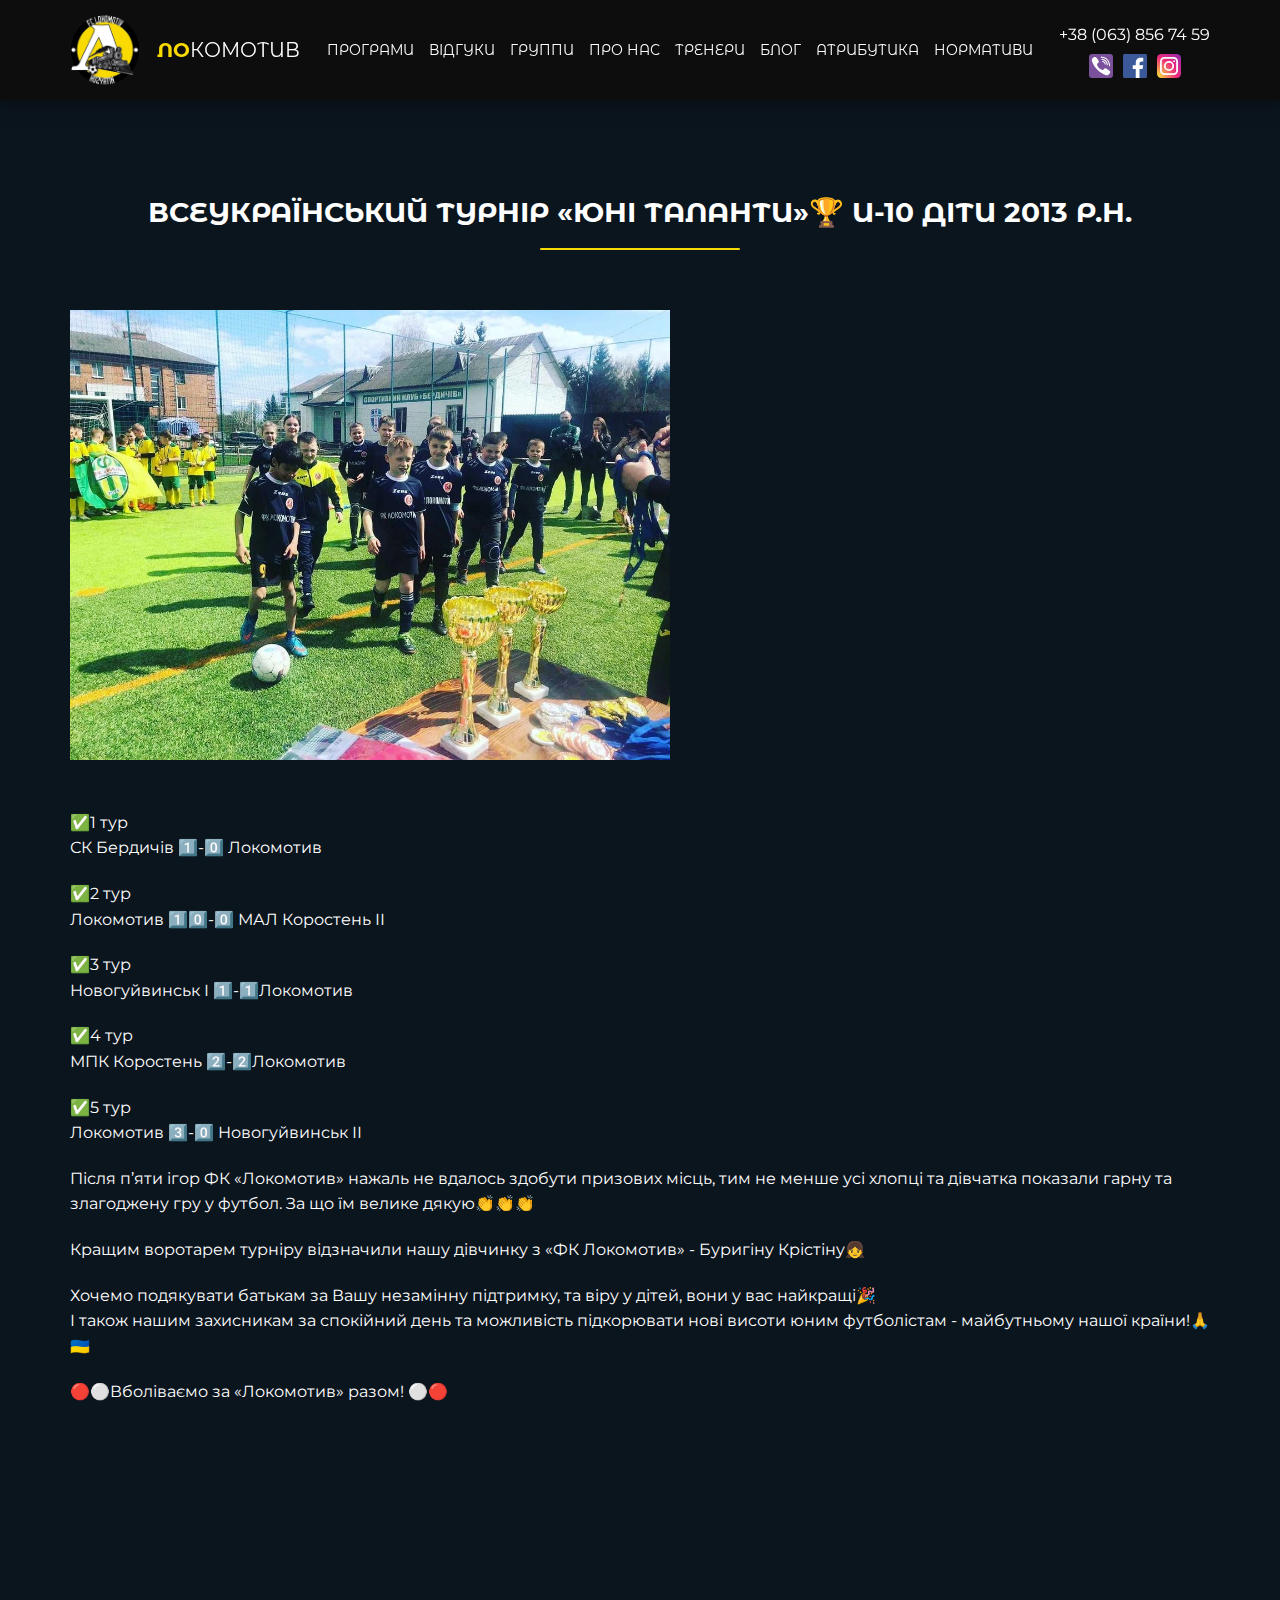
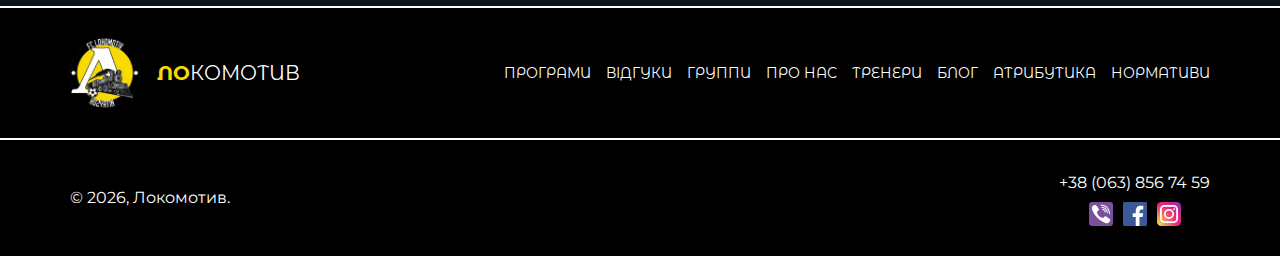
<file: blog1.html>
<!DOCTYPE html>
<html lang="uk">
<head>
	<meta charset="utf-8">
	<title>Локомотив - Назва блог</title>
	<meta name="description" content="Описание сайта">
	<link rel="icon" href="img/favicon/favicon.ico" type="image/x-icon">
	<link rel="shortcut icon" href="img/favicon/favicon.ico" type="image/x-icon">
	<link rel="apple-touch-icon" href="img/favicon/apple-touch-icon.png">
	<link rel="apple-touch-icon" sizes="72x72" href="img/favicon/apple-touch-icon-72x72.png">
	<link rel="apple-touch-icon" sizes="114x114" href="img/favicon/apple-touch-icon-114x114.png">
	<link rel="apple-touch-icon" sizes="120x120" href="img/favicon/apple-touch-icon-120x120.png">
	<link rel="apple-touch-icon" sizes="152x152" href="img/favicon/apple-touch-icon-152x152.png">
	<meta name="viewport" content="width=device-width, initial-scale=1">
	<meta name = "format-detection" content = "telephone=no">
	<link rel="stylesheet" href="css/libs.css">
	<link rel="stylesheet" href="css/main.css">
</head>
<body>
<div class="site-wrap">
	<header class="header">
		<div class="container">
			<div class="header__wrap">
				<a href="/" class="header__logo">
					<div class="header__logo-img">
						<img src="img/logo.webp" alt="">
					</div>
					<div class="header__logo-text"><b>Ло</b>комотив</div>
				</a>
				<nav class="header__nav">
					<ul class="header__menu">
						<li>
							<a data-target="anchor" href="index.html#programs">Програми</a>
						</li>
						<li>
							<a data-target="anchor" href="index.html#reviews">Відгуки</a>
						</li>
						<li>
							<a data-target="anchor" href="index.html#groups">Группи</a>
						</li>
						<li>
							<a data-target="anchor" href="index.html#aboutus">Про нас</a>
						</li>
						<li>
							<a data-target="anchor" href="index.html#trainer">Тренери</a>
						</li>
						<li>
							<a data-target="anchor" href="index.html#blog">Блог</a>
						</li>
						<li>
							<a data-target="anchor" href="index.html#paraphernalia">Атрибутика</a>
						</li>
						<li>
							<a href="standards.html">Нормативи</a>
						</li>
					</ul>
				</nav>
				<div class="header__contact">
					<a href="tel:+380638567459" class="tel">+38 (063) 856 74 59</a>
					<ul class="soc">
						<li class="soc__item">
							<a target="_blank" href="viber://chat?number=%2B380638567459" class="soc__link">
								<img src="img/viber.svg" alt="">
							</a>
						</li>
						<li class="soc__item">
							<a target="_blank" href="https://www.facebook.com/groups/535637570953732/" class="soc__link">
								<img src="img/fb.svg" alt="">
							</a>
						</li>
						<li class="soc__item">
							<a target="_blank" href="https://www.instagram.com/lokomotivkazatin/" class="soc__link">
								<img src="img/inst.svg" alt="">
							</a>
						</li>
					</ul>
				</div>
				<div class="toggle">
					<div class="toggle__line"></div>
				</div>
			</div>
		</div>
	</header>
	<main>
		<section class="article">
			<div class="container">
				<h2>Всеукраїнський турнір «Юні таланти»🏆 U-10 діти 2013 р.н.</h2>
				<img src="img/blog-item1-img1.webp" alt="">
				<p>✅1 тур <br>
					СК Бердичів 1️⃣-0️⃣ Локомотив
				</p>
				<p>
					✅2 тур <br>
					Локомотив 1️⃣0️⃣-0️⃣ МАЛ Коростень ІІ
				</p>
				<p>
					✅3 тур <br>
					Новогуйвинськ І 1️⃣-1️⃣Локомотив
				</p>
				<p>
					✅4 тур <br>
					МПК Коростень 2️⃣-2️⃣Локомотив
				</p>
				<p>
					✅5 тур <br>
					Локомотив 3️⃣-0️⃣ Новогуйвинськ ІІ
				</p>
				<p>
					Після п’яти ігор ФК «Локомотив» нажаль не вдалось здобути призових місць, тим не менше усі хлопці та дівчатка показали гарну та злагоджену гру у футбол. За що їм велике дякую👏👏👏
				</p>
				<p>
					Кращим воротарем турніру відзначили нашу дівчинку з «ФК Локомотив» - Буригіну Крістіну👧
				</p>
				<p>
					Хочемо подякувати батькам за Вашу незамінну підтримку, та віру у дітей, вони у вас найкращі🎉 <br> І також нашим захисникам за спокійний день та можливість підкорювати нові висоти юним футболістам - майбутньому нашої країни!🙏🇺🇦
				</p>
				<p>
					🔴⚪️Вболіваємо за «Локомотив» разом! ⚪️🔴
				</p>
				<div class="article__list">
					<div class="article__col">
						<div class="article-item">
							<img class="lazyload" data-src="img/blog-item1-img2.webp" alt="">
						</div>
					</div>
					<div class="article__col">
						<div class="article-item">
							<img class="lazyload" data-src="img/blog-item1-img3.webp" alt="">
						</div>
					</div>
					<div class="article__col">
						<div class="article-item">
							<img class="lazyload" data-src="img/blog-item1-img4.webp" alt="">
						</div>
					</div>
					<div class="article__col">
						<div class="article-item">
							<img class="lazyload" data-src="img/blog-item1-img4.webp" alt="">
						</div>
					</div>
					<div class="article__col">
						<div class="article-item">
							<img class="lazyload" data-src="img/blog-item1-img4.webp" alt="">
						</div>
					</div>
					<div class="article__col">
						<div class="article-item">
							<img class="lazyload" data-src="img/blog-item1-img4.webp" alt="">
						</div>
					</div>
				</div>
			</div>
		</section>
	</main>
	<footer class="footer">
		<div class="footer__container1">
			<div class="container">
				<div class="footer__wrap1">
					<a href="/" class="footer__logo">
						<div class="footer__logo-img">
							<img src="img/logo.webp" alt="">
						</div>
						<div class="footer__logo-text"><b>Ло</b>комотив</div>
					</a>
					<nav class="footer__nav">
						<ul class="footer__menu">
							<li>
								<a data-target="anchor" href="index.html#programs">Програми</a>
							</li>
							<li>
								<a data-target="anchor" href="index.html#reviews">Відгуки</a>
							</li>
							<li>
								<a data-target="anchor" href="index.html#groups">Группи</a>
							</li>
							<li>
								<a data-target="anchor" href="index.html#aboutus">Про нас</a>
							</li>
							<li>
								<a data-target="anchor" href="index.html#trainer">Тренери</a>
							</li>
							<li>
								<a data-target="anchor" href="index.html#blog">Блог</a>
							</li>
							<li>
								<a data-target="anchor" href="index.html#paraphernalia">Атрибутика</a>
							</li>
							<li>
								<a href="standards.html">Нормативи</a>
							</li>
						</ul>
					</nav>
				</div>
			</div>
		</div>
		<div class="footer__container2">
			<div class="container">
				<div class="footer__wrap2">
					<div class="footer__copy">
						© <script>document.write(new Date().getFullYear())</script>, Локомотив.
					</div>
					<div class="footer__contact">
						<a href="tel:+380638567459" class="tel">+38 (063) 856 74 59</a>
						<ul class="soc">
							<li class="soc__item">
								<a target="_blank" href="viber://chat?number=%2B380638567459" class="soc__link">
									<img src="img/viber.svg" alt="">
								</a>
							</li>
							<li class="soc__item">
								<a target="_blank" href="https://www.facebook.com/groups/535637570953732/" class="soc__link">
									<img src="img/fb.svg" alt="">
								</a>
							</li>
							<li class="soc__item">
								<a target="_blank" href="https://www.instagram.com/lokomotivkazatin/" class="soc__link">
									<img src="img/inst.svg" alt="">
								</a>
							</li>
						</ul>
					</div>
				</div>
			</div>
		</div>
	</footer>
</div>
<div class="totop-wrap">
	<div class="totop" id="toTop"></div>
</div>
	<script src="js/libs.js"></script>
	<script src="js/common.js"></script>
</body>
</html>
</file>
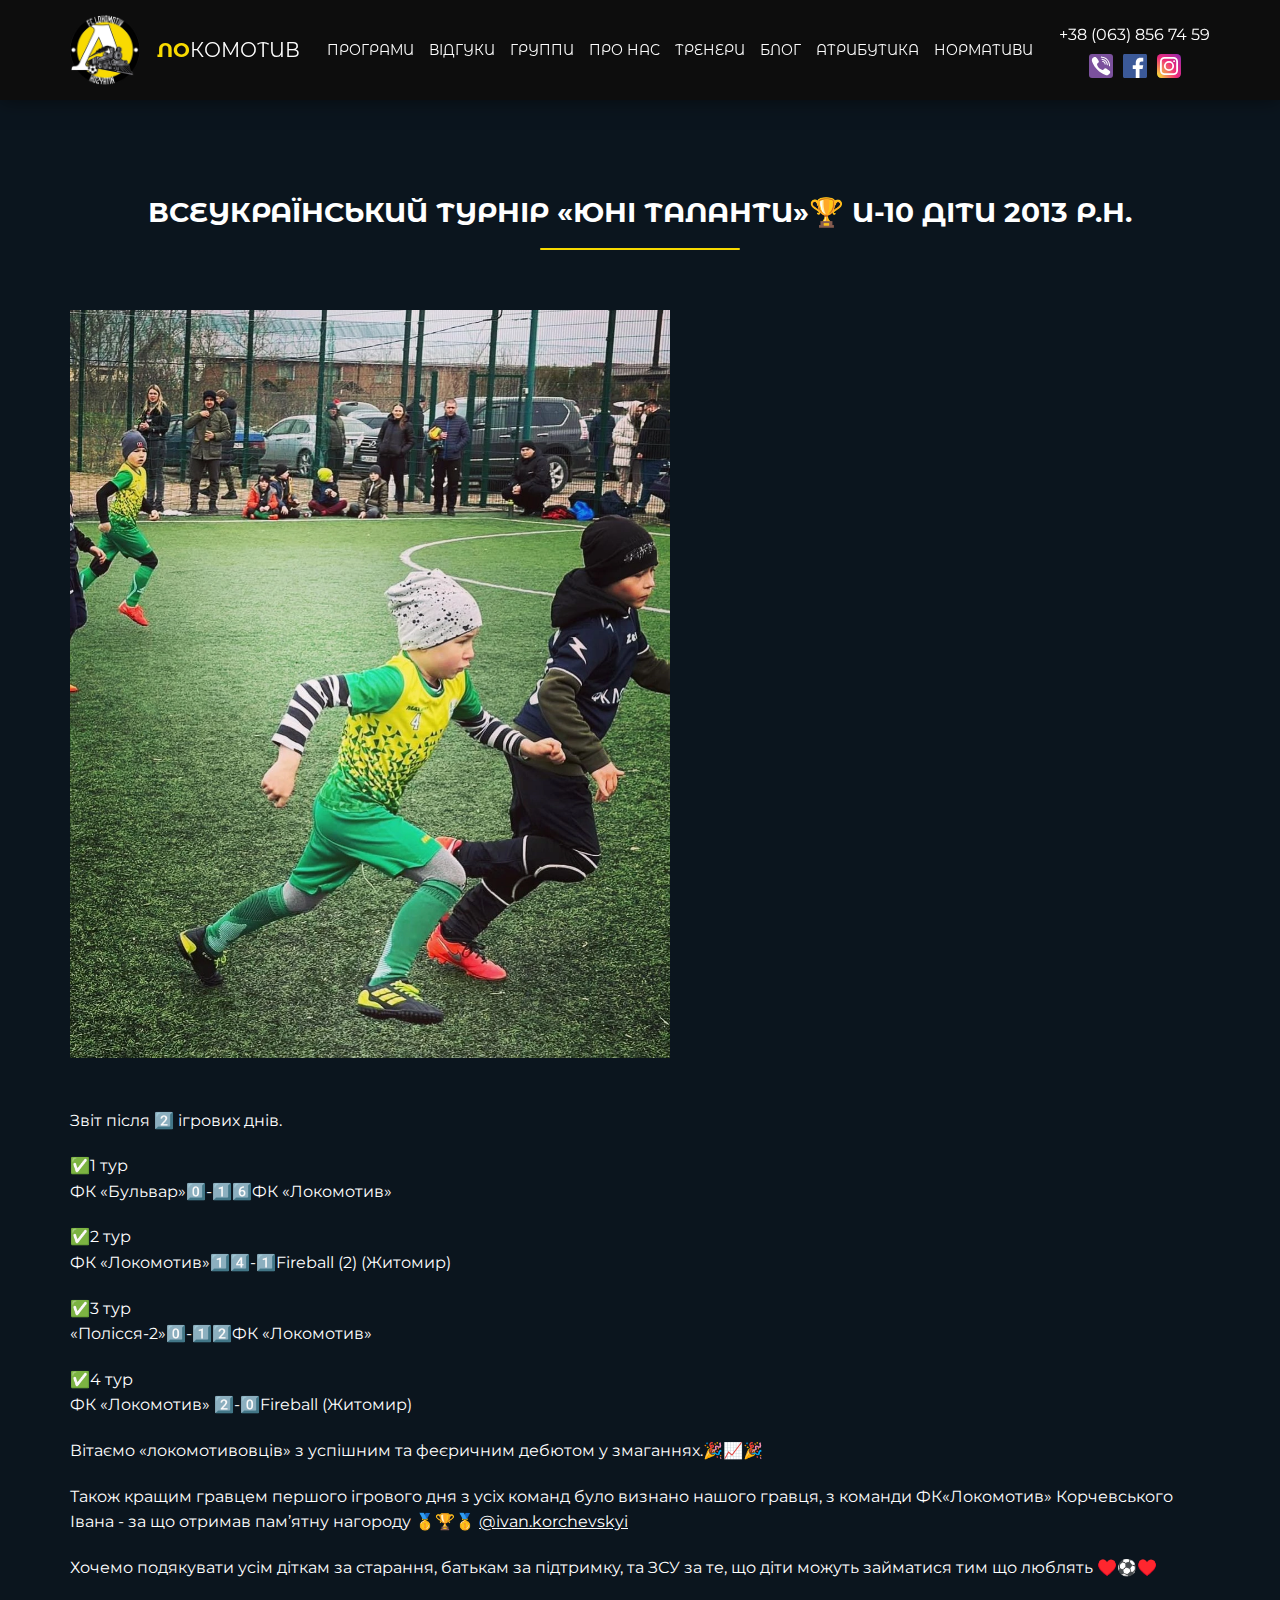
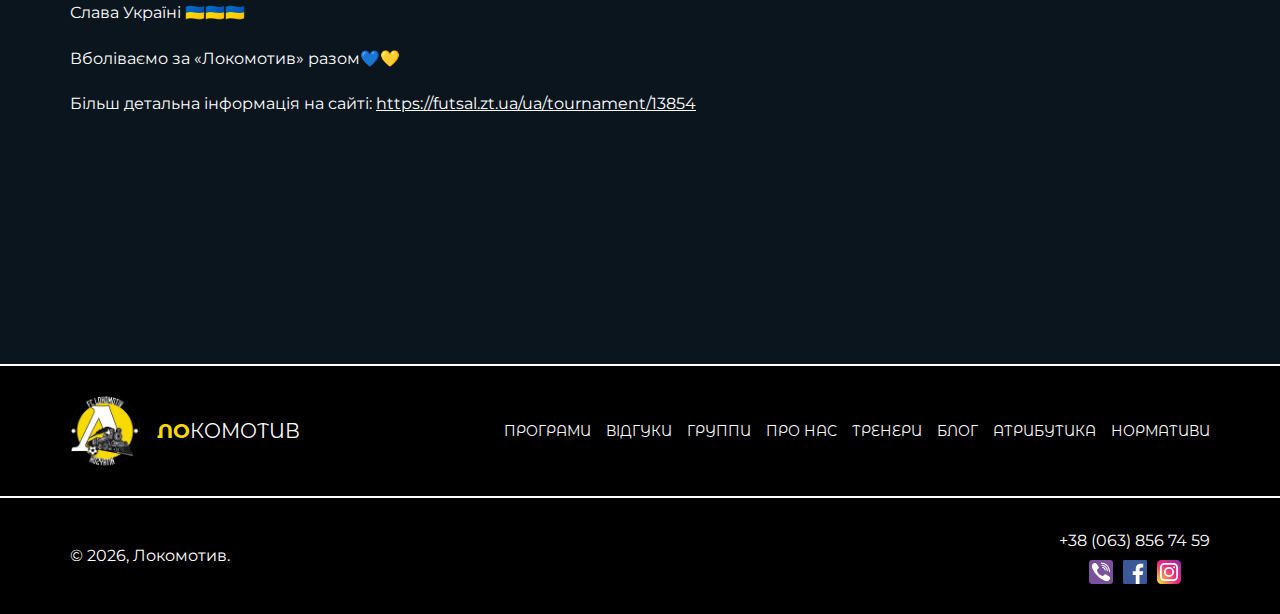
<file: blog2.html>
<!DOCTYPE html>
<html lang="uk">
<head>
	<meta charset="utf-8">
	<title>Локомотив - Назва блог</title>
	<meta name="description" content="Описание сайта">
	<link rel="icon" href="img/favicon/favicon.ico" type="image/x-icon">
	<link rel="shortcut icon" href="img/favicon/favicon.ico" type="image/x-icon">
	<link rel="apple-touch-icon" href="img/favicon/apple-touch-icon.png">
	<link rel="apple-touch-icon" sizes="72x72" href="img/favicon/apple-touch-icon-72x72.png">
	<link rel="apple-touch-icon" sizes="114x114" href="img/favicon/apple-touch-icon-114x114.png">
	<link rel="apple-touch-icon" sizes="120x120" href="img/favicon/apple-touch-icon-120x120.png">
	<link rel="apple-touch-icon" sizes="152x152" href="img/favicon/apple-touch-icon-152x152.png">
	<meta name="viewport" content="width=device-width, initial-scale=1">
	<meta name = "format-detection" content = "telephone=no">
	<link rel="stylesheet" href="css/libs.css">
	<link rel="stylesheet" href="css/main.css">
</head>
<body>
<div class="site-wrap">
	<header class="header">
		<div class="container">
			<div class="header__wrap">
				<a href="/" class="header__logo">
					<div class="header__logo-img">
						<img src="img/logo.webp" alt="">
					</div>
					<div class="header__logo-text"><b>Ло</b>комотив</div>
				</a>
				<nav class="header__nav">
					<ul class="header__menu">
						<li>
							<a data-target="anchor" href="index.html#programs">Програми</a>
						</li>
						<li>
							<a data-target="anchor" href="index.html#reviews">Відгуки</a>
						</li>
						<li>
							<a data-target="anchor" href="index.html#groups">Группи</a>
						</li>
						<li>
							<a data-target="anchor" href="index.html#aboutus">Про нас</a>
						</li>
						<li>
							<a data-target="anchor" href="index.html#trainer">Тренери</a>
						</li>
						<li>
							<a data-target="anchor" href="index.html#blog">Блог</a>
						</li>
						<li>
							<a data-target="anchor" href="index.html#paraphernalia">Атрибутика</a>
						</li>
						<li>
							<a href="/standards.html">Нормативи</a>
						</li>
					</ul>
				</nav>
				<div class="header__contact">
					<a href="tel:+380638567459" class="tel">+38 (063) 856 74 59</a>
					<ul class="soc">
						<li class="soc__item">
							<a target="_blank" href="viber://chat?number=%2B380638567459" class="soc__link">
								<img src="img/viber.svg" alt="">
							</a>
						</li>
						<li class="soc__item">
							<a target="_blank" href="https://www.facebook.com/groups/535637570953732/" class="soc__link">
								<img src="img/fb.svg" alt="">
							</a>
						</li>
						<li class="soc__item">
							<a target="_blank" href="https://www.instagram.com/lokomotivkazatin/" class="soc__link">
								<img src="img/inst.svg" alt="">
							</a>
						</li>
					</ul>
				</div>
				<div class="toggle">
					<div class="toggle__line"></div>
				</div>
			</div>
		</div>
	</header>
	<main>
		<section class="article">
			<div class="container">
				<h2>Всеукраїнський турнір «Юні таланти»🏆 U-10 діти 2013 р.н.</h2>
				<img src="img/blog-item2-img1.webp" alt="">
				<p>
					Звіт після 2️⃣ ігрових днів.
				</p>
				<p>
					✅1 тур <br>
					ФК «Бульвар»0️⃣-1️⃣6️⃣ФК «Локомотив»
				</p>
				<p>
					✅2 тур <br>
					ФК «Локомотив»1️⃣4️⃣-1️⃣Fireball (2) (Житомир)
				</p>
				<p>
					✅3 тур <br>
					«Полісся-2»0️⃣-1️⃣2️⃣ФК «Локомотив»
				</p>
				<p>
					✅4 тур <br>
					ФК «Локомотив» 2️⃣-0️⃣Fireball (Житомир)
				</p>
				<p>
					Вітаємо «локомотивовців» з успішним та феєричним дебютом у змаганнях.🎉📈🎉
				</p>
				<p>
					Також кращим гравцем першого ігрового дня з усіх команд було визнано нашого гравця, з команди ФК«Локомотив» Корчевського Івана - за що отримав пам’ятну нагороду 🥇🏆🥇 <a target="_blank" href="https://www.instagram.com/ivan.korchevskyi/">@ivan.korchevskyi</a>
				</p>
				<p>
					Хочемо подякувати усім діткам за старання, батькам за підтримку, та ЗСУ за те, що діти можуть займатися тим що люблять ♥️⚽️♥️
				</p>
				<p>
					Слава Україні 🇺🇦🇺🇦🇺🇦
				</p>
				<p>
					Вболіваємо за «Локомотив» разом💙💛
				</p>
				<p>
					Більш детальна інформація на сайті: <a target="_blank" href="https://futsal.zt.ua/ua/tournament/13854">https://futsal.zt.ua/ua/tournament/13854</a>
				</p>
				<div class="article__list">
					<div class="article__col">
						<div class="article-item">
							<img class="lazyload" data-src="img/blog-item2-img2.webp" alt="">
						</div>
					</div>
					<div class="article__col">
						<div class="article-item">
							<img class="lazyload" data-src="img/blog-item2-img3.webp" alt="">
						</div>
					</div>
					<div class="article__col">
						<div class="article-item">
							<img class="lazyload" data-src="img/blog-item2-img4.webp" alt="">
						</div>
					</div>
					<div class="article__col">
						<div class="article-item">
							<img class="lazyload" data-src="img/blog-item2-img5.webp" alt="">
						</div>
					</div>
					<div class="article__col">
						<div class="article-item">
							<img class="lazyload" data-src="img/blog-item2-img6.webp" alt="">
						</div>
					</div>
					<div class="article__col">
						<div class="article-item">
							<img class="lazyload" data-src="img/blog-item2-img7.webp" alt="">
						</div>
					</div>
					<div class="article__col">
						<div class="article-item">
							<img class="lazyload" data-src="img/blog-item2-img8.webp" alt="">
						</div>
					</div>
					<div class="article__col">
						<div class="article-item">
							<img class="lazyload" data-src="img/blog-item2-img9.webp" alt="">
						</div>
					</div>
				</div>
			</div>
		</section>
	</main>
	<footer class="footer">
		<div class="footer__container1">
			<div class="container">
				<div class="footer__wrap1">
					<a href="/" class="footer__logo">
						<div class="footer__logo-img">
							<img src="img/logo.webp" alt="">
						</div>
						<div class="footer__logo-text"><b>Ло</b>комотив</div>
					</a>
					<nav class="footer__nav">
						<ul class="footer__menu">
							<li>
								<a data-target="anchor" href="index.html#programs">Програми</a>
							</li>
							<li>
								<a data-target="anchor" href="index.html#reviews">Відгуки</a>
							</li>
							<li>
								<a data-target="anchor" href="index.html#groups">Группи</a>
							</li>
							<li>
								<a data-target="anchor" href="index.html#aboutus">Про нас</a>
							</li>
							<li>
								<a data-target="anchor" href="index.html#trainer">Тренери</a>
							</li>
							<li>
								<a data-target="anchor" href="index.html#blog">Блог</a>
							</li>
							<li>
								<a data-target="anchor" href="index.html#paraphernalia">Атрибутика</a>
							</li>
							<li>
								<a href="/standards.html">Нормативи</a>
							</li>
						</ul>
					</nav>
				</div>
			</div>
		</div>
		<div class="footer__container2">
			<div class="container">
				<div class="footer__wrap2">
					<div class="footer__copy">
						© <script>document.write(new Date().getFullYear())</script>, Локомотив.
					</div>
					<div class="footer__contact">
						<a href="tel:+380638567459" class="tel">+38 (063) 856 74 59</a>
						<ul class="soc">
							<li class="soc__item">
								<a target="_blank" href="viber://chat?number=%2B380638567459" class="soc__link">
									<img src="img/viber.svg" alt="">
								</a>
							</li>
							<li class="soc__item">
								<a target="_blank" href="https://www.facebook.com/groups/535637570953732/" class="soc__link">
									<img src="img/fb.svg" alt="">
								</a>
							</li>
							<li class="soc__item">
								<a target="_blank" href="https://www.instagram.com/lokomotivkazatin/" class="soc__link">
									<img src="img/inst.svg" alt="">
								</a>
							</li>
						</ul>
					</div>
				</div>
			</div>
		</div>
	</footer>
</div>
<div class="totop-wrap">
	<div class="totop" id="toTop"></div>
</div>
	<script src="js/libs.js"></script>
	<script src="js/common.js"></script>
</body>
</html>
</file>
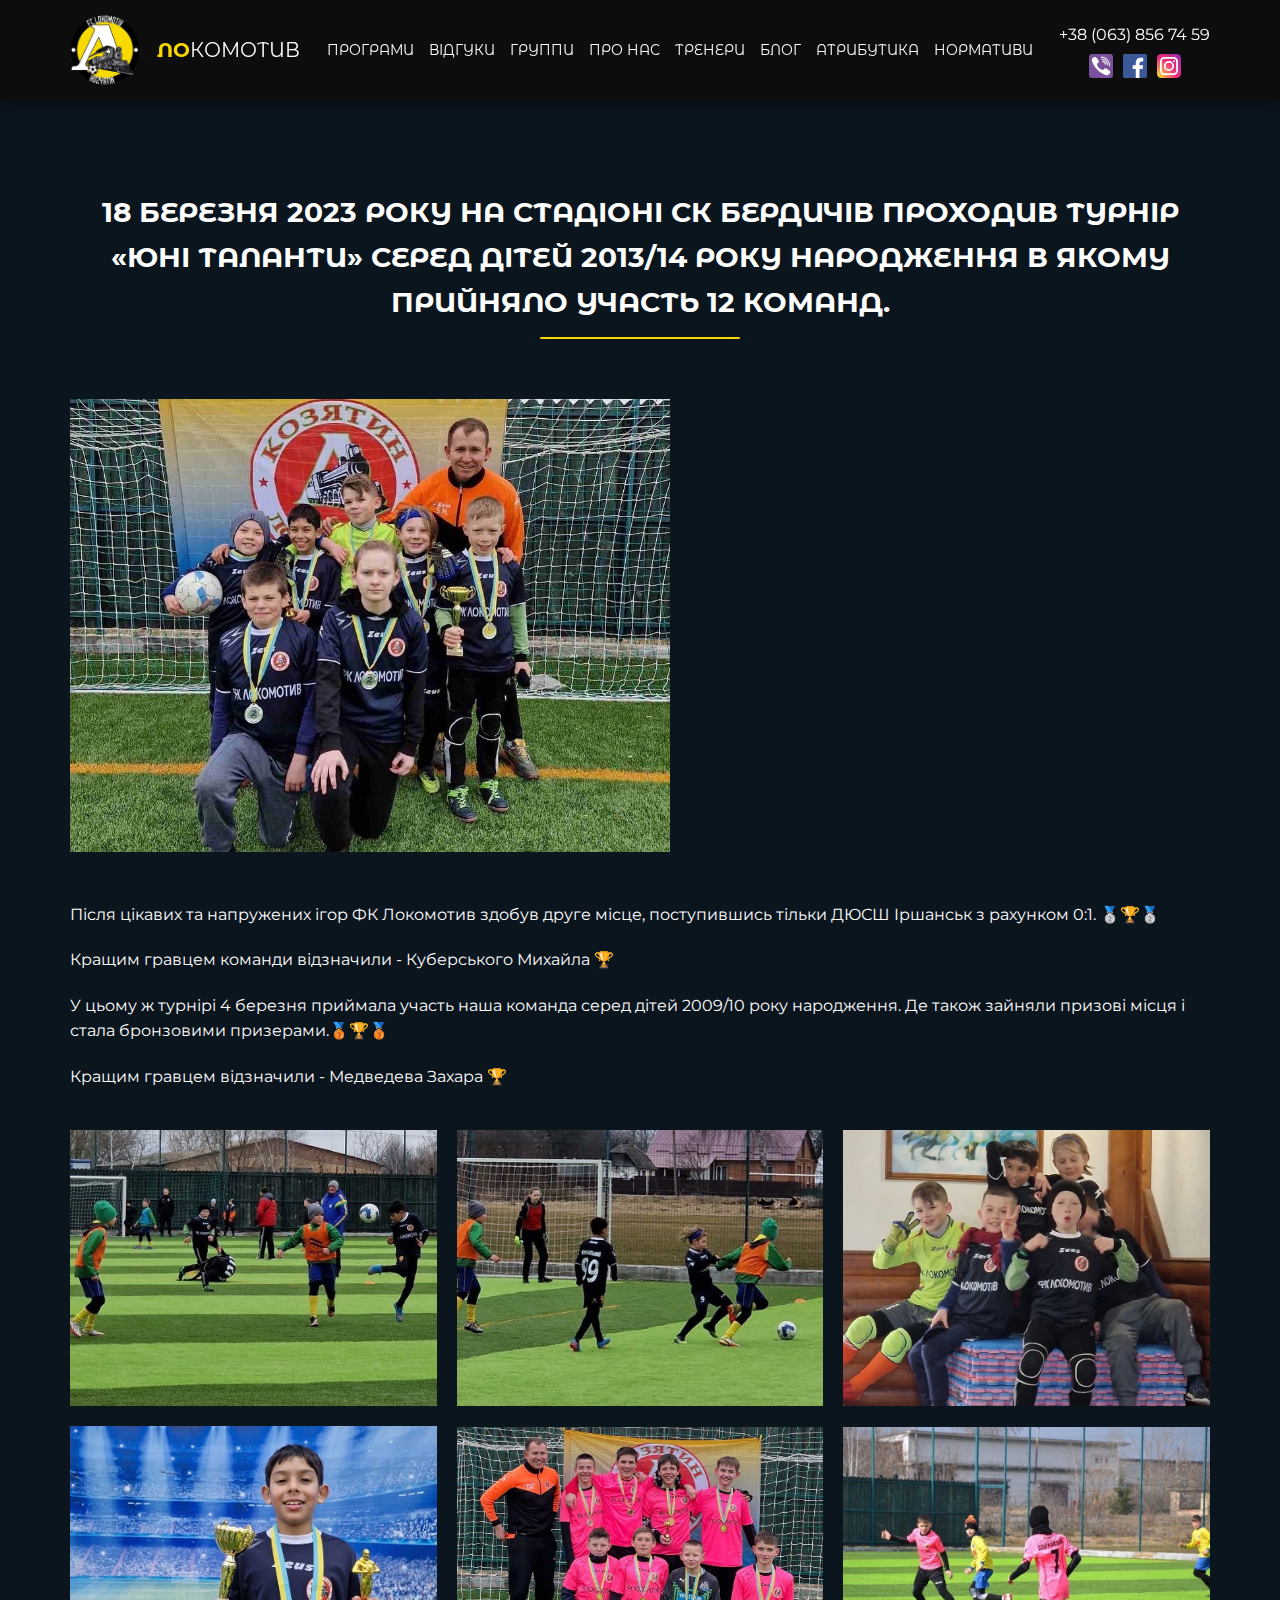
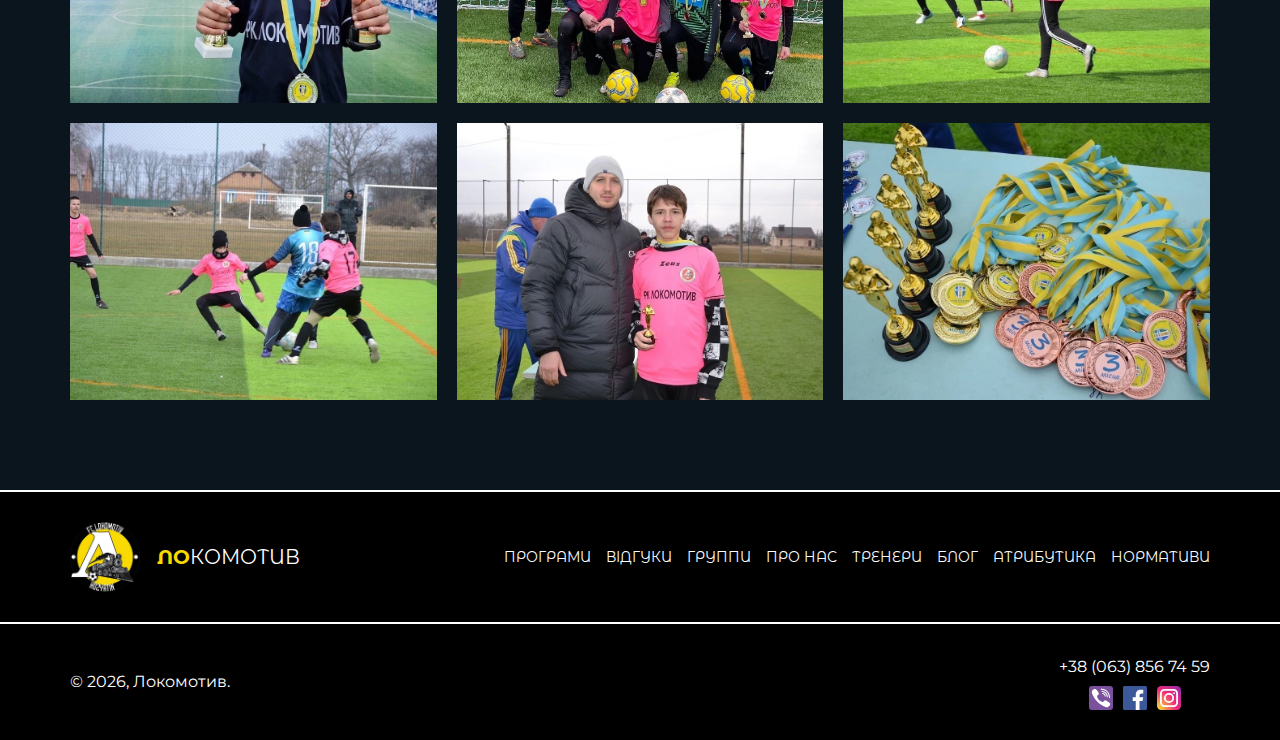
<file: blog3.html>
<!DOCTYPE html>
<html lang="uk">
<head>
	<meta charset="utf-8">
	<title>Локомотив - Назва блог</title>
	<meta name="description" content="Описание сайта">
	<link rel="icon" href="img/favicon/favicon.ico" type="image/x-icon">
	<link rel="shortcut icon" href="img/favicon/favicon.ico" type="image/x-icon">
	<link rel="apple-touch-icon" href="img/favicon/apple-touch-icon.png">
	<link rel="apple-touch-icon" sizes="72x72" href="img/favicon/apple-touch-icon-72x72.png">
	<link rel="apple-touch-icon" sizes="114x114" href="img/favicon/apple-touch-icon-114x114.png">
	<link rel="apple-touch-icon" sizes="120x120" href="img/favicon/apple-touch-icon-120x120.png">
	<link rel="apple-touch-icon" sizes="152x152" href="img/favicon/apple-touch-icon-152x152.png">
	<meta name="viewport" content="width=device-width, initial-scale=1">
	<meta name = "format-detection" content = "telephone=no">
	<link rel="stylesheet" href="css/libs.css">
	<link rel="stylesheet" href="css/main.css">
</head>
<body>
<div class="site-wrap">
	<header class="header">
		<div class="container">
			<div class="header__wrap">
				<a href="/" class="header__logo">
					<div class="header__logo-img">
						<img src="img/logo.webp" alt="">
					</div>
					<div class="header__logo-text"><b>Ло</b>комотив</div>
				</a>
				<nav class="header__nav">
					<ul class="header__menu">
						<li>
							<a data-target="anchor" href="index.html#programs">Програми</a>
						</li>
						<li>
							<a data-target="anchor" href="index.html#reviews">Відгуки</a>
						</li>
						<li>
							<a data-target="anchor" href="index.html#groups">Группи</a>
						</li>
						<li>
							<a data-target="anchor" href="index.html#aboutus">Про нас</a>
						</li>
						<li>
							<a data-target="anchor" href="index.html#trainer">Тренери</a>
						</li>
						<li>
							<a data-target="anchor" href="index.html#blog">Блог</a>
						</li>
						<li>
							<a data-target="anchor" href="index.html#paraphernalia">Атрибутика</a>
						</li>
						<li>
							<a href="/standards.html">Нормативи</a>
						</li>
					</ul>
				</nav>
				<div class="header__contact">
					<a href="tel:+380638567459" class="tel">+38 (063) 856 74 59</a>
					<ul class="soc">
						<li class="soc__item">
							<a target="_blank" href="viber://chat?number=%2B380638567459" class="soc__link">
								<img src="img/viber.svg" alt="">
							</a>
						</li>
						<li class="soc__item">
							<a target="_blank" href="https://www.facebook.com/groups/535637570953732/" class="soc__link">
								<img src="img/fb.svg" alt="">
							</a>
						</li>
						<li class="soc__item">
							<a target="_blank" href="https://www.instagram.com/lokomotivkazatin/" class="soc__link">
								<img src="img/inst.svg" alt="">
							</a>
						</li>
					</ul>
				</div>
				<div class="toggle">
					<div class="toggle__line"></div>
				</div>
			</div>
		</div>
	</header>
	<main>
		<section class="article">
			<div class="container">
				<h2>18 березня 2023 року на стадіоні СК Бердичів проходив турнір «Юні таланти» серед дітей 2013/14 року народження в якому прийняло участь 12 команд.</h2>
				<img src="img/blog-item3-img1.webp" alt="">
				<p>Після цікавих та напружених ігор ФК Локомотив здобув друге місце, поступившись тільки ДЮСШ Іршанськ з рахунком 0:1. 🥈🏆🥈</p>
				<p>Кращим гравцем команди відзначили - Куберського Михайла 🏆
				</p>
				<p>У цьому ж турнірі 4 березня приймала участь наша команда серед дітей 2009/10 року народження. Де також зайняли призові місця і стала бронзовими призерами.🥉🏆🥉</p>
				<p>Кращим гравцем відзначили - Медведева Захара 🏆</p>
				<div class="article__list">
					<div class="article__col">
						<div class="article-item">
							<img class="lazyload" data-src="img/blog-item3-img2.webp" alt="">
						</div>
					</div>
					<div class="article__col">
						<div class="article-item">
							<img class="lazyload" data-src="img/blog-item3-img3.webp" alt="">
						</div>
					</div>
					<div class="article__col">
						<div class="article-item">
							<img class="lazyload" data-src="img/blog-item3-img4.webp" alt="">
						</div>
					</div>
					<div class="article__col">
						<div class="article-item">
							<img class="lazyload" data-src="img/blog-item3-img5.webp" alt="">
						</div>
					</div>
					<div class="article__col">
						<div class="article-item">
							<img class="lazyload" data-src="img/blog-item3-img6.webp" alt="">
						</div>
					</div>
					<div class="article__col">
						<div class="article-item">
							<img class="lazyload" data-src="img/blog-item3-img7.webp" alt="">
						</div>
					</div>
					<div class="article__col">
						<div class="article-item">
							<img class="lazyload" data-src="img/blog-item3-img8.webp" alt="">
						</div>
					</div>
					<div class="article__col">
						<div class="article-item">
							<img class="lazyload" data-src="img/blog-item3-img9.webp" alt="">
						</div>
					</div>
					<div class="article__col">
						<div class="article-item">
							<img class="lazyload" data-src="img/blog-item3-img10.webp" alt="">
						</div>
					</div>
				</div>
			</div>
		</section>
	</main>
	<footer class="footer">
		<div class="footer__container1">
			<div class="container">
				<div class="footer__wrap1">
					<a href="/" class="footer__logo">
						<div class="footer__logo-img">
							<img src="img/logo.webp" alt="">
						</div>
						<div class="footer__logo-text"><b>Ло</b>комотив</div>
					</a>
					<nav class="footer__nav">
						<ul class="footer__menu">
							<li>
								<a data-target="anchor" href="index.html#programs">Програми</a>
							</li>
							<li>
								<a data-target="anchor" href="index.html#reviews">Відгуки</a>
							</li>
							<li>
								<a data-target="anchor" href="index.html#groups">Группи</a>
							</li>
							<li>
								<a data-target="anchor" href="index.html#aboutus">Про нас</a>
							</li>
							<li>
								<a data-target="anchor" href="index.html#trainer">Тренери</a>
							</li>
							<li>
								<a data-target="anchor" href="index.html#blog">Блог</a>
							</li>
							<li>
								<a data-target="anchor" href="index.html#paraphernalia">Атрибутика</a>
							</li>
							<li>
								<a href="/standards.html">Нормативи</a>
							</li>
						</ul>
					</nav>
				</div>
			</div>
		</div>
		<div class="footer__container2">
			<div class="container">
				<div class="footer__wrap2">
					<div class="footer__copy">
						© <script>document.write(new Date().getFullYear())</script>, Локомотив.
					</div>
					<div class="footer__contact">
						<a href="tel:+380638567459" class="tel">+38 (063) 856 74 59</a>
						<ul class="soc">
							<li class="soc__item">
								<a target="_blank" href="viber://chat?number=%2B380638567459" class="soc__link">
									<img src="img/viber.svg" alt="">
								</a>
							</li>
							<li class="soc__item">
								<a target="_blank" href="https://www.facebook.com/groups/535637570953732/" class="soc__link">
									<img src="img/fb.svg" alt="">
								</a>
							</li>
							<li class="soc__item">
								<a target="_blank" href="https://www.instagram.com/lokomotivkazatin/" class="soc__link">
									<img src="img/inst.svg" alt="">
								</a>
							</li>
						</ul>
					</div>
				</div>
			</div>
		</div>
	</footer>
</div>
<div class="totop-wrap">
	<div class="totop" id="toTop"></div>
</div>
	<script src="js/libs.js"></script>
	<script src="js/common.js"></script>
</body>
</html>
</file>
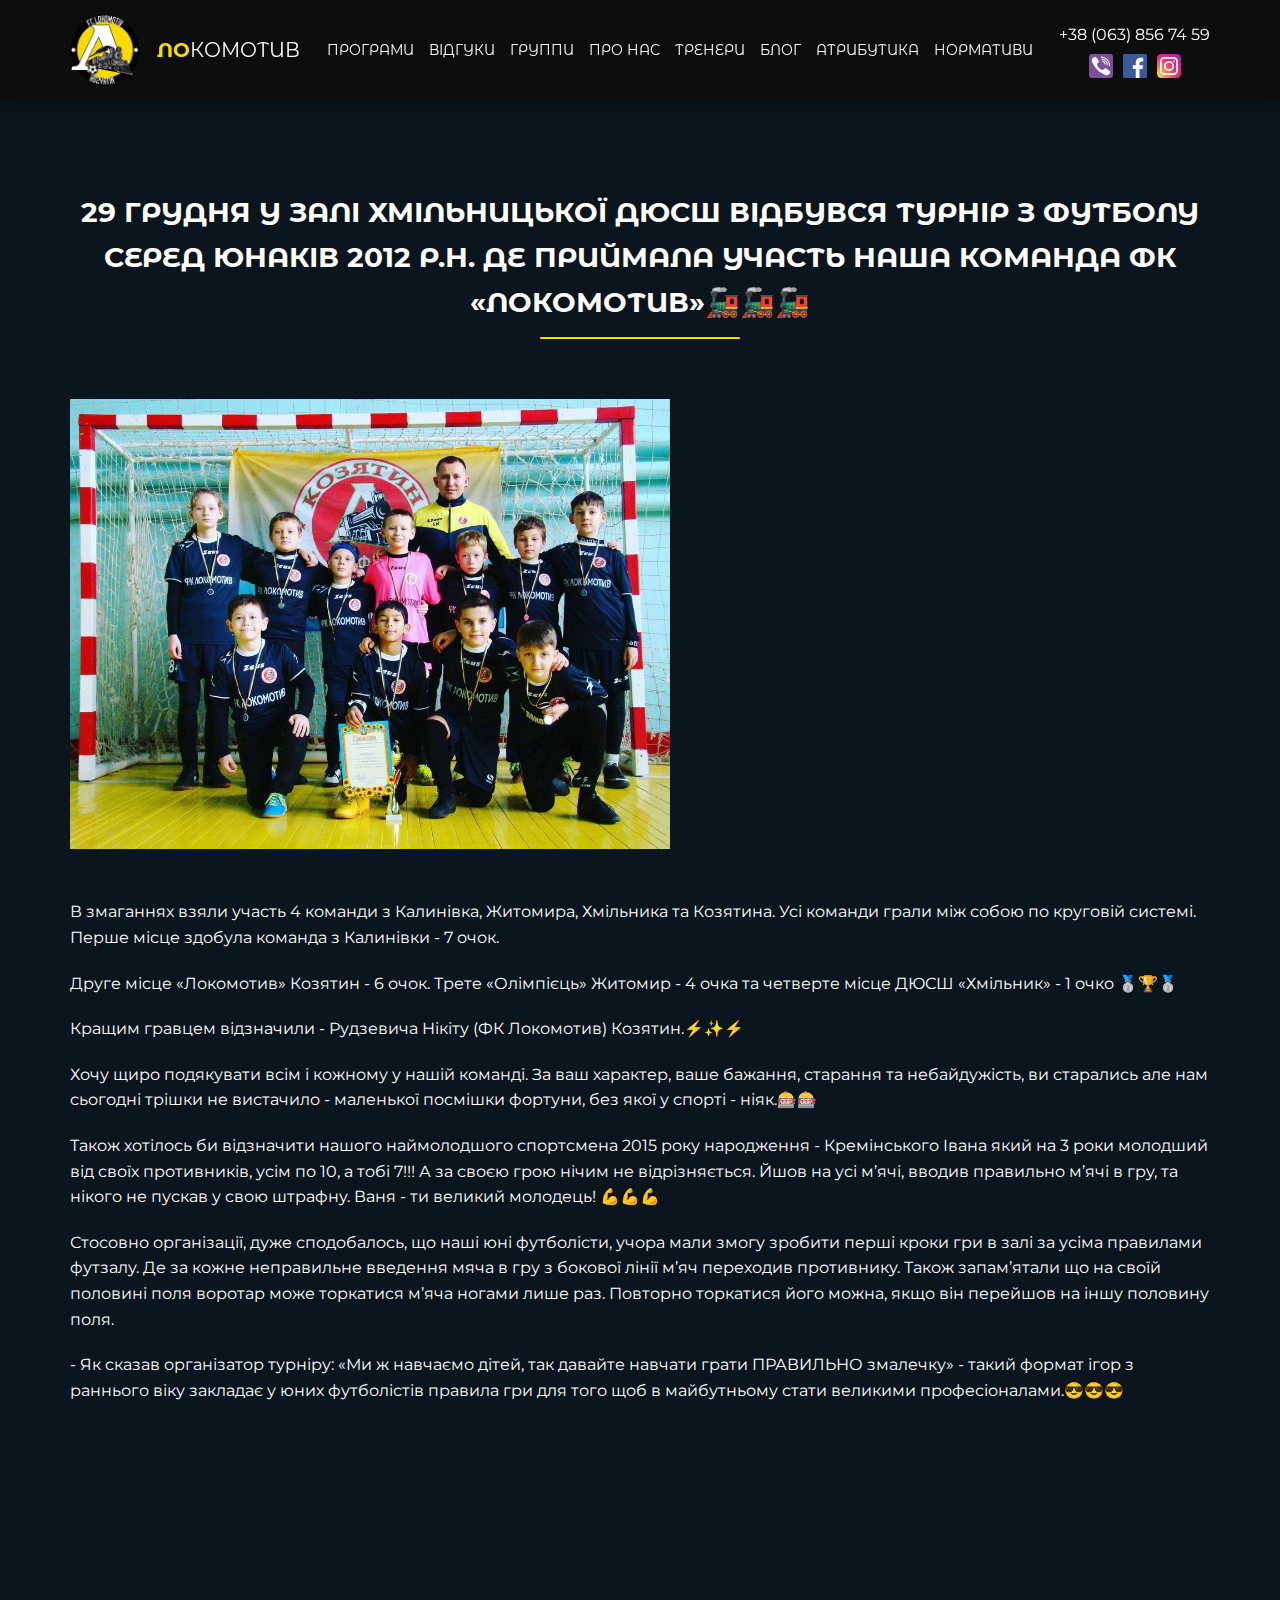
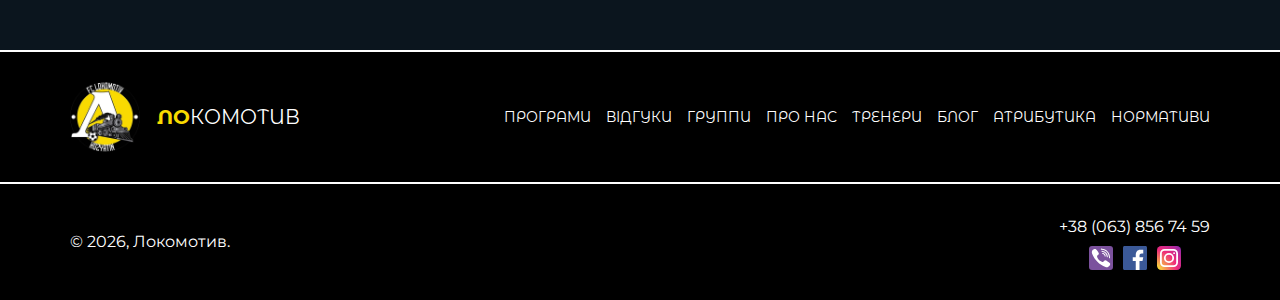
<file: blog4.html>
<!DOCTYPE html>
<html lang="uk">
<head>
	<meta charset="utf-8">
	<title>Локомотив - Назва блог</title>
	<meta name="description" content="Описание сайта">
	<link rel="icon" href="img/favicon/favicon.ico" type="image/x-icon">
	<link rel="shortcut icon" href="img/favicon/favicon.ico" type="image/x-icon">
	<link rel="apple-touch-icon" href="img/favicon/apple-touch-icon.png">
	<link rel="apple-touch-icon" sizes="72x72" href="img/favicon/apple-touch-icon-72x72.png">
	<link rel="apple-touch-icon" sizes="114x114" href="img/favicon/apple-touch-icon-114x114.png">
	<link rel="apple-touch-icon" sizes="120x120" href="img/favicon/apple-touch-icon-120x120.png">
	<link rel="apple-touch-icon" sizes="152x152" href="img/favicon/apple-touch-icon-152x152.png">
	<meta name="viewport" content="width=device-width, initial-scale=1">
	<meta name = "format-detection" content = "telephone=no">
	<link rel="stylesheet" href="css/libs.css">
	<link rel="stylesheet" href="css/main.css">
</head>
<body>
<div class="site-wrap">
	<header class="header">
		<div class="container">
			<div class="header__wrap">
				<a href="/" class="header__logo">
					<div class="header__logo-img">
						<img src="img/logo.webp" alt="">
					</div>
					<div class="header__logo-text"><b>Ло</b>комотив</div>
				</a>
				<nav class="header__nav">
					<ul class="header__menu">
						<li>
							<a data-target="anchor" href="index.html#programs">Програми</a>
						</li>
						<li>
							<a data-target="anchor" href="index.html#reviews">Відгуки</a>
						</li>
						<li>
							<a data-target="anchor" href="index.html#groups">Группи</a>
						</li>
						<li>
							<a data-target="anchor" href="index.html#aboutus">Про нас</a>
						</li>
						<li>
							<a data-target="anchor" href="index.html#trainer">Тренери</a>
						</li>
						<li>
							<a data-target="anchor" href="index.html#blog">Блог</a>
						</li>
						<li>
							<a data-target="anchor" href="index.html#paraphernalia">Атрибутика</a>
						</li>
						<li>
							<a href="/standards.html">Нормативи</a>
						</li>
					</ul>
				</nav>
				<div class="header__contact">
					<a href="tel:+380638567459" class="tel">+38 (063) 856 74 59</a>
					<ul class="soc">
						<li class="soc__item">
							<a target="_blank" href="viber://chat?number=%2B380638567459" class="soc__link">
								<img src="img/viber.svg" alt="">
							</a>
						</li>
						<li class="soc__item">
							<a target="_blank" href="https://www.facebook.com/groups/535637570953732/" class="soc__link">
								<img src="img/fb.svg" alt="">
							</a>
						</li>
						<li class="soc__item">
							<a target="_blank" href="https://www.instagram.com/lokomotivkazatin/" class="soc__link">
								<img src="img/inst.svg" alt="">
							</a>
						</li>
					</ul>
				</div>
				<div class="toggle">
					<div class="toggle__line"></div>
				</div>
			</div>
		</div>
	</header>
	<main>
		<section class="article">
			<div class="container">
				<h2>29 грудня у залі Хмільницької ДЮСШ відбувся турнір з футболу серед юнаків 2012 р.н. де приймала участь наша команда ФК «Локомотив»🚂🚂🚂</h2>
				<img src="img/blog-item4-img1.webp" alt="">
				<p>
					В змаганнях взяли участь 4 команди з Калинівка, Житомира, Хмільника та Козятина. Усі команди грали між собою по круговій системі. Перше місце здобула команда з Калинівки - 7 очок.
				</p>
				<p>
					Друге місце «Локомотив» Козятин - 6 очок. Трете «Олімпієць» Житомир - 4 очка та четверте місце ДЮСШ «Хмільник» - 1 очко 🥈🏆🥈
				</p>
				<p>
					Кращим гравцем відзначили - Рудзевича Нікіту (ФК Локомотив) Козятин.⚡️✨⚡️
				</p>
				<p>
					Хочу щиро подякувати всім і кожному у нашій команді. За ваш характер, ваше бажання, старання та небайдужість, ви старались але нам сьогодні трішки не вистачило - маленької посмішки фортуни, без якої у спорті - ніяк.🎰🎰
				</p>
				<p>
					Також хотілось би відзначити нашого наймолодшого спортсмена 2015 року народження - Кремінського Івана який на 3 роки молодший від своїх противників, усім по 10, а тобі 7!!! А за своєю грою нічим не відрізняється. Йшов на усі м’ячі, вводив правильно м’ячі в гру, та нікого не пускав у свою штрафну. Ваня - ти великий молодець! 💪💪💪
				</p>
				<p>
					Стосовно організації, дуже сподобалось, що наші юні футболісти, учора мали змогу зробити перші кроки гри в залі за усіма правилами футзалу. Де за кожне неправильне введення мяча в гру з бокової лінії м’яч переходив противнику. Також запам’ятали що на своїй половині поля воротар може торкатися м’яча ногами лише раз. Повторно торкатися його можна, якщо він перейшов на іншу половину поля.
				</p>
				<p>
					- Як сказав організатор турніру: «Ми ж навчаємо дітей, так давайте навчати грати ПРАВИЛЬНО змалечку» - такий формат ігор з раннього віку закладає у юних футболістів правила гри для того щоб в майбутньому стати великими професіоналами.😎😎😎
				</p>
				<div class="article__list">
					<div class="article__col">
						<div class="article-item">
							<img class="lazyload" data-src="img/blog-item4-img2.webp" alt="">
						</div>
					</div>
					<div class="article__col">
						<div class="article-item">
							<img class="lazyload" data-src="img/blog-item4-img3.webp" alt="">
						</div>
					</div>
					<div class="article__col">
						<div class="article-item">
							<img class="lazyload" data-src="img/blog-item4-img4.webp" alt="">
						</div>
					</div>
					<div class="article__col">
						<div class="article-item">
							<img class="lazyload" data-src="img/blog-item4-img5.webp" alt="">
						</div>
					</div>
					<div class="article__col">
						<div class="article-item">
							<img class="lazyload" data-src="img/blog-item4-img6.webp" alt="">
						</div>
					</div>
					<div class="article__col">
						<div class="article-item">
							<img class="lazyload" data-src="img/blog-item4-img7.webp" alt="">
						</div>
					</div>
					<div class="article__col">
						<div class="article-item">
							<img class="lazyload" data-src="img/blog-item4-img8.webp" alt="">
						</div>
					</div>
					<div class="article__col">
						<div class="article-item">
							<img class="lazyload" data-src="img/blog-item4-img9.webp" alt="">
						</div>
					</div>
					<div class="article__col">
						<div class="article-item">
							<img class="lazyload" data-src="img/blog-item4-img10.webp" alt="">
						</div>
					</div>
				</div>
			</div>
		</section>
	</main>
	<footer class="footer">
		<div class="footer__container1">
			<div class="container">
				<div class="footer__wrap1">
					<a href="/" class="footer__logo">
						<div class="footer__logo-img">
							<img src="img/logo.webp" alt="">
						</div>
						<div class="footer__logo-text"><b>Ло</b>комотив</div>
					</a>
					<nav class="footer__nav">
						<ul class="footer__menu">
							<li>
								<a data-target="anchor" href="index.html#programs">Програми</a>
							</li>
							<li>
								<a data-target="anchor" href="index.html#reviews">Відгуки</a>
							</li>
							<li>
								<a data-target="anchor" href="index.html#groups">Группи</a>
							</li>
							<li>
								<a data-target="anchor" href="index.html#aboutus">Про нас</a>
							</li>
							<li>
								<a data-target="anchor" href="index.html#trainer">Тренери</a>
							</li>
							<li>
								<a data-target="anchor" href="index.html#blog">Блог</a>
							</li>
							<li>
								<a data-target="anchor" href="index.html#paraphernalia">Атрибутика</a>
							</li>
							<li>
								<a href="/standards.html">Нормативи</a>
							</li>
						</ul>
					</nav>
				</div>
			</div>
		</div>
		<div class="footer__container2">
			<div class="container">
				<div class="footer__wrap2">
					<div class="footer__copy">
						© <script>document.write(new Date().getFullYear())</script>, Локомотив.
					</div>
					<div class="footer__contact">
						<a href="tel:+380638567459" class="tel">+38 (063) 856 74 59</a>
						<ul class="soc">
							<li class="soc__item">
								<a target="_blank" href="viber://chat?number=%2B380638567459" class="soc__link">
									<img src="img/viber.svg" alt="">
								</a>
							</li>
							<li class="soc__item">
								<a target="_blank" href="https://www.facebook.com/groups/535637570953732/" class="soc__link">
									<img src="img/fb.svg" alt="">
								</a>
							</li>
							<li class="soc__item">
								<a target="_blank" href="https://www.instagram.com/lokomotivkazatin/" class="soc__link">
									<img src="img/inst.svg" alt="">
								</a>
							</li>
						</ul>
					</div>
				</div>
			</div>
		</div>
	</footer>
</div>
<div class="totop-wrap">
	<div class="totop" id="toTop"></div>
</div>
	<script src="js/libs.js"></script>
	<script src="js/common.js"></script>
</body>
</html>
</file>
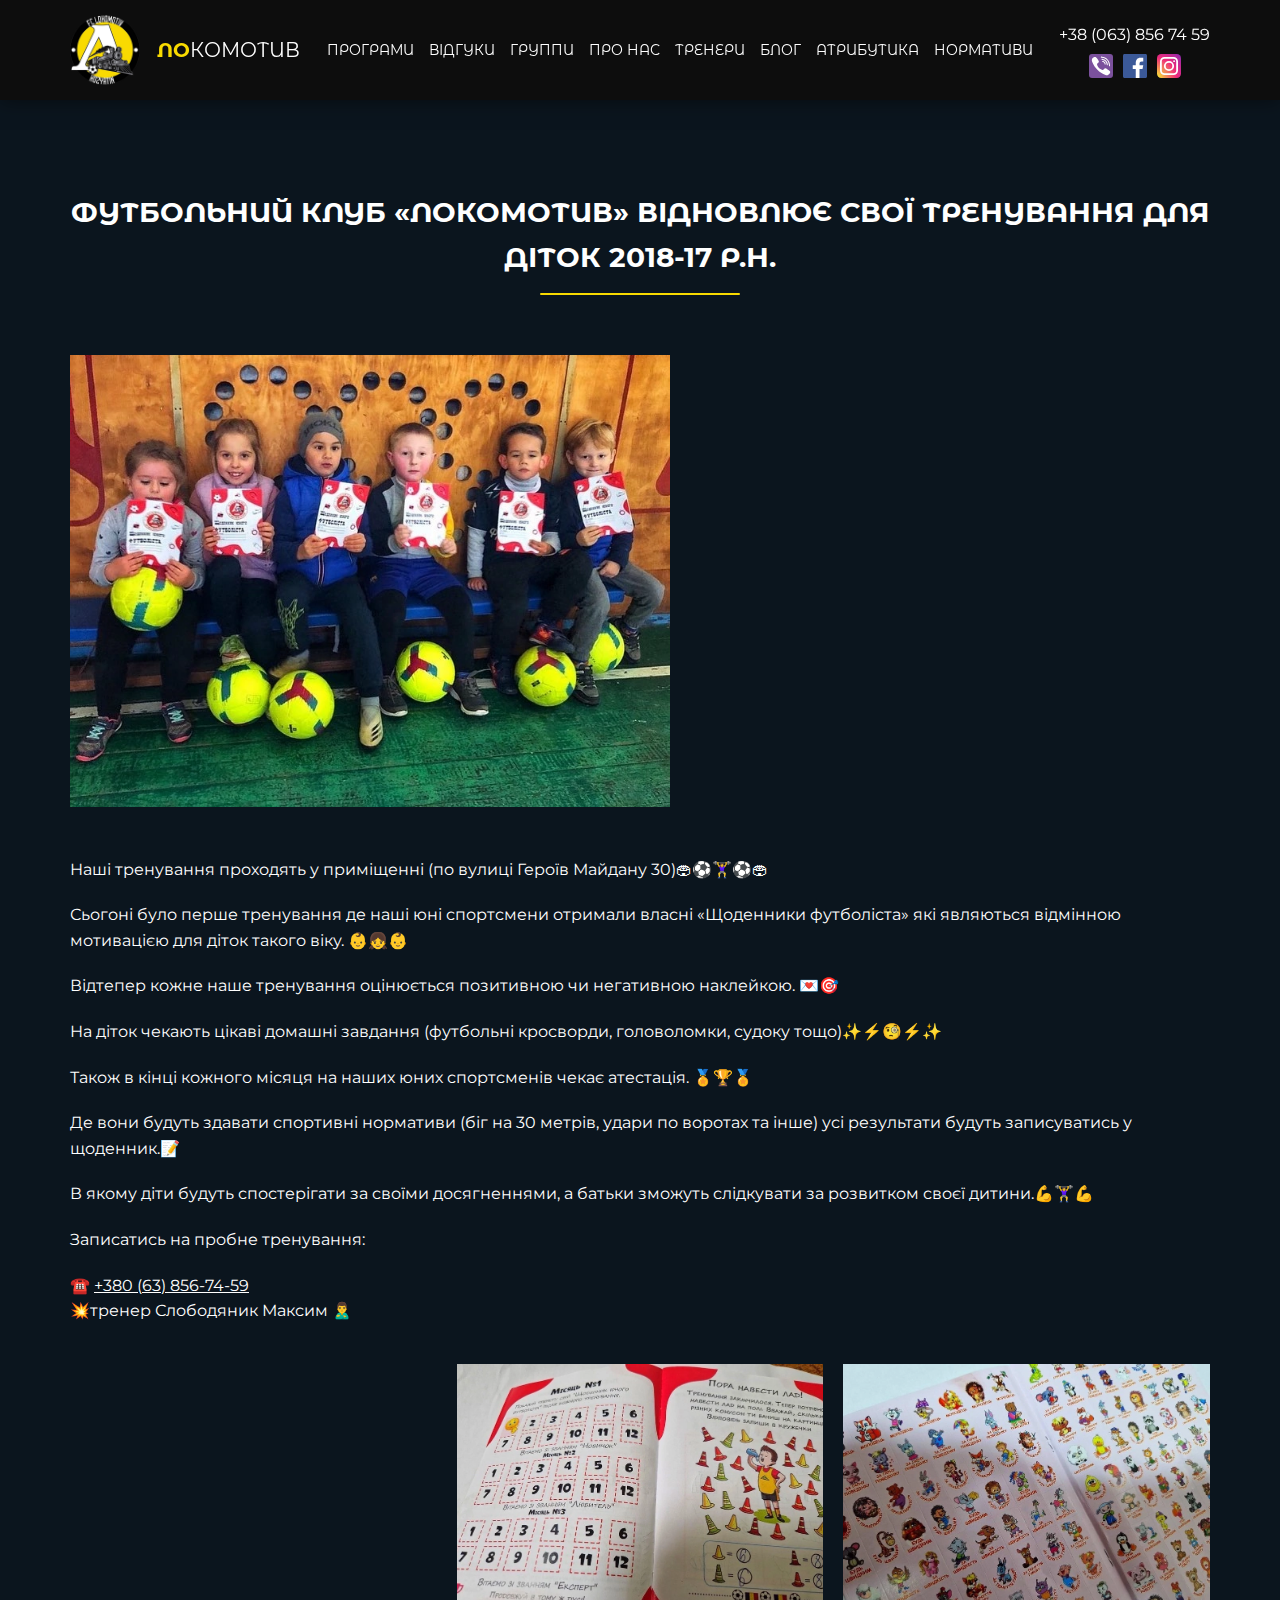
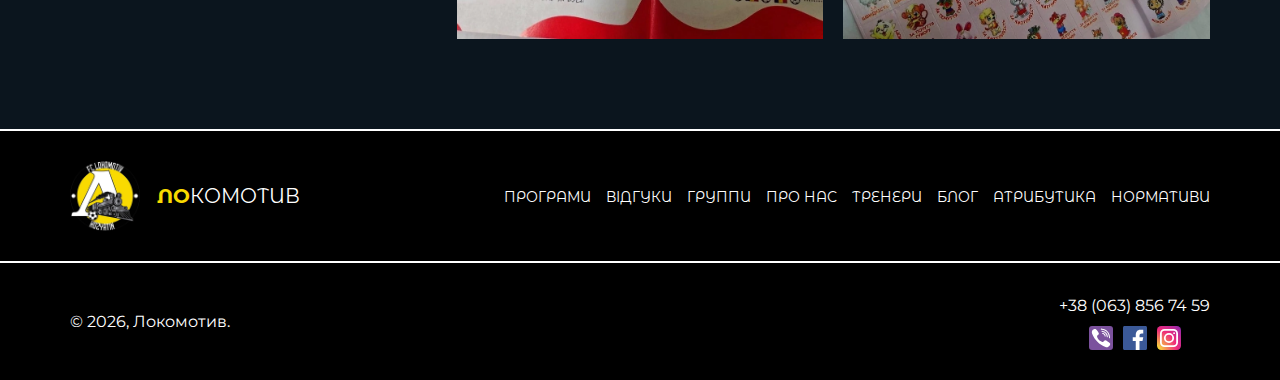
<file: blog5.html>
<!DOCTYPE html>
<html lang="uk">
<head>
	<meta charset="utf-8">
	<title>Локомотив - Футбольний клуб «Локомотив» відновлює свої тренування для діток 2018-17 р.н.</title>
	<meta name="description" content="ФК “Локомотив” – це перспективний футбольний клуб для дітей віком від 3 до 15 років. Ідея створення власного футбольного клубу з’явилася завдяки любові: любові до дитячої непосидючості, любові до азарту, любові до командної гри, любові до м’яча, любові до руху, суперництва та перемоги, а також завдяки батькам, котрі підтримали захоплення своїх дітей.">
	<link rel="icon" href="img/favicon/favicon.ico" type="image/x-icon">
	<link rel="shortcut icon" href="img/favicon/favicon.ico" type="image/x-icon">
	<link rel="apple-touch-icon" href="img/favicon/apple-touch-icon.png">
	<link rel="apple-touch-icon" sizes="72x72" href="img/favicon/apple-touch-icon-72x72.png">
	<link rel="apple-touch-icon" sizes="114x114" href="img/favicon/apple-touch-icon-114x114.png">
	<link rel="apple-touch-icon" sizes="120x120" href="img/favicon/apple-touch-icon-120x120.png">
	<link rel="apple-touch-icon" sizes="152x152" href="img/favicon/apple-touch-icon-152x152.png">
	<meta name="viewport" content="width=device-width, initial-scale=1">
	<meta name = "format-detection" content = "telephone=no">
	<link rel="stylesheet" href="css/libs.css">
	<link rel="stylesheet" href="css/main.css">
</head>
<body>
<div class="site-wrap">
	<header class="header">
		<div class="container">
			<div class="header__wrap">
				<a href="/kazatin/" class="header__logo">
					<div class="header__logo-img">
						<img src="img/logo.webp" alt="">
					</div>
					<div class="header__logo-text"><b>Ло</b>комотив</div>
				</a>
				<nav class="header__nav">
					<ul class="header__menu">
						<li>
							<a data-target="anchor" href="index.html#programs">Програми</a>
						</li>
						<li>
							<a data-target="anchor" href="index.html#reviews">Відгуки</a>
						</li>
						<li>
							<a data-target="anchor" href="index.html#groups">Группи</a>
						</li>
						<li>
							<a data-target="anchor" href="index.html#aboutus">Про нас</a>
						</li>
						<li>
							<a data-target="anchor" href="index.html#trainer">Тренери</a>
						</li>
						<li>
							<a data-target="anchor" href="index.html#blog">Блог</a>
						</li>
						<li>
							<a data-target="anchor" href="index.html#paraphernalia">Атрибутика</a>
						</li>
						<li>
							<a href="standards.html">Нормативи</a>
						</li>
					</ul>
				</nav>
				<div class="header__contact">
					<a href="tel:+380638567459" class="tel">+38 (063) 856 74 59</a>
					<ul class="soc">
						<li class="soc__item">
							<a target="_blank" href="viber://chat?number=%2B380638567459" class="soc__link">
								<img src="img/viber.svg" alt="">
							</a>
						</li>
						<li class="soc__item">
							<a target="_blank" href="https://www.facebook.com/groups/535637570953732/" class="soc__link">
								<img src="img/fb.svg" alt="">
							</a>
						</li>
						<li class="soc__item">
							<a target="_blank" href="https://www.instagram.com/lokomotivkazatin/" class="soc__link">
								<img src="img/inst.svg" alt="">
							</a>
						</li>
					</ul>
				</div>
				<div class="toggle">
					<div class="toggle__line"></div>
				</div>
			</div>
		</div>
	</header>
	<main>
		<section class="article">
			<div class="container">
				<h2>Футбольний клуб «Локомотив» відновлює свої тренування для діток 2018-17 р.н.</h2>
				<img src="img/blog-item5-img1.webp" alt="">
				<p>
					Наші тренування проходять у приміщенні (по вулиці Героїв Майдану 30)🏟⚽️🏋️‍♀️⚽️🏟
				</p>
				<p>
					Сьогоні було перше тренування де наші юні спортсмени отримали власні «Щоденники футболіста» які являються відмінною мотивацією для діток такого віку. 👶👧👶
				</p>
				<p>
					Відтепер кожне наше тренування оцінюється позитивною чи негативною наклейкою. 💌🎯
				</p>
				<p>
					На діток чекають цікаві домашні завдання (футбольні кросворди, головоломки, судоку тощо)✨⚡️🧐⚡️✨
				</p>
				<p>
					Також в кінці кожного місяця на наших юних спортсменів чекає атестація. 🏅🏆🏅
				</p>
				<p>
					Де вони будуть здавати спортивні нормативи (біг на 30 метрів, удари по воротах та інше) усі результати будуть записуватись у щоденник.📝
				</p>
				<p>
					В якому діти будуть спостерігати за своїми досягненнями, а батьки зможуть слідкувати за розвитком своєї дитини.💪🏋️‍♀️💪
				</p>
				<p>
					Записатись на пробне тренування:
				</p>
				<p>
					☎️ <a href="tel:+380638567459">+380 (63) 856-74-59</a> <br> 💥тренер Слободяник Максим 🙎‍♂️
				</p>
				<div class="article__list">
					<div class="article__col">
						<div class="article-item">
							<img class="lazyload" data-src="img/blog-item5-img2.webp" alt="">
						</div>
					</div>
					<div class="article__col">
						<div class="article-item">
							<img class="lazyload" data-src="img/blog-item5-img3.webp" alt="">
						</div>
					</div>
					<div class="article__col">
						<div class="article-item">
							<img class="lazyload" data-src="img/blog-item5-img4.webp" alt="">
						</div>
					</div>
				</div>
			</div>
		</section>
	</main>
	<footer class="footer">
		<div class="footer__container1">
			<div class="container">
				<div class="footer__wrap1">
					<a href="/kazatin/" class="footer__logo">
						<div class="footer__logo-img">
							<img src="img/logo.webp" alt="">
						</div>
						<div class="footer__logo-text"><b>Ло</b>комотив</div>
					</a>
					<nav class="footer__nav">
						<ul class="footer__menu">
							<li>
								<a data-target="anchor" href="index.html#programs">Програми</a>
							</li>
							<li>
								<a data-target="anchor" href="index.html#reviews">Відгуки</a>
							</li>
							<li>
								<a data-target="anchor" href="index.html#groups">Группи</a>
							</li>
							<li>
								<a data-target="anchor" href="index.html#aboutus">Про нас</a>
							</li>
							<li>
								<a data-target="anchor" href="index.html#trainer">Тренери</a>
							</li>
							<li>
								<a data-target="anchor" href="index.html#blog">Блог</a>
							</li>
							<li>
								<a data-target="anchor" href="index.html#paraphernalia">Атрибутика</a>
							</li>
							<li>
								<a href="standards.html">Нормативи</a>
							</li>
						</ul>
					</nav>
				</div>
			</div>
		</div>
		<div class="footer__container2">
			<div class="container">
				<div class="footer__wrap2">
					<div class="footer__copy">
						© <script>document.write(new Date().getFullYear())</script>, Локомотив.
					</div>
					<div class="footer__contact">
						<a href="tel:+380638567459" class="tel">+38 (063) 856 74 59</a>
						<ul class="soc">
							<li class="soc__item">
								<a target="_blank" href="viber://chat?number=%2B380638567459" class="soc__link">
									<img src="img/viber.svg" alt="">
								</a>
							</li>
							<li class="soc__item">
								<a target="_blank" href="https://www.facebook.com/groups/535637570953732/" class="soc__link">
									<img src="img/fb.svg" alt="">
								</a>
							</li>
							<li class="soc__item">
								<a target="_blank" href="https://www.instagram.com/lokomotivkazatin/" class="soc__link">
									<img src="img/inst.svg" alt="">
								</a>
							</li>
						</ul>
					</div>
				</div>
			</div>
		</div>
	</footer>
</div>
<div class="totop-wrap">
	<div class="totop" id="toTop"></div>
</div>
	<script src="js/libs.js"></script>
	<script src="js/common.js"></script>
</body>
</html>
</file>
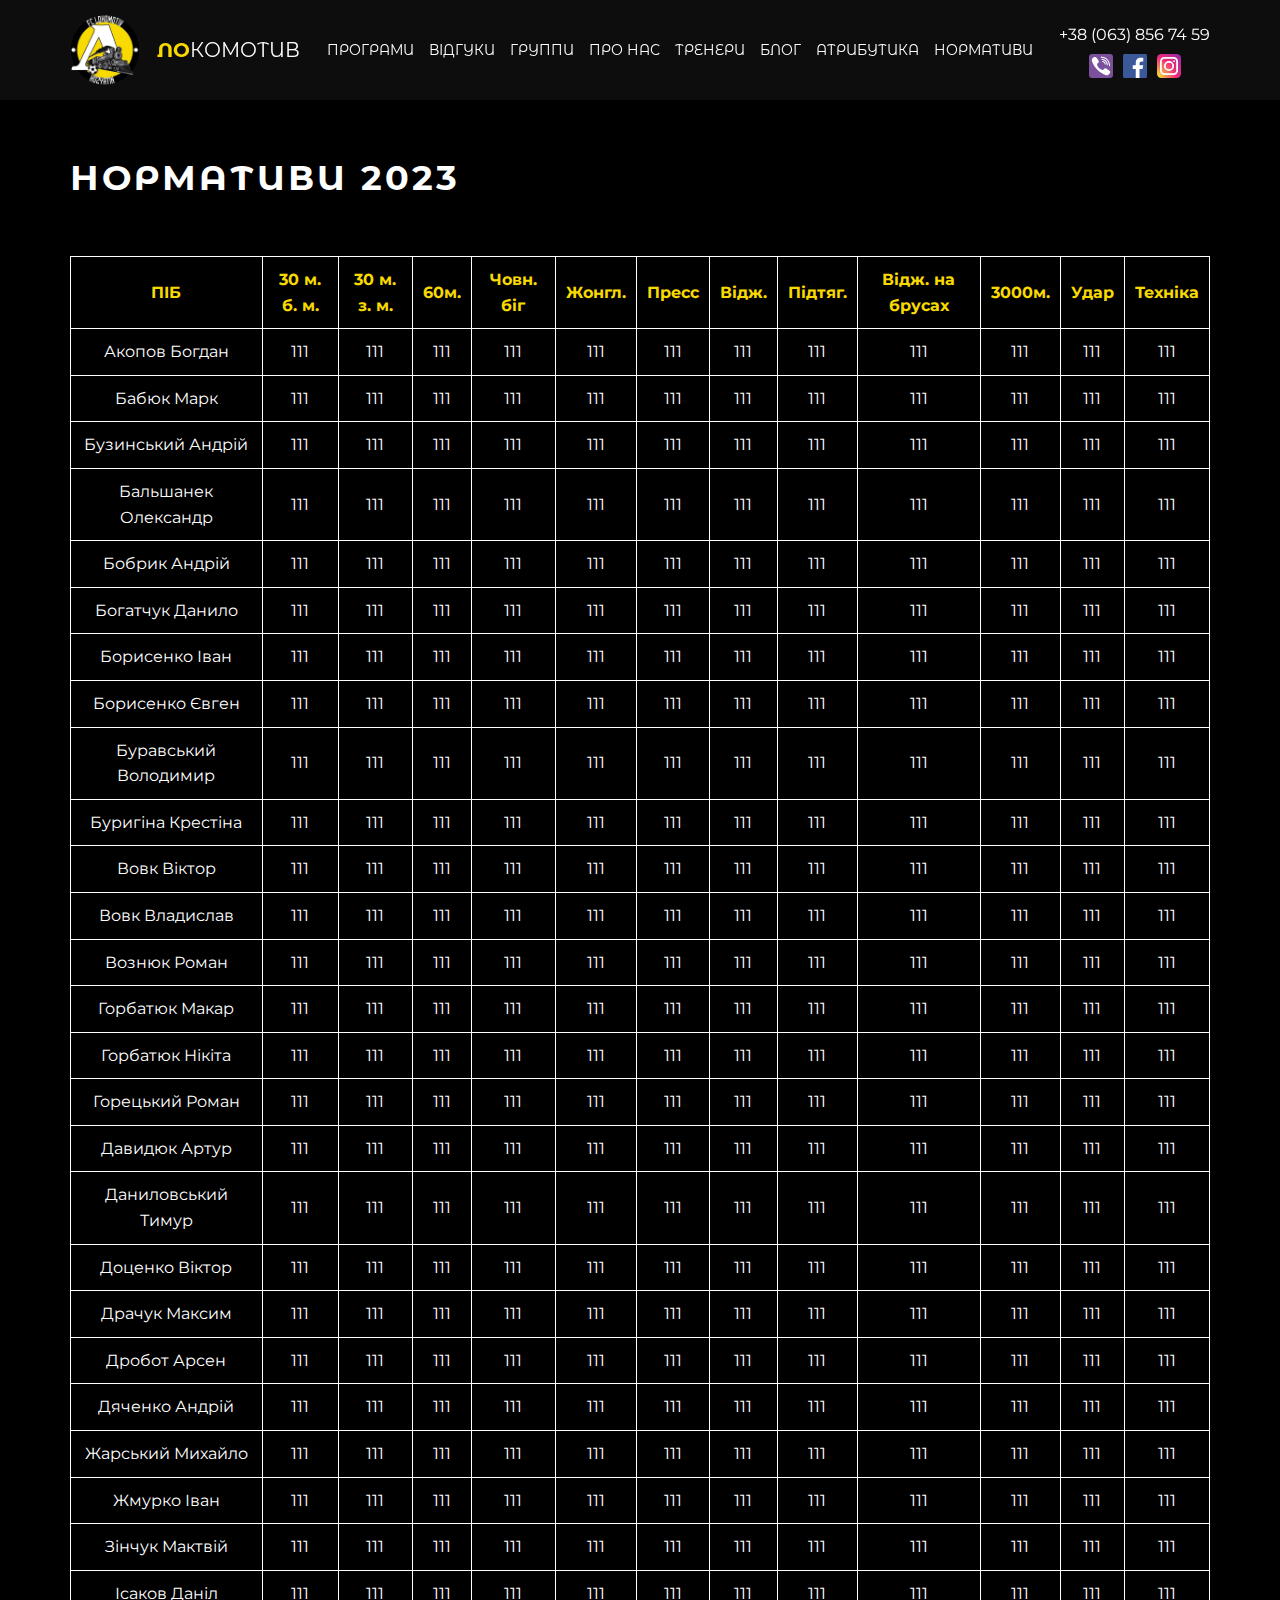
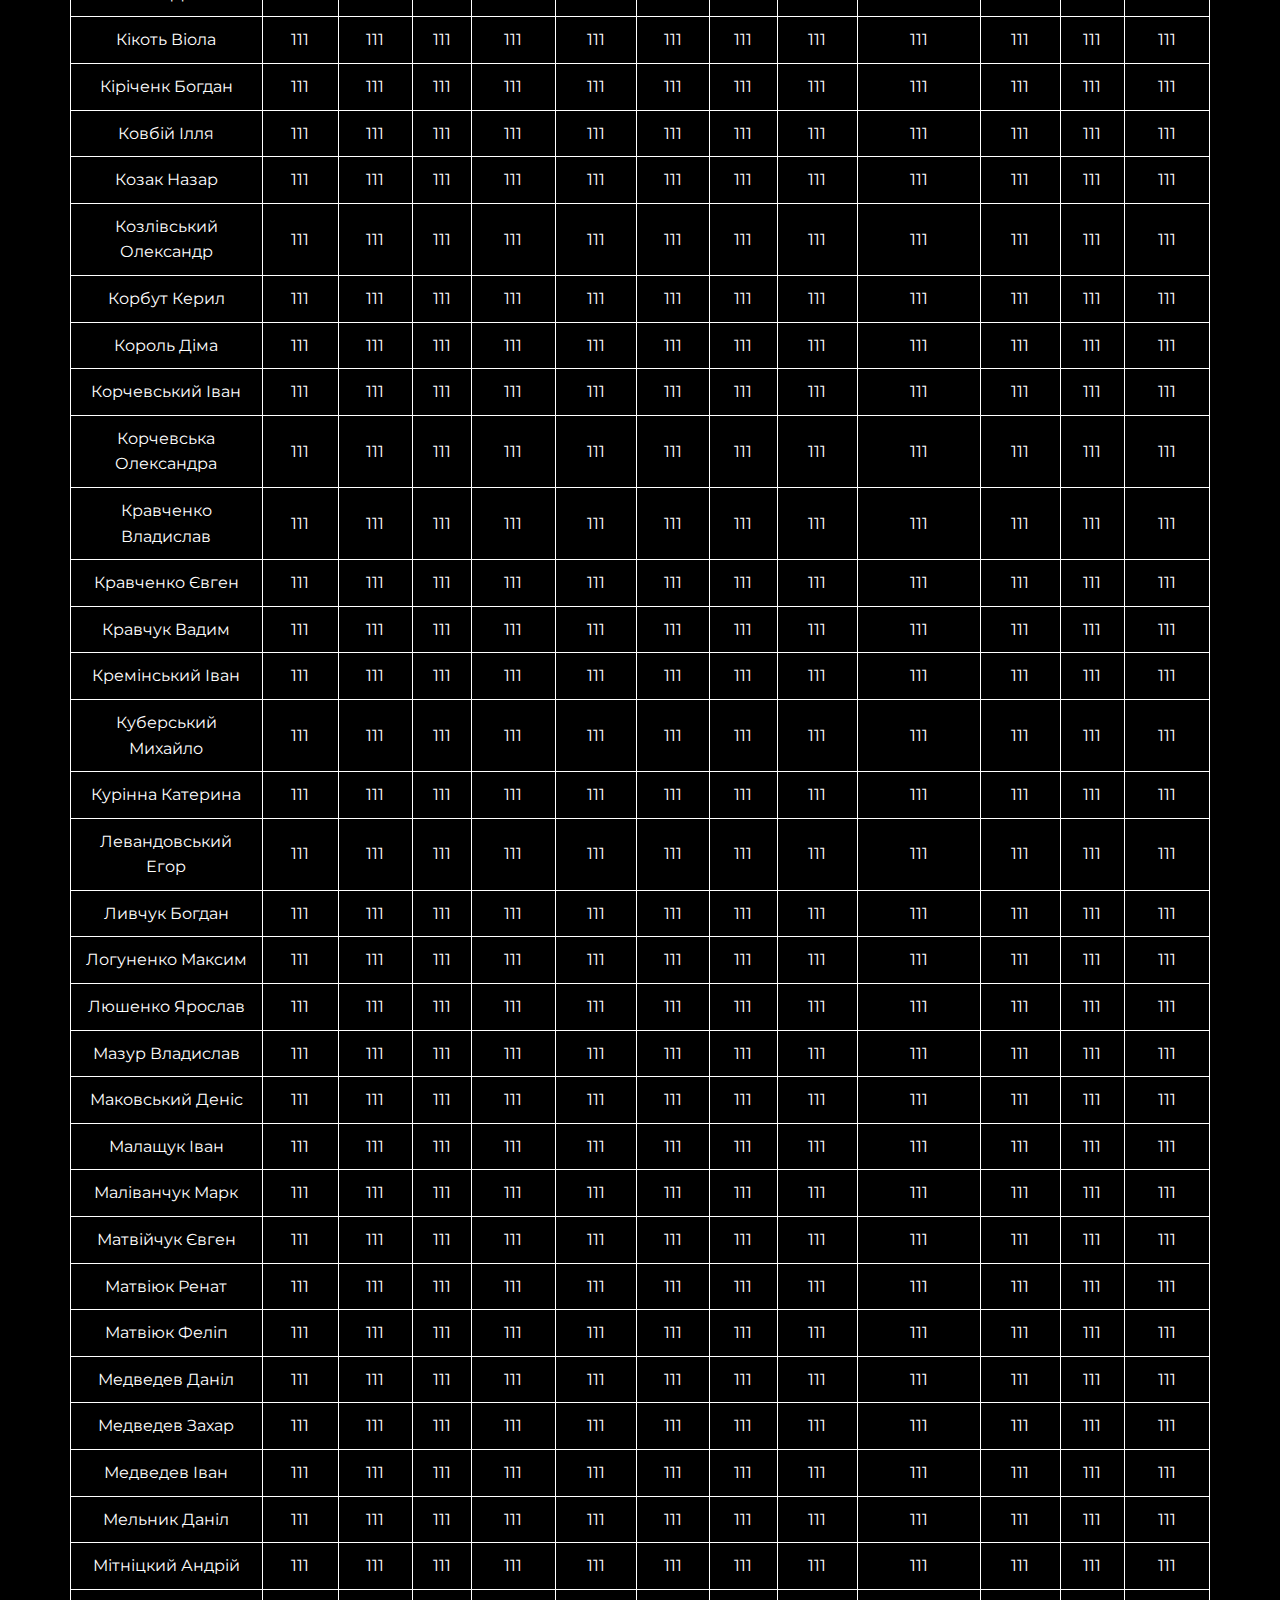
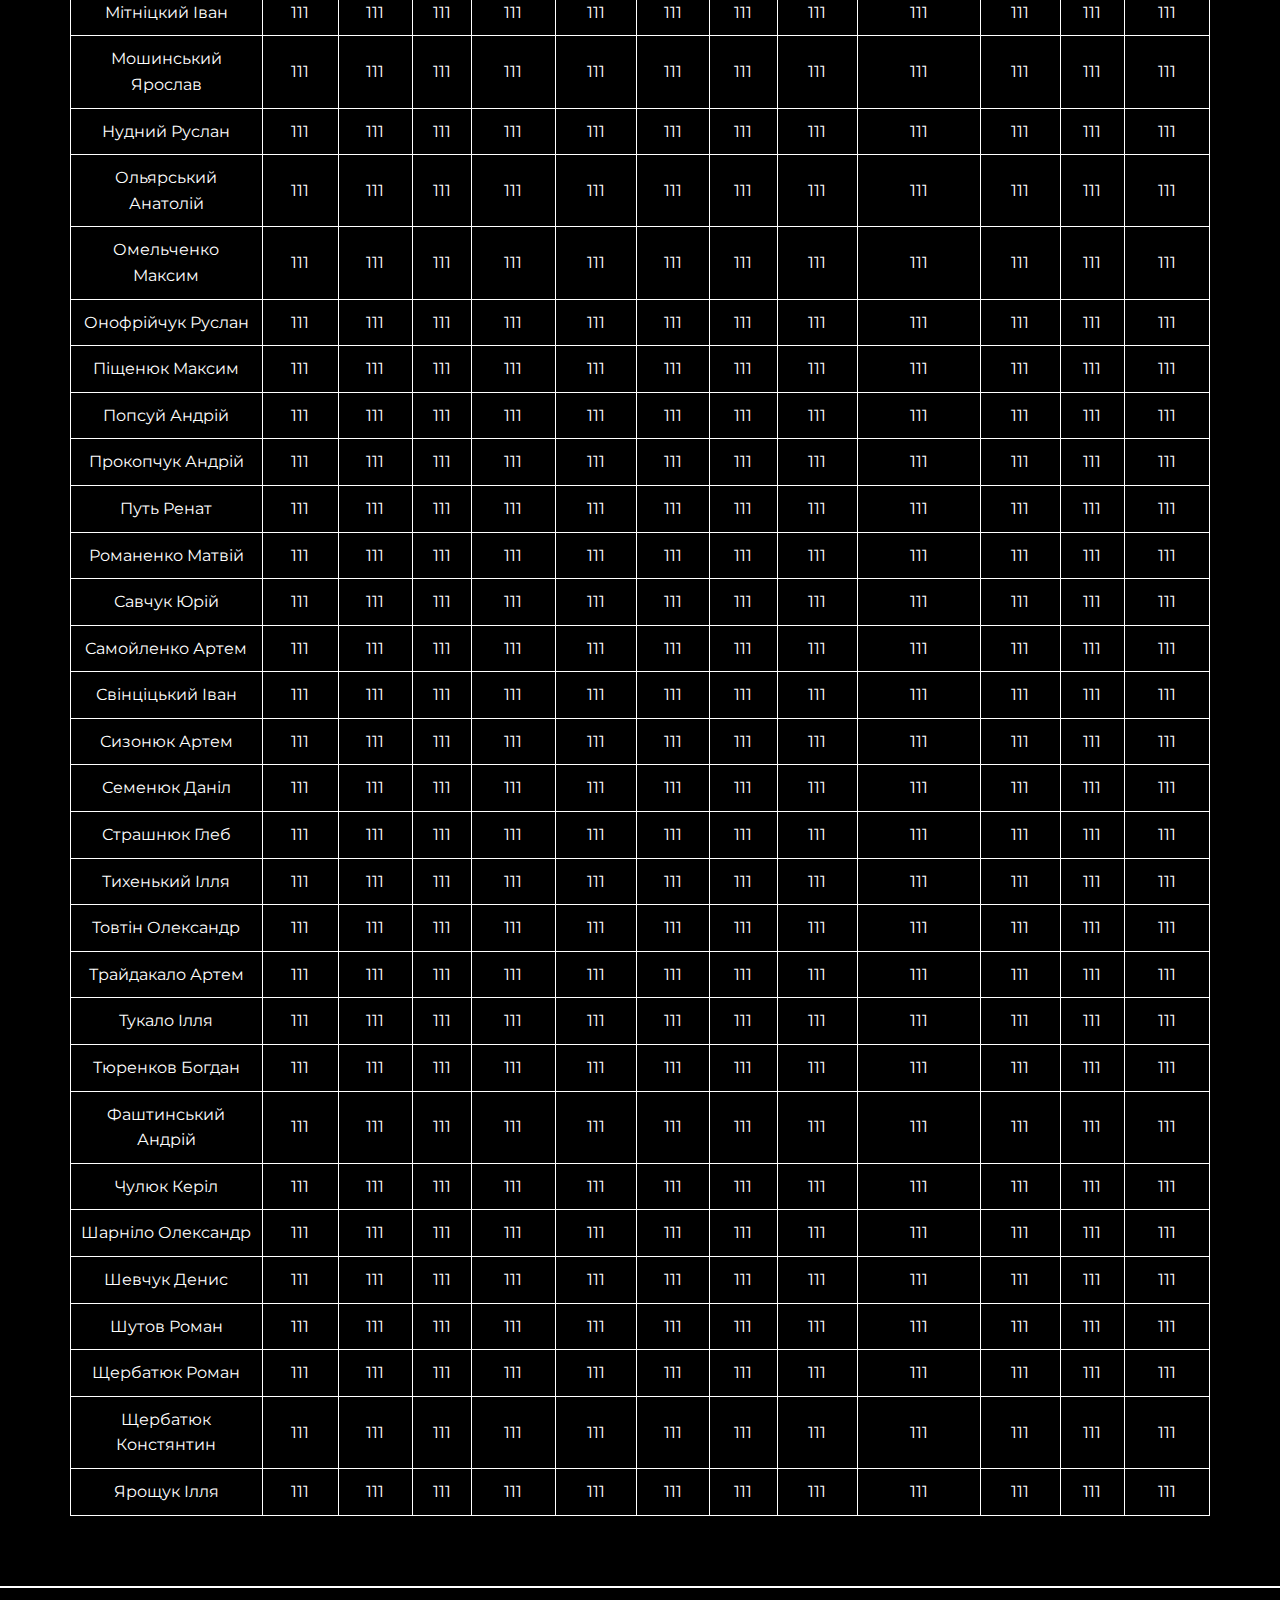
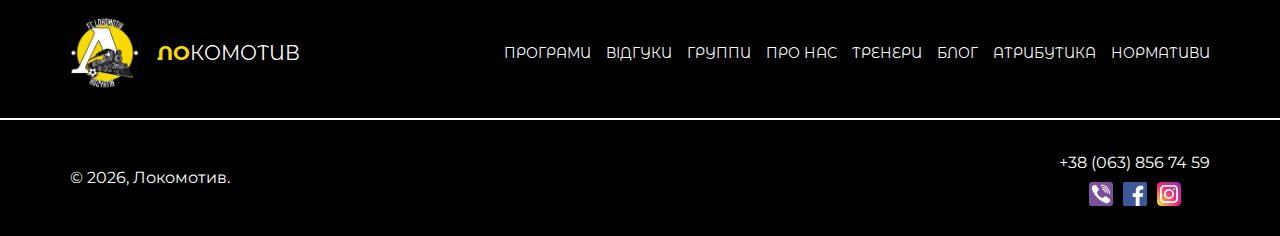
<file: standards.html>
<!DOCTYPE html>
<html lang="uk">
<head>
	<meta charset="utf-8">
	<title>Локомотив - Нормативи</title>
	<meta name="description" content="Щорічні нормативи для дітей ФК ЛОКОМОТИВ">
	<link rel="icon" href="img/favicon/favicon.ico" type="image/x-icon">
	<link rel="shortcut icon" href="img/favicon/favicon.ico" type="image/x-icon">
	<link rel="apple-touch-icon" href="img/favicon/apple-touch-icon.png">
	<link rel="apple-touch-icon" sizes="72x72" href="img/favicon/apple-touch-icon-72x72.png">
	<link rel="apple-touch-icon" sizes="114x114" href="img/favicon/apple-touch-icon-114x114.png">
	<link rel="apple-touch-icon" sizes="120x120" href="img/favicon/apple-touch-icon-120x120.png">
	<link rel="apple-touch-icon" sizes="152x152" href="img/favicon/apple-touch-icon-152x152.png">
	<meta name="viewport" content="width=device-width, initial-scale=1">
	<meta name = "format-detection" content = "telephone=no">
	<link rel="stylesheet" href="css/libs.css">
	<link rel="stylesheet" href="css/main.css">
</head>
<body>
<div class="site-wrap">
	<header class="header">
		<div class="container">
			<div class="header__wrap">
				<a href="/" class="header__logo">
					<div class="header__logo-img">
						<img src="img/logo.webp" alt="">
					</div>
					<div class="header__logo-text"><b>Ло</b>комотив</div>
				</a>
				<nav class="header__nav">
					<ul class="header__menu">
						<li>
							<a data-target="anchor" href="index.html#programs">Програми</a>
						</li>
						<li>
							<a data-target="anchor" href="index.html#reviews">Відгуки</a>
						</li>
						<li>
							<a data-target="anchor" href="index.html#groups">Группи</a>
						</li>
						<li>
							<a data-target="anchor" href="index.html#aboutus">Про нас</a>
						</li>
						<li>
							<a data-target="anchor" href="index.html#trainer">Тренери</a>
						</li>
						<li>
							<a data-target="anchor" href="index.html#blog">Блог</a>
						</li>
						<li>
							<a data-target="anchor" href="index.html#paraphernalia">Атрибутика</a>
						</li>
						<li>
							<a href="standards.html">Нормативи</a>
						</li>
					</ul>
				</nav>
				<div class="header__contact">
					<a href="tel:+380638567459" class="tel">+38 (063) 856 74 59</a>
					<ul class="soc">
						<li class="soc__item">
							<a target="_blank" href="viber://chat?number=%2B380638567459" class="soc__link">
								<img src="img/viber.svg" alt="">
							</a>
						</li>
						<li class="soc__item">
							<a target="_blank" href="https://www.facebook.com/groups/535637570953732/" class="soc__link">
								<img src="img/fb.svg" alt="">
							</a>
						</li>
						<li class="soc__item">
							<a target="_blank" href="https://www.instagram.com/lokomotivkazatin/" class="soc__link">
								<img src="img/inst.svg" alt="">
							</a>
						</li>
					</ul>
				</div>
				<div class="toggle">
					<div class="toggle__line"></div>
				</div>
			</div>
		</div>
	</header>
	<main>
		<section class="standards">
			<div class="container">
				<h2 class="title">Нормативи 2023</h2>
				<div class="popup__table-wrap">
					<table>
						<tr>
							<th>ПІБ</th>
							<th>30 м. б. м.</th>
							<th>30 м. з. м.</th>
							<th>60м.</th>
							<th>Човн. біг</th>
							<th>Жонгл.</th>
							<th>Пресс</th>
							<th>Відж.</th>
							<th>Підтяг.</th>
							<th>Відж. на брусах</th>
							<th>3000м.</th>
							<th>Удар</th>
							<th>Техніка</th>
						</tr>
						<tr>
							<td>
								<a href="#popup1" class="fancybox">Акопов Богдан</a>
							</td>
							<td>111</td>
							<td>111</td>
							<td>111</td>
							<td>111</td>
							<td>111</td>
							<td>111</td>
							<td>111</td>
							<td>111</td>
							<td>111</td>
							<td>111</td>
							<td>111</td>
							<td>111</td>
						</tr>
						<tr>
							<td>
								<a href="#popup1a" class="fancybox">Бабюк Марк</a>
							</td>
							<td>111</td>
							<td>111</td>
							<td>111</td>
							<td>111</td>
							<td>111</td>
							<td>111</td>
							<td>111</td>
							<td>111</td>
							<td>111</td>
							<td>111</td>
							<td>111</td>
							<td>111</td>
						</tr>
						<tr>
							<td>
								<a href="#popup2" class="fancybox">Бузинський Андрій</a>
							</td>
							<td>111</td>
							<td>111</td>
							<td>111</td>
							<td>111</td>
							<td>111</td>
							<td>111</td>
							<td>111</td>
							<td>111</td>
							<td>111</td>
							<td>111</td>
							<td>111</td>
							<td>111</td>
						</tr>
						<tr>
							<td>
								<a href="#popup3" class="fancybox">Бальшанек Олександр</a>
							</td>
							<td>111</td>
							<td>111</td>
							<td>111</td>
							<td>111</td>
							<td>111</td>
							<td>111</td>
							<td>111</td>
							<td>111</td>
							<td>111</td>
							<td>111</td>
							<td>111</td>
							<td>111</td>
						</tr>
						<tr>
							<td>
								<a href="#popup4" class="fancybox">Бобрик Андрій</a>
							</td>
							<td>111</td>
							<td>111</td>
							<td>111</td>
							<td>111</td>
							<td>111</td>
							<td>111</td>
							<td>111</td>
							<td>111</td>
							<td>111</td>
							<td>111</td>
							<td>111</td>
							<td>111</td>
						</tr>
						<tr>
							<td>
								<a href="#popup5" class="fancybox">Богатчук Данило</a>
							</td>
							<td>111</td>
							<td>111</td>
							<td>111</td>
							<td>111</td>
							<td>111</td>
							<td>111</td>
							<td>111</td>
							<td>111</td>
							<td>111</td>
							<td>111</td>
							<td>111</td>
							<td>111</td>
						</tr>
						<tr>
							<td>
								<a href="#popup6" class="fancybox">Борисенко Іван</a>
							</td>
							<td>111</td>
							<td>111</td>
							<td>111</td>
							<td>111</td>
							<td>111</td>
							<td>111</td>
							<td>111</td>
							<td>111</td>
							<td>111</td>
							<td>111</td>
							<td>111</td>
							<td>111</td>
						</tr>
						<tr>
							<td>
								<a href="#popup7" class="fancybox">Борисенко Євген</a>
							</td>
							<td>111</td>
							<td>111</td>
							<td>111</td>
							<td>111</td>
							<td>111</td>
							<td>111</td>
							<td>111</td>
							<td>111</td>
							<td>111</td>
							<td>111</td>
							<td>111</td>
							<td>111</td>
						</tr>
						<tr>
							<td>
								<a href="#popup8" class="fancybox">Буравський Володимир</a>
							</td>
							<td>111</td>
							<td>111</td>
							<td>111</td>
							<td>111</td>
							<td>111</td>
							<td>111</td>
							<td>111</td>
							<td>111</td>
							<td>111</td>
							<td>111</td>
							<td>111</td>
							<td>111</td>
						</tr>
						<tr>
							<td>
								<a href="#popup9" class="fancybox">Буригіна Крестіна</a>
							</td>
							<td>111</td>
							<td>111</td>
							<td>111</td>
							<td>111</td>
							<td>111</td>
							<td>111</td>
							<td>111</td>
							<td>111</td>
							<td>111</td>
							<td>111</td>
							<td>111</td>
							<td>111</td>
						</tr>
						<tr>
							<td>
								<a href="#popup10" class="fancybox">Вовк Віктор</a>
							</td>
							<td>111</td>
							<td>111</td>
							<td>111</td>
							<td>111</td>
							<td>111</td>
							<td>111</td>
							<td>111</td>
							<td>111</td>
							<td>111</td>
							<td>111</td>
							<td>111</td>
							<td>111</td>
						</tr>
						<tr>
							<td>
								<a href="#popup11" class="fancybox">Вовк Владислав</a>
							</td>
							<td>111</td>
							<td>111</td>
							<td>111</td>
							<td>111</td>
							<td>111</td>
							<td>111</td>
							<td>111</td>
							<td>111</td>
							<td>111</td>
							<td>111</td>
							<td>111</td>
							<td>111</td>
						</tr>
						<tr>
							<td>
								<a href="#popup12" class="fancybox">Вознюк Роман</a>
							</td>
							<td>111</td>
							<td>111</td>
							<td>111</td>
							<td>111</td>
							<td>111</td>
							<td>111</td>
							<td>111</td>
							<td>111</td>
							<td>111</td>
							<td>111</td>
							<td>111</td>
							<td>111</td>
						</tr>
						<tr>
							<td>
								<a href="#popup13" class="fancybox">Горбатюк Макар</a>
							</td>
							<td>111</td>
							<td>111</td>
							<td>111</td>
							<td>111</td>
							<td>111</td>
							<td>111</td>
							<td>111</td>
							<td>111</td>
							<td>111</td>
							<td>111</td>
							<td>111</td>
							<td>111</td>
						</tr>
						<tr>
							<td>
								<a href="#popup14" class="fancybox">Горбатюк Нікіта</a>
							</td>
							<td>111</td>
							<td>111</td>
							<td>111</td>
							<td>111</td>
							<td>111</td>
							<td>111</td>
							<td>111</td>
							<td>111</td>
							<td>111</td>
							<td>111</td>
							<td>111</td>
							<td>111</td>
						</tr>
						<tr>
							<td>
								<a href="#popup15" class="fancybox">Горецький Роман</a>
							</td>
							<td>111</td>
							<td>111</td>
							<td>111</td>
							<td>111</td>
							<td>111</td>
							<td>111</td>
							<td>111</td>
							<td>111</td>
							<td>111</td>
							<td>111</td>
							<td>111</td>
							<td>111</td>
						</tr>
						<tr>
							<td>
								<a href="#popup16" class="fancybox">Давидюк Артур</a>
							</td>
							<td>111</td>
							<td>111</td>
							<td>111</td>
							<td>111</td>
							<td>111</td>
							<td>111</td>
							<td>111</td>
							<td>111</td>
							<td>111</td>
							<td>111</td>
							<td>111</td>
							<td>111</td>
						</tr>
						<tr>
							<td>
								<a href="#popup17" class="fancybox">Даниловський Тимур</a>
							</td>
							<td>111</td>
							<td>111</td>
							<td>111</td>
							<td>111</td>
							<td>111</td>
							<td>111</td>
							<td>111</td>
							<td>111</td>
							<td>111</td>
							<td>111</td>
							<td>111</td>
							<td>111</td>
						</tr>
						<tr>
							<td>
								<a href="#popup18" class="fancybox">Доценко Віктор</a>
							</td>
							<td>111</td>
							<td>111</td>
							<td>111</td>
							<td>111</td>
							<td>111</td>
							<td>111</td>
							<td>111</td>
							<td>111</td>
							<td>111</td>
							<td>111</td>
							<td>111</td>
							<td>111</td>
						</tr>
						<tr>
							<td>
								<a href="#popup19" class="fancybox">Драчук Максим</a>
							</td>
							<td>111</td>
							<td>111</td>
							<td>111</td>
							<td>111</td>
							<td>111</td>
							<td>111</td>
							<td>111</td>
							<td>111</td>
							<td>111</td>
							<td>111</td>
							<td>111</td>
							<td>111</td>
						</tr>
						<tr>
							<td>
								<a href="#popup20" class="fancybox">Дробот Арсен</a>
							</td>
							<td>111</td>
							<td>111</td>
							<td>111</td>
							<td>111</td>
							<td>111</td>
							<td>111</td>
							<td>111</td>
							<td>111</td>
							<td>111</td>
							<td>111</td>
							<td>111</td>
							<td>111</td>
						</tr>
						<tr>
							<td>
								<a href="#popup21" class="fancybox">Дяченко Андрій</a>
							</td>
							<td>111</td>
							<td>111</td>
							<td>111</td>
							<td>111</td>
							<td>111</td>
							<td>111</td>
							<td>111</td>
							<td>111</td>
							<td>111</td>
							<td>111</td>
							<td>111</td>
							<td>111</td>
						</tr>
						<tr>
							<td>
								<a href="#popup22" class="fancybox">Жарський Михайло</a>
							</td>
							<td>111</td>
							<td>111</td>
							<td>111</td>
							<td>111</td>
							<td>111</td>
							<td>111</td>
							<td>111</td>
							<td>111</td>
							<td>111</td>
							<td>111</td>
							<td>111</td>
							<td>111</td>
						</tr>
						<tr>
							<td>
								<a href="#popup23" class="fancybox">Жмурко Іван</a>
							</td>
							<td>111</td>
							<td>111</td>
							<td>111</td>
							<td>111</td>
							<td>111</td>
							<td>111</td>
							<td>111</td>
							<td>111</td>
							<td>111</td>
							<td>111</td>
							<td>111</td>
							<td>111</td>
						</tr>
						<tr>
							<td>
								<a href="#popup24" class="fancybox">Зінчук Мактвій</a>
							</td>
							<td>111</td>
							<td>111</td>
							<td>111</td>
							<td>111</td>
							<td>111</td>
							<td>111</td>
							<td>111</td>
							<td>111</td>
							<td>111</td>
							<td>111</td>
							<td>111</td>
							<td>111</td>
						</tr>
						<tr>
							<td>
								<a href="#popup24a" class="fancybox">Ісаков Даніл</a>
							</td>
							<td>111</td>
							<td>111</td>
							<td>111</td>
							<td>111</td>
							<td>111</td>
							<td>111</td>
							<td>111</td>
							<td>111</td>
							<td>111</td>
							<td>111</td>
							<td>111</td>
							<td>111</td>
						</tr>
						<tr>
							<td>
								<a href="#popup25" class="fancybox">Кікоть Віола</a>
							</td>
							<td>111</td>
							<td>111</td>
							<td>111</td>
							<td>111</td>
							<td>111</td>
							<td>111</td>
							<td>111</td>
							<td>111</td>
							<td>111</td>
							<td>111</td>
							<td>111</td>
							<td>111</td>
						</tr>
						<tr>
							<td>
								<a href="#popup25a" class="fancybox">Кіріченк Богдан</a>
							</td>
							<td>111</td>
							<td>111</td>
							<td>111</td>
							<td>111</td>
							<td>111</td>
							<td>111</td>
							<td>111</td>
							<td>111</td>
							<td>111</td>
							<td>111</td>
							<td>111</td>
							<td>111</td>
						</tr>
						<tr>
							<td>
								<a href="#popup26" class="fancybox">Ковбій Ілля</a>
							</td>
							<td>111</td>
							<td>111</td>
							<td>111</td>
							<td>111</td>
							<td>111</td>
							<td>111</td>
							<td>111</td>
							<td>111</td>
							<td>111</td>
							<td>111</td>
							<td>111</td>
							<td>111</td>
						</tr>
						<tr>
							<td>
								<a href="#popup27" class="fancybox">Козак Назар</a>
							</td>
							<td>111</td>
							<td>111</td>
							<td>111</td>
							<td>111</td>
							<td>111</td>
							<td>111</td>
							<td>111</td>
							<td>111</td>
							<td>111</td>
							<td>111</td>
							<td>111</td>
							<td>111</td>
						</tr>
						<tr>
							<td>
								<a href="#popup28" class="fancybox">Козлівський Олександр</a>
							</td>
							<td>111</td>
							<td>111</td>
							<td>111</td>
							<td>111</td>
							<td>111</td>
							<td>111</td>
							<td>111</td>
							<td>111</td>
							<td>111</td>
							<td>111</td>
							<td>111</td>
							<td>111</td>
						</tr>
						<tr>
							<td>
								<a href="#popup29" class="fancybox">Корбут Керил</a>
							</td>
							<td>111</td>
							<td>111</td>
							<td>111</td>
							<td>111</td>
							<td>111</td>
							<td>111</td>
							<td>111</td>
							<td>111</td>
							<td>111</td>
							<td>111</td>
							<td>111</td>
							<td>111</td>
						</tr>
						<tr>
							<td>
								<a href="#popup30" class="fancybox">Король Діма</a>
							</td>
							<td>111</td>
							<td>111</td>
							<td>111</td>
							<td>111</td>
							<td>111</td>
							<td>111</td>
							<td>111</td>
							<td>111</td>
							<td>111</td>
							<td>111</td>
							<td>111</td>
							<td>111</td>
						</tr>
						<tr>
							<td>
								<a href="#popup31" class="fancybox">Корчевський Іван</a>
							</td>
							<td>111</td>
							<td>111</td>
							<td>111</td>
							<td>111</td>
							<td>111</td>
							<td>111</td>
							<td>111</td>
							<td>111</td>
							<td>111</td>
							<td>111</td>
							<td>111</td>
							<td>111</td>
						</tr>
						<tr>
							<td>
								<a href="#popup32" class="fancybox">Корчевська Олександра</a>
							</td>
							<td>111</td>
							<td>111</td>
							<td>111</td>
							<td>111</td>
							<td>111</td>
							<td>111</td>
							<td>111</td>
							<td>111</td>
							<td>111</td>
							<td>111</td>
							<td>111</td>
							<td>111</td>
						</tr>
						<tr>
							<td>
								<a href="#popup33" class="fancybox">Кравченко Владислав</a>
							</td>
							<td>111</td>
							<td>111</td>
							<td>111</td>
							<td>111</td>
							<td>111</td>
							<td>111</td>
							<td>111</td>
							<td>111</td>
							<td>111</td>
							<td>111</td>
							<td>111</td>
							<td>111</td>
						</tr>
						<tr>
							<td>
								<a href="#popup34" class="fancybox">Кравченко Євген</a>
							</td>
							<td>111</td>
							<td>111</td>
							<td>111</td>
							<td>111</td>
							<td>111</td>
							<td>111</td>
							<td>111</td>
							<td>111</td>
							<td>111</td>
							<td>111</td>
							<td>111</td>
							<td>111</td>
						</tr>
						<tr>
							<td>
								<a href="#popup34a" class="fancybox">Кравчук Вадим</a>
							</td>
							<td>111</td>
							<td>111</td>
							<td>111</td>
							<td>111</td>
							<td>111</td>
							<td>111</td>
							<td>111</td>
							<td>111</td>
							<td>111</td>
							<td>111</td>
							<td>111</td>
							<td>111</td>
						</tr>
						<tr>
							<td>
								<a href="#popup35" class="fancybox">Кремінський Іван</a>
							</td>
							<td>111</td>
							<td>111</td>
							<td>111</td>
							<td>111</td>
							<td>111</td>
							<td>111</td>
							<td>111</td>
							<td>111</td>
							<td>111</td>
							<td>111</td>
							<td>111</td>
							<td>111</td>
						</tr>
						<tr>
							<td>
								<a href="#popup36" class="fancybox">Куберський Михайло</a>
							</td>
							<td>111</td>
							<td>111</td>
							<td>111</td>
							<td>111</td>
							<td>111</td>
							<td>111</td>
							<td>111</td>
							<td>111</td>
							<td>111</td>
							<td>111</td>
							<td>111</td>
							<td>111</td>
						</tr>
						<tr>
							<td>
								<a href="#popup37" class="fancybox">Курінна Катерина</a>
							</td>
							<td>111</td>
							<td>111</td>
							<td>111</td>
							<td>111</td>
							<td>111</td>
							<td>111</td>
							<td>111</td>
							<td>111</td>
							<td>111</td>
							<td>111</td>
							<td>111</td>
							<td>111</td>
						</tr>
						<tr>
							<td>
								<a href="#popup38" class="fancybox">Левандовський Егор</a>
							</td>
							<td>111</td>
							<td>111</td>
							<td>111</td>
							<td>111</td>
							<td>111</td>
							<td>111</td>
							<td>111</td>
							<td>111</td>
							<td>111</td>
							<td>111</td>
							<td>111</td>
							<td>111</td>
						</tr>
						<tr>
							<td>
								<a href="#popup39" class="fancybox">Ливчук Богдан</a>
							</td>
							<td>111</td>
							<td>111</td>
							<td>111</td>
							<td>111</td>
							<td>111</td>
							<td>111</td>
							<td>111</td>
							<td>111</td>
							<td>111</td>
							<td>111</td>
							<td>111</td>
							<td>111</td>
						</tr>
						<tr>
							<td>
								<a href="#popup40" class="fancybox">Логуненко Максим</a>
							</td>
							<td>111</td>
							<td>111</td>
							<td>111</td>
							<td>111</td>
							<td>111</td>
							<td>111</td>
							<td>111</td>
							<td>111</td>
							<td>111</td>
							<td>111</td>
							<td>111</td>
							<td>111</td>
						</tr>
						<tr>
							<td>
								<a href="#popup41" class="fancybox">Люшенко Ярослав</a>
							</td>
							<td>111</td>
							<td>111</td>
							<td>111</td>
							<td>111</td>
							<td>111</td>
							<td>111</td>
							<td>111</td>
							<td>111</td>
							<td>111</td>
							<td>111</td>
							<td>111</td>
							<td>111</td>
						</tr>
						<tr>
							<td>
								<a href="#popup41a" class="fancybox">Мазур Владислав</a>
							</td>
							<td>111</td>
							<td>111</td>
							<td>111</td>
							<td>111</td>
							<td>111</td>
							<td>111</td>
							<td>111</td>
							<td>111</td>
							<td>111</td>
							<td>111</td>
							<td>111</td>
							<td>111</td>
						</tr>
						<tr>
							<td>
								<a href="#popup42" class="fancybox">Маковський Деніс</a>
							</td>
							<td>111</td>
							<td>111</td>
							<td>111</td>
							<td>111</td>
							<td>111</td>
							<td>111</td>
							<td>111</td>
							<td>111</td>
							<td>111</td>
							<td>111</td>
							<td>111</td>
							<td>111</td>
						</tr>
						<tr>
							<td>
								<a href="#popup43" class="fancybox">Малащук Іван</a>
							</td>
							<td>111</td>
							<td>111</td>
							<td>111</td>
							<td>111</td>
							<td>111</td>
							<td>111</td>
							<td>111</td>
							<td>111</td>
							<td>111</td>
							<td>111</td>
							<td>111</td>
							<td>111</td>
						</tr>
						<tr>
							<td>
								<a href="#popup43a" class="fancybox">Маліванчук Марк</a>
							</td>
							<td>111</td>
							<td>111</td>
							<td>111</td>
							<td>111</td>
							<td>111</td>
							<td>111</td>
							<td>111</td>
							<td>111</td>
							<td>111</td>
							<td>111</td>
							<td>111</td>
							<td>111</td>
						</tr>
						<tr>
							<td>
								<a href="#popup44" class="fancybox">Матвійчук Євген</a>
							</td>
							<td>111</td>
							<td>111</td>
							<td>111</td>
							<td>111</td>
							<td>111</td>
							<td>111</td>
							<td>111</td>
							<td>111</td>
							<td>111</td>
							<td>111</td>
							<td>111</td>
							<td>111</td>
						</tr>
						<tr>
							<td>
								<a href="#popup45" class="fancybox">Матвіюк Ренат</a>
							</td>
							<td>111</td>
							<td>111</td>
							<td>111</td>
							<td>111</td>
							<td>111</td>
							<td>111</td>
							<td>111</td>
							<td>111</td>
							<td>111</td>
							<td>111</td>
							<td>111</td>
							<td>111</td>
						</tr>
						<tr>
							<td>
								<a href="#popup46" class="fancybox">Матвіюк Феліп</a>
							</td>
							<td>111</td>
							<td>111</td>
							<td>111</td>
							<td>111</td>
							<td>111</td>
							<td>111</td>
							<td>111</td>
							<td>111</td>
							<td>111</td>
							<td>111</td>
							<td>111</td>
							<td>111</td>
						</tr>
						<tr>
							<td>
								<a href="#popup47" class="fancybox">Медведев Даніл</a>
							</td>
							<td>111</td>
							<td>111</td>
							<td>111</td>
							<td>111</td>
							<td>111</td>
							<td>111</td>
							<td>111</td>
							<td>111</td>
							<td>111</td>
							<td>111</td>
							<td>111</td>
							<td>111</td>
						</tr>
						<tr>
							<td>
								<a href="#popup48" class="fancybox">Медведев Захар </a>
							</td>
							<td>111</td>
							<td>111</td>
							<td>111</td>
							<td>111</td>
							<td>111</td>
							<td>111</td>
							<td>111</td>
							<td>111</td>
							<td>111</td>
							<td>111</td>
							<td>111</td>
							<td>111</td>
						</tr>
						<tr>
							<td>
								<a href="#popup49" class="fancybox">Медведев Іван</a>
							</td>
							<td>111</td>
							<td>111</td>
							<td>111</td>
							<td>111</td>
							<td>111</td>
							<td>111</td>
							<td>111</td>
							<td>111</td>
							<td>111</td>
							<td>111</td>
							<td>111</td>
							<td>111</td>
						</tr>
						<tr>
							<td>
								<a href="#popup50" class="fancybox">Мельник Даніл</a>
							</td>
							<td>111</td>
							<td>111</td>
							<td>111</td>
							<td>111</td>
							<td>111</td>
							<td>111</td>
							<td>111</td>
							<td>111</td>
							<td>111</td>
							<td>111</td>
							<td>111</td>
							<td>111</td>
						</tr>
						<tr>
							<td>
								<a href="#popup51" class="fancybox">Мітніцкий Андрій</a>
							</td>
							<td>111</td>
							<td>111</td>
							<td>111</td>
							<td>111</td>
							<td>111</td>
							<td>111</td>
							<td>111</td>
							<td>111</td>
							<td>111</td>
							<td>111</td>
							<td>111</td>
							<td>111</td>
						</tr>
						<tr>
							<td>
								<a href="#popup52" class="fancybox">Мітніцкий Іван</a>
							</td>
							<td>111</td>
							<td>111</td>
							<td>111</td>
							<td>111</td>
							<td>111</td>
							<td>111</td>
							<td>111</td>
							<td>111</td>
							<td>111</td>
							<td>111</td>
							<td>111</td>
							<td>111</td>
						</tr>
						<tr>
							<td>
								<a href="#popup53" class="fancybox">Мошинський Ярослав</a>
							</td>
							<td>111</td>
							<td>111</td>
							<td>111</td>
							<td>111</td>
							<td>111</td>
							<td>111</td>
							<td>111</td>
							<td>111</td>
							<td>111</td>
							<td>111</td>
							<td>111</td>
							<td>111</td>
						</tr>
						<tr>
							<td>
								<a href="#popup54" class="fancybox">Нудний Руслан</a>
							</td>
							<td>111</td>
							<td>111</td>
							<td>111</td>
							<td>111</td>
							<td>111</td>
							<td>111</td>
							<td>111</td>
							<td>111</td>
							<td>111</td>
							<td>111</td>
							<td>111</td>
							<td>111</td>
						</tr>
						<tr>
							<td>
								<a href="#popup55" class="fancybox">Ольярський Анатолій</a>
							</td>
							<td>111</td>
							<td>111</td>
							<td>111</td>
							<td>111</td>
							<td>111</td>
							<td>111</td>
							<td>111</td>
							<td>111</td>
							<td>111</td>
							<td>111</td>
							<td>111</td>
							<td>111</td>
						</tr>
						<tr>
							<td>
								<a href="#popup56" class="fancybox">Омельченко Максим</a>
							</td>
							<td>111</td>
							<td>111</td>
							<td>111</td>
							<td>111</td>
							<td>111</td>
							<td>111</td>
							<td>111</td>
							<td>111</td>
							<td>111</td>
							<td>111</td>
							<td>111</td>
							<td>111</td>
						</tr>
						<tr>
							<td>
								<a href="#popup57" class="fancybox">Онофрійчук Руслан</a>
							</td>
							<td>111</td>
							<td>111</td>
							<td>111</td>
							<td>111</td>
							<td>111</td>
							<td>111</td>
							<td>111</td>
							<td>111</td>
							<td>111</td>
							<td>111</td>
							<td>111</td>
							<td>111</td>
						</tr>
						<tr>
							<td>
								<a href="#popup58" class="fancybox">Піщенюк Максим</a>
							</td>
							<td>111</td>
							<td>111</td>
							<td>111</td>
							<td>111</td>
							<td>111</td>
							<td>111</td>
							<td>111</td>
							<td>111</td>
							<td>111</td>
							<td>111</td>
							<td>111</td>
							<td>111</td>
						</tr>
						<tr>
							<td>
								<a href="#popup59" class="fancybox">Попсуй Андрій</a>
							</td>
							<td>111</td>
							<td>111</td>
							<td>111</td>
							<td>111</td>
							<td>111</td>
							<td>111</td>
							<td>111</td>
							<td>111</td>
							<td>111</td>
							<td>111</td>
							<td>111</td>
							<td>111</td>
						</tr>
						<tr>
							<td>
								<a href="#popup60" class="fancybox">Прокопчук Андрій</a>
							</td>
							<td>111</td>
							<td>111</td>
							<td>111</td>
							<td>111</td>
							<td>111</td>
							<td>111</td>
							<td>111</td>
							<td>111</td>
							<td>111</td>
							<td>111</td>
							<td>111</td>
							<td>111</td>
						</tr>
						<tr>
							<td>
								<a href="#popup61" class="fancybox">Путь Ренат</a>
							</td>
							<td>111</td>
							<td>111</td>
							<td>111</td>
							<td>111</td>
							<td>111</td>
							<td>111</td>
							<td>111</td>
							<td>111</td>
							<td>111</td>
							<td>111</td>
							<td>111</td>
							<td>111</td>
						</tr>
						<tr>
							<td>
								<a href="#popup62" class="fancybox">Романенко Матвій</a>
							</td>
							<td>111</td>
							<td>111</td>
							<td>111</td>
							<td>111</td>
							<td>111</td>
							<td>111</td>
							<td>111</td>
							<td>111</td>
							<td>111</td>
							<td>111</td>
							<td>111</td>
							<td>111</td>
						</tr>
						<tr>
							<td>
								<a href="#popup63" class="fancybox">Савчук Юрій</a>
							</td>
							<td>111</td>
							<td>111</td>
							<td>111</td>
							<td>111</td>
							<td>111</td>
							<td>111</td>
							<td>111</td>
							<td>111</td>
							<td>111</td>
							<td>111</td>
							<td>111</td>
							<td>111</td>
						</tr>
						<tr>
							<td>
								<a href="#popup64" class="fancybox">Самойленко Артем</a>
							</td>
							<td>111</td>
							<td>111</td>
							<td>111</td>
							<td>111</td>
							<td>111</td>
							<td>111</td>
							<td>111</td>
							<td>111</td>
							<td>111</td>
							<td>111</td>
							<td>111</td>
							<td>111</td>
						</tr>
						<tr>
							<td>
								<a href="#popup65" class="fancybox">Свінціцький Іван</a>
							</td>
							<td>111</td>
							<td>111</td>
							<td>111</td>
							<td>111</td>
							<td>111</td>
							<td>111</td>
							<td>111</td>
							<td>111</td>
							<td>111</td>
							<td>111</td>
							<td>111</td>
							<td>111</td>
						</tr>
						<tr>
							<td>
								<a href="#popup651" class="fancybox">Сизонюк Артем</a>
							</td>
							<td>111</td>
							<td>111</td>
							<td>111</td>
							<td>111</td>
							<td>111</td>
							<td>111</td>
							<td>111</td>
							<td>111</td>
							<td>111</td>
							<td>111</td>
							<td>111</td>
							<td>111</td>
						</tr>
						<tr>
							<td>
								<a href="#popup66" class="fancybox">Семенюк Даніл</a>
							</td>
							<td>111</td>
							<td>111</td>
							<td>111</td>
							<td>111</td>
							<td>111</td>
							<td>111</td>
							<td>111</td>
							<td>111</td>
							<td>111</td>
							<td>111</td>
							<td>111</td>
							<td>111</td>
						</tr>
						<tr>
							<td>
								<a href="#popup67" class="fancybox">Страшнюк Глеб</a>
							</td>
							<td>111</td>
							<td>111</td>
							<td>111</td>
							<td>111</td>
							<td>111</td>
							<td>111</td>
							<td>111</td>
							<td>111</td>
							<td>111</td>
							<td>111</td>
							<td>111</td>
							<td>111</td>
						</tr>
						<tr>
							<td>
								<a href="#popup68" class="fancybox">Тихенький Ілля</a>
							</td>
							<td>111</td>
							<td>111</td>
							<td>111</td>
							<td>111</td>
							<td>111</td>
							<td>111</td>
							<td>111</td>
							<td>111</td>
							<td>111</td>
							<td>111</td>
							<td>111</td>
							<td>111</td>
						</tr>
						<tr>
							<td>
								<a href="#popup69" class="fancybox">Товтін Олександр</a>
							</td>
							<td>111</td>
							<td>111</td>
							<td>111</td>
							<td>111</td>
							<td>111</td>
							<td>111</td>
							<td>111</td>
							<td>111</td>
							<td>111</td>
							<td>111</td>
							<td>111</td>
							<td>111</td>
						</tr>
						<tr>
							<td>
								<a href="#popup70" class="fancybox">Трайдакало Артем</a>
							</td>
							<td>111</td>
							<td>111</td>
							<td>111</td>
							<td>111</td>
							<td>111</td>
							<td>111</td>
							<td>111</td>
							<td>111</td>
							<td>111</td>
							<td>111</td>
							<td>111</td>
							<td>111</td>
						</tr>
						<tr>
							<td>
								<a href="#popup71" class="fancybox">Тукало Ілля</a>
							</td>
							<td>111</td>
							<td>111</td>
							<td>111</td>
							<td>111</td>
							<td>111</td>
							<td>111</td>
							<td>111</td>
							<td>111</td>
							<td>111</td>
							<td>111</td>
							<td>111</td>
							<td>111</td>
						</tr>
						<tr>
							<td>
								<a href="#popup72" class="fancybox">Тюренков Богдан</a>
							</td>
							<td>111</td>
							<td>111</td>
							<td>111</td>
							<td>111</td>
							<td>111</td>
							<td>111</td>
							<td>111</td>
							<td>111</td>
							<td>111</td>
							<td>111</td>
							<td>111</td>
							<td>111</td>
						</tr>
						<tr>
							<td>
								<a href="#popup73" class="fancybox">Фаштинський Андрій</a>
							</td>
							<td>111</td>
							<td>111</td>
							<td>111</td>
							<td>111</td>
							<td>111</td>
							<td>111</td>
							<td>111</td>
							<td>111</td>
							<td>111</td>
							<td>111</td>
							<td>111</td>
							<td>111</td>
						</tr>
						<tr>
							<td>
								<a href="#popup74" class="fancybox">Чулюк Керіл</a>
							</td>
							<td>111</td>
							<td>111</td>
							<td>111</td>
							<td>111</td>
							<td>111</td>
							<td>111</td>
							<td>111</td>
							<td>111</td>
							<td>111</td>
							<td>111</td>
							<td>111</td>
							<td>111</td>
						</tr>
						<tr>
							<td>
								<a href="#popup75" class="fancybox">Шарніло Олександр</a>
							</td>
							<td>111</td>
							<td>111</td>
							<td>111</td>
							<td>111</td>
							<td>111</td>
							<td>111</td>
							<td>111</td>
							<td>111</td>
							<td>111</td>
							<td>111</td>
							<td>111</td>
							<td>111</td>
						</tr>
						<tr>
							<td>
								<a href="#popup76" class="fancybox">Шевчук Денис</a>
							</td>
							<td>111</td>
							<td>111</td>
							<td>111</td>
							<td>111</td>
							<td>111</td>
							<td>111</td>
							<td>111</td>
							<td>111</td>
							<td>111</td>
							<td>111</td>
							<td>111</td>
							<td>111</td>
						</tr>
						<tr>
							<td>
								<a href="#popup77" class="fancybox">Шутов Роман</a>
							</td>
							<td>111</td>
							<td>111</td>
							<td>111</td>
							<td>111</td>
							<td>111</td>
							<td>111</td>
							<td>111</td>
							<td>111</td>
							<td>111</td>
							<td>111</td>
							<td>111</td>
							<td>111</td>
						</tr>
						<tr>
							<td>
								<a href="#popup78" class="fancybox">Щербатюк Роман</a>
							</td>
							<td>111</td>
							<td>111</td>
							<td>111</td>
							<td>111</td>
							<td>111</td>
							<td>111</td>
							<td>111</td>
							<td>111</td>
							<td>111</td>
							<td>111</td>
							<td>111</td>
							<td>111</td>
						</tr>
						<tr>
							<td>
								<a href="#popup79" class="fancybox">Щербатюк Констянтин</a>
							</td>
							<td>111</td>
							<td>111</td>
							<td>111</td>
							<td>111</td>
							<td>111</td>
							<td>111</td>
							<td>111</td>
							<td>111</td>
							<td>111</td>
							<td>111</td>
							<td>111</td>
							<td>111</td>
						</tr>
						<tr>
							<td>
								<a href="#popup80" class="fancybox">Ярощук Ілля</a>
							</td>
							<td>111</td>
							<td>111</td>
							<td>111</td>
							<td>111</td>
							<td>111</td>
							<td>111</td>
							<td>111</td>
							<td>111</td>
							<td>111</td>
							<td>111</td>
							<td>111</td>
							<td>111</td>	
						</tr>
					</table>
				</div>
			</div>
		</section>
		<div class="hidden">
			<div class="popup" id="popup1">
				<div class="title">Акопов Богдан</div>
				<div class="popup__container1">
					<div class="popup__wrap1">
						<div class="popup__img">
							<img class="lazyload" data-src="img/popup1.jpg" alt="">
						</div>
					</div>
					<div class="popup__wrap2">
						ПОВНЕ ІМ'Я: Акопов Богдан Робертович <br>
                        НАЗВА СОРОЧКИ: Акопов  <br>
                        ПОЗИЦІЯ: Захисник  <br>
                        РЕЙТИНГ:  86  <br>
                        ДАТА НАРОДЖЕННЯ: 26.01.2017 <br>
                        ЗРІСТ (СМ): 124 <br>
                        ВАГА (КГ):  24 <br>
                        ІГРОВИЙ НОМЕР: 10  <br>
						КЛУБ: Локомотив <br>
                        РОБОЧА НОГА: Права
					</div>
				</div>
				<div class="popup__container2">
					<div class="popup__container2-title">Щорічні нормативи футболіста</div>
					<div class="popup__table-wrap">
						<table>
							<tr>
								<th>Нормативи</th>
								<th>2023</th>
							</tr>
							<tr>
								<td>Біг 30м. без м’яча</td>
								<td>---</td>
							</tr>
							<tr>
								<td>Біг 30м. з м’ячем</td>
								<td>111</td>
							</tr>
							<tr>
								<td>Біг 60м.</td>
								<td>111</td>
							</tr>
							<tr>
								<td>Човниковий біг 4х10</td>
								<td>111</td>
							</tr>
							<tr>
								<td>Жонглювання м’ячем</td>
								<td>111</td>
							</tr>
							<tr>
								<td>Піднімання тулуба</td>
								<td>111</td>
							</tr>
							<tr>
								<td>Віджимання від підлоги</td>
								<td>111</td>
							</tr>
							<tr>
								<td>Підтягування на перекладині</td>
								<td>111</td>
							</tr>
							<tr>
								<td>Віджимання на брусах</td>
								<td>111</td>
							</tr>
							<tr>
								<td>Біг 3000м.</td>
								<td>111</td>
							</tr>
							<tr>
								<td>Удари по воротах</td>
								<td>111</td>
							</tr>
							<tr>
								<td>Техніка ведення м’яча</td>
								<td>111</td>
							</tr>
						</table>
					</div>
				</div>
			</div>
			<div class="popup" id="popup1a">
				<div class="title"><Бабюк Марк></div>
				<div class="popup__container1">
					<div class="popup__wrap1">
						<div class="popup__img">
							<img class="lazyload" data-src="img/popup1a.jpg" alt="">
						</div>
					</div>
					<div class="popup__wrap2">
						ПОВНЕ ІМ'Я: Бабюк Марк Ігорович <br>
                        НАЗВА СОРОЧКИ: Бабюк  <br>
                        ПОЗИЦІЯ: Захисник  <br>
                        РЕЙТИНГ:  83  <br>
                        ДАТА НАРОДЖЕННЯ: 16.01.2014 <br>
                        ЗРІСТ (СМ): 140 <br>
                        ВАГА (КГ):  40 <br>
                        ІГРОВИЙ НОМЕР: 68  <br>
						КЛУБ: Локомотив <br>
                        РОБОЧА НОГА: Права
					</div>
				</div>
				<div class="popup__container2">
					<div class="popup__container2-title">Щорічні нормативи футболіста</div>
					<div class="popup__table-wrap">
						<table>
							<tr>
								<th>Нормативи</th>
								<th>2023</th>
							</tr>
							<tr>
								<td>Біг 30м. без м’яча</td>
								<td>---</td>
							</tr>
							<tr>
								<td>Біг 30м. з м’ячем</td>
								<td>111</td>
							</tr>
							<tr>
								<td>Біг 60м.</td>
								<td>111</td>
							</tr>
							<tr>
								<td>Човниковий біг 4х10</td>
								<td>111</td>
							</tr>
							<tr>
								<td>Жонглювання м’ячем</td>
								<td>111</td>
							</tr>
							<tr>
								<td>Піднімання тулуба</td>
								<td>111</td>
							</tr>
							<tr>
								<td>Віджимання від підлоги</td>
								<td>111</td>
							</tr>
							<tr>
								<td>Підтягування на перекладині</td>
								<td>111</td>
							</tr>
							<tr>
								<td>Віджимання на брусах</td>
								<td>111</td>
							</tr>
							<tr>
								<td>Біг 3000м.</td>
								<td>111</td>
							</tr>
							<tr>
								<td>Удари по воротах</td>
								<td>111</td>
							</tr>
							<tr>
								<td>Техніка ведення м’яча</td>
								<td>111</td>
							</tr>
						</table>
					</div>
				</div>
			</div>
			<div class="popup" id="popup2">
				<div class="title">Бузинський Андрій</div>
				<div class="popup__container1">
					<div class="popup__wrap1">
						<div class="popup__img">
							<img class="lazyload" data-src="img/popup2.jpg" alt="">
						</div>
					</div>
					<div class="popup__wrap2">
						ПОВНЕ ІМ'Я: Бузинський Андрій Романович<br>
                        НАЗВА СОРОЧКИ: Бузинський  <br>
                        ПОЗИЦІЯ: Захисник  <br>
                        РЕЙТИНГ:  80  <br>
                        ДАТА НАРОДЖЕННЯ: 12.12.2013 <br>
                        ЗРІСТ (СМ): 148 <br>
                        ВАГА (КГ):  44 <br>
                        ІГРОВИЙ НОМЕР: 6  <br>
						КЛУБ: Локомотив <br>
                        РОБОЧА НОГА: Права
					</div>
				</div>
				<div class="popup__container2">
					<div class="popup__container2-title">Щорічні нормативи футболіста</div>
					<div class="popup__table-wrap">
						<table>
							<tr>
								<th>Нормативи</th>
								<th>2023</th>
							</tr>
							<tr>
								<td>Біг 30м. без м’яча</td>
								<td>---</td>
							</tr>
							<tr>
								<td>Біг 30м. з м’ячем</td>
								<td>111</td>
							</tr>
							<tr>
								<td>Біг 60м.</td>
								<td>111</td>
							</tr>
							<tr>
								<td>Човниковий біг 4х10</td>
								<td>111</td>
							</tr>
							<tr>
								<td>Жонглювання м’ячем</td>
								<td>111</td>
							</tr>
							<tr>
								<td>Піднімання тулуба</td>
								<td>111</td>
							</tr>
							<tr>
								<td>Віджимання від підлоги</td>
								<td>111</td>
							</tr>
							<tr>
								<td>Підтягування на перекладині</td>
								<td>111</td>
							</tr>
							<tr>
								<td>Віджимання на брусах</td>
								<td>111</td>
							</tr>
							<tr>
								<td>Біг 3000м.</td>
								<td>111</td>
							</tr>
							<tr>
								<td>Удари по воротах</td>
								<td>111</td>
							</tr>
							<tr>
								<td>Техніка ведення м’яча</td>
								<td>111</td>
							</tr>
						</table>
					</div>
				</div>
			</div>
            <div class="popup" id="popup3">
				<div class="title">Бальшанек Олександр</div>
				<div class="popup__container1">
					<div class="popup__wrap1">
						<div class="popup__img">
							<img class="lazyload" data-src="img/popup3.jpg" alt="">
						</div>
					</div>
					<div class="popup__wrap2">
						ПОВНЕ ІМ'Я: Бальшанек Олександр Олексійович<br>
                        НАЗВА СОРОЧКИ: Бальшанек  <br>
                        ПОЗИЦІЯ: Воротар  <br>
                        РЕЙТИНГ:  88  <br>
                        ДАТА НАРОДЖЕННЯ: 26.08.2015 <br>
                        ЗРІСТ (СМ): 129 <br>
                        ВАГА (КГ):  25 <br>
                        ІГРОВИЙ НОМЕР: 7  <br>
						КЛУБ: Локомотив <br>
                        РОБОЧА НОГА: Права
					</div>
				</div>
				<div class="popup__container2">
					<div class="popup__container2-title">Щорічні нормативи футболіста</div>
					<div class="popup__table-wrap">
						<table>
							<tr>
								<th>Нормативи</th>
								<th>2023</th>
							</tr>
							<tr>
								<td>Біг 30м. без м’яча</td>
								<td>---</td>
							</tr>
							<tr>
								<td>Біг 30м. з м’ячем</td>
								<td>111</td>
							</tr>
							<tr>
								<td>Біг 60м.</td>
								<td>111</td>
							</tr>
							<tr>
								<td>Човниковий біг 4х10</td>
								<td>111</td>
							</tr>
							<tr>
								<td>Жонглювання м’ячем</td>
								<td>111</td>
							</tr>
							<tr>
								<td>Піднімання тулуба</td>
								<td>111</td>
							</tr>
							<tr>
								<td>Віджимання від підлоги</td>
								<td>111</td>
							</tr>
							<tr>
								<td>Підтягування на перекладині</td>
								<td>111</td>
							</tr>
							<tr>
								<td>Віджимання на брусах</td>
								<td>111</td>
							</tr>
							<tr>
								<td>Біг 3000м.</td>
								<td>111</td>
							</tr>
							<tr>
								<td>Удари по воротах</td>
								<td>111</td>
							</tr>
							<tr>
								<td>Техніка ведення м’яча</td>
								<td>111</td>
							</tr>
						</table>
					</div>
				</div>
			</div>
            <div class="popup" id="popup4">
				<div class="title">Бобрик Андрій</div>
				<div class="popup__container1">
					<div class="popup__wrap1">
						<div class="popup__img">
							<img class="lazyload" data-src="img/popup200.jpg" alt="">
						</div>
					</div>
					<div class="popup__wrap2">
						ПОВНЕ ІМ'Я: Бобрик Андрій <br>
                        НАЗВА СОРОЧКИ: Бобрик  <br>
                        ПОЗИЦІЯ: Захисник  <br>
                        РЕЙТИНГ:  81  <br>
                        ДАТА НАРОДЖЕННЯ: 26.01.2014 <br>
                        ЗРІСТ (СМ): 124 <br>
                        ВАГА (КГ):  35 <br>
                        ІГРОВИЙ НОМЕР: 16  <br>
						КЛУБ: Локомотив <br>
                        РОБОЧА НОГА: Права
					</div>
				</div>
				<div class="popup__container2">
					<div class="popup__container2-title">Щорічні нормативи футболіста</div>
					<div class="popup__table-wrap">
						<table>
							<tr>
								<th>Нормативи</th>
								<th>2023</th>
							</tr>
							<tr>
								<td>Біг 30м. без м’яча</td>
								<td>---</td>
							</tr>
							<tr>
								<td>Біг 30м. з м’ячем</td>
								<td>111</td>
							</tr>
							<tr>
								<td>Біг 60м.</td>
								<td>111</td>
							</tr>
							<tr>
								<td>Човниковий біг 4х10</td>
								<td>111</td>
							</tr>
							<tr>
								<td>Жонглювання м’ячем</td>
								<td>111</td>
							</tr>
							<tr>
								<td>Піднімання тулуба</td>
								<td>111</td>
							</tr>
							<tr>
								<td>Віджимання від підлоги</td>
								<td>111</td>
							</tr>
							<tr>
								<td>Підтягування на перекладині</td>
								<td>111</td>
							</tr>
							<tr>
								<td>Віджимання на брусах</td>
								<td>111</td>
							</tr>
							<tr>
								<td>Біг 3000м.</td>
								<td>111</td>
							</tr>
							<tr>
								<td>Удари по воротах</td>
								<td>111</td>
							</tr>
							<tr>
								<td>Техніка ведення м’яча</td>
								<td>111</td>
							</tr>
						</table>
					</div>
				</div>
			</div>
            <div class="popup" id="popup5">
				<div class="title"><Богатчук Данило></div>
				<div class="popup__container1">
					<div class="popup__wrap1">
						<div class="popup__img">
							<img class="lazyload" data-src="img/popup200.jpg" alt="">
						</div>
					</div>
					<div class="popup__wrap2">
						ПОВНЕ ІМ'Я: Богатчук Данило <br>
                        НАЗВА СОРОЧКИ: Богатчук   <br>
                        ПОЗИЦІЯ: Захисник  <br>
                        РЕЙТИНГ:  86  <br>
                        ДАТА НАРОДЖЕННЯ: 26.01.2014 <br>
                        ЗРІСТ (СМ): 124 <br>
                        ВАГА (КГ):  23 <br>
                        ІГРОВИЙ НОМЕР: 67  <br>
						КЛУБ: Локомотив <br>
                        РОБОЧА НОГА: Права
					</div>
				</div>
				<div class="popup__container2">
					<div class="popup__container2-title">Щорічні нормативи футболіста</div>
					<div class="popup__table-wrap">
						<table>
							<tr>
								<th>Нормативи</th>
								<th>2023</th>
							</tr>
							<tr>
								<td>Біг 30м. без м’яча</td>
								<td>---</td>
							</tr>
							<tr>
								<td>Біг 30м. з м’ячем</td>
								<td>111</td>
							</tr>
							<tr>
								<td>Біг 60м.</td>
								<td>111</td>
							</tr>
							<tr>
								<td>Човниковий біг 4х10</td>
								<td>111</td>
							</tr>
							<tr>
								<td>Жонглювання м’ячем</td>
								<td>111</td>
							</tr>
							<tr>
								<td>Піднімання тулуба</td>
								<td>111</td>
							</tr>
							<tr>
								<td>Віджимання від підлоги</td>
								<td>111</td>
							</tr>
							<tr>
								<td>Підтягування на перекладині</td>
								<td>111</td>
							</tr>
							<tr>
								<td>Віджимання на брусах</td>
								<td>111</td>
							</tr>
							<tr>
								<td>Біг 3000м.</td>
								<td>111</td>
							</tr>
							<tr>
								<td>Удари по воротах</td>
								<td>111</td>
							</tr>
							<tr>
								<td>Техніка ведення м’яча</td>
								<td>111</td>
							</tr>
						</table>
					</div>
				</div>
			</div>
			<div class="popup" id="popup6">
				<div class="title">Борисенко Іван</div>
				<div class="popup__container1">
					<div class="popup__wrap1">
						<div class="popup__img">
							<img class="lazyload" data-src="img/popup6.jpg" alt="">
						</div>
					</div>
					<div class="popup__wrap2">
						ПОВНЕ ІМ'Я: Борисенко Іван Сергійович <br>
                        НАЗВА СОРОЧКИ: Борисенко  <br>
                        ПОЗИЦІЯ: Воротар  <br>
                        РЕЙТИНГ:  86  <br>
                        ДАТА НАРОДЖЕННЯ: 15.08.2012 <br>
                        ЗРІСТ (СМ): 139 <br>
                        ВАГА (КГ):  38 <br>
                        ІГРОВИЙ НОМЕР: 1  <br>
						КЛУБ: Локомотив <br>
                        РОБОЧА НОГА: Права
					</div>
				</div>
				<div class="popup__container2">
					<div class="popup__container2-title">Щорічні нормативи футболіста</div>
					<div class="popup__table-wrap">
						<table>
							<tr>
								<th>Нормативи</th>
								<th>2023</th>
							</tr>
							<tr>
								<td>Біг 30м. без м’яча</td>
								<td>---</td>
							</tr>
							<tr>
								<td>Біг 30м. з м’ячем</td>
								<td>111</td>
							</tr>
							<tr>
								<td>Біг 60м.</td>
								<td>111</td>
							</tr>
							<tr>
								<td>Човниковий біг 4х10</td>
								<td>111</td>
							</tr>
							<tr>
								<td>Жонглювання м’ячем</td>
								<td>111</td>
							</tr>
							<tr>
								<td>Піднімання тулуба</td>
								<td>111</td>
							</tr>
							<tr>
								<td>Віджимання від підлоги</td>
								<td>111</td>
							</tr>
							<tr>
								<td>Підтягування на перекладині</td>
								<td>111</td>
							</tr>
							<tr>
								<td>Віджимання на брусах</td>
								<td>111</td>
							</tr>
							<tr>
								<td>Біг 3000м.</td>
								<td>111</td>
							</tr>
							<tr>
								<td>Удари по воротах</td>
								<td>111</td>
							</tr>
							<tr>
								<td>Техніка ведення м’яча</td>
								<td>111</td>
							</tr>
						</table>
					</div>
				</div>
			</div>
			<div class="popup" id="popup7">
				<div class="title">Борисенко Євген</div>
				<div class="popup__container1">
					<div class="popup__wrap1">
						<div class="popup__img">
							<img class="lazyload" data-src="img/popup7.jpg" alt="">
						</div>
					</div>
					<div class="popup__wrap2">
						ПОВНЕ ІМ'Я: Борисенко Євген Сергійович <br>
                        НАЗВА СОРОЧКИ: ЖЕКА   <br>
                        ПОЗИЦІЯ: Захисник  <br>
                        РЕЙТИНГ:  86  <br>
                        ДАТА НАРОДЖЕННЯ: 31.10.2017 <br>
                        ЗРІСТ (СМ): 124 <br>
                        ВАГА (КГ):  22 <br>
                        ІГРОВИЙ НОМЕР: 2  <br>
						КЛУБ: Локомотив <br>
                        РОБОЧА НОГА: Обидві
					</div>
				</div>
				<div class="popup__container2">
					<div class="popup__container2-title">Щорічні нормативи футболіста</div>
					<div class="popup__table-wrap">
						<table>
							<tr>
								<th>Нормативи</th>
								<th>2023</th>
							</tr>
							<tr>
								<td>Біг 30м. без м’яча</td>
								<td>---</td>
							</tr>
							<tr>
								<td>Біг 30м. з м’ячем</td>
								<td>111</td>
							</tr>
							<tr>
								<td>Біг 60м.</td>
								<td>111</td>
							</tr>
							<tr>
								<td>Човниковий біг 4х10</td>
								<td>111</td>
							</tr>
							<tr>
								<td>Жонглювання м’ячем</td>
								<td>111</td>
							</tr>
							<tr>
								<td>Піднімання тулуба</td>
								<td>111</td>
							</tr>
							<tr>
								<td>Віджимання від підлоги</td>
								<td>111</td>
							</tr>
							<tr>
								<td>Підтягування на перекладині</td>
								<td>111</td>
							</tr>
							<tr>
								<td>Віджимання на брусах</td>
								<td>111</td>
							</tr>
							<tr>
								<td>Біг 3000м.</td>
								<td>111</td>
							</tr>
							<tr>
								<td>Удари по воротах</td>
								<td>111</td>
							</tr>
							<tr>
								<td>Техніка ведення м’яча</td>
								<td>111</td>
							</tr>
						</table>
					</div>
				</div>
			</div>
			<div class="popup" id="popup8">
				<div class="title">Буравський Володимир</div>
				<div class="popup__container1">
					<div class="popup__wrap1">
						<div class="popup__img">
							<img class="lazyload" data-src="img/popup8.jpg" alt="">
						</div>
					</div>
					<div class="popup__wrap2">
						ПОВНЕ ІМ'Я: Буравський Володимир <br>
                        НАЗВА СОРОЧКИ: Буравський  <br>
                        ПОЗИЦІЯ: Захисник  <br>
                        РЕЙТИНГ:  86  <br>
                        ДАТА НАРОДЖЕННЯ: 08.07.2013 <br>
                        ЗРІСТ (СМ): 147 <br>
                        ВАГА (КГ):  27 <br>
                        ІГРОВИЙ НОМЕР: 21  <br>
						КЛУБ: Локомотив <br>
                        РОБОЧА НОГА: Права
					</div>
				</div>
				<div class="popup__container2">
					<div class="popup__container2-title">Щорічні нормативи футболіста</div>
					<div class="popup__table-wrap">
						<table>
							<tr>
								<th>Нормативи</th>
								<th>2023</th>
							</tr>
							<tr>
								<td>Біг 30м. без м’яча</td>
								<td>---</td>
							</tr>
							<tr>
								<td>Біг 30м. з м’ячем</td>
								<td>111</td>
							</tr>
							<tr>
								<td>Біг 60м.</td>
								<td>111</td>
							</tr>
							<tr>
								<td>Човниковий біг 4х10</td>
								<td>111</td>
							</tr>
							<tr>
								<td>Жонглювання м’ячем</td>
								<td>111</td>
							</tr>
							<tr>
								<td>Піднімання тулуба</td>
								<td>111</td>
							</tr>
							<tr>
								<td>Віджимання від підлоги</td>
								<td>111</td>
							</tr>
							<tr>
								<td>Підтягування на перекладині</td>
								<td>111</td>
							</tr>
							<tr>
								<td>Віджимання на брусах</td>
								<td>111</td>
							</tr>
							<tr>
								<td>Біг 3000м.</td>
								<td>111</td>
							</tr>
							<tr>
								<td>Удари по воротах</td>
								<td>111</td>
							</tr>
							<tr>
								<td>Техніка ведення м’яча</td>
								<td>111</td>
							</tr>
						</table>
					</div>
				</div>
			</div>
			<div class="popup" id="popup9">
				<div class="title">Буригіна Крестіна</div>
				<div class="popup__container1">
					<div class="popup__wrap1">
						<div class="popup__img">
							<img class="lazyload" data-src="img/popup200.jpg" alt="">
						</div>
					</div>
					<div class="popup__wrap2">
						ПОВНЕ ІМ'Я: Буригіна Крестіна ОлексіЇвна <br>
                        НАЗВА СОРОЧКИ: Буригіна   <br>
                        ПОЗИЦІЯ: Воротар  <br>
                        РЕЙТИНГ:  88  <br>
                        ДАТА НАРОДЖЕННЯ: 09.02.2012 <br>
                        ЗРІСТ (СМ): 163 <br>
                        ВАГА (КГ):  42 <br>
                        ІГРОВИЙ НОМЕР: 10  <br>
						КЛУБ: Локомотив <br>
                        РОБОЧА НОГА: Права
					</div>
				</div>
				<div class="popup__container2">
					<div class="popup__container2-title">Щорічні нормативи футболіста</div>
					<div class="popup__table-wrap">
						<table>
							<tr>
								<th>Нормативи</th>
								<th>2023</th>
							</tr>
							<tr>
								<td>Біг 30м. без м’яча</td>
								<td>---</td>
							</tr>
							<tr>
								<td>Біг 30м. з м’ячем</td>
								<td>111</td>
							</tr>
							<tr>
								<td>Біг 60м.</td>
								<td>111</td>
							</tr>
							<tr>
								<td>Човниковий біг 4х10</td>
								<td>111</td>
							</tr>
							<tr>
								<td>Жонглювання м’ячем</td>
								<td>111</td>
							</tr>
							<tr>
								<td>Піднімання тулуба</td>
								<td>111</td>
							</tr>
							<tr>
								<td>Віджимання від підлоги</td>
								<td>111</td>
							</tr>
							<tr>
								<td>Підтягування на перекладині</td>
								<td>111</td>
							</tr>
							<tr>
								<td>Віджимання на брусах</td>
								<td>111</td>
							</tr>
							<tr>
								<td>Біг 3000м.</td>
								<td>111</td>
							</tr>
							<tr>
								<td>Удари по воротах</td>
								<td>111</td>
							</tr>
							<tr>
								<td>Техніка ведення м’яча</td>
								<td>111</td>
							</tr>
						</table>
					</div>
				</div>
			</div>
			<div class="popup" id="popup9a">
				<div class="title">Вахлярський Марк</div>
				<div class="popup__container1">
					<div class="popup__wrap1">
						<div class="popup__img">
							<img class="lazyload" data-src="img/popup9a.jpg" alt="">
						</div>
					</div>
					<div class="popup__wrap2">
						ПОВНЕ ІМ'Я: Вахлярський Марк <br>
                        НАЗВА СОРОЧКИ: Вахлярський   <br>
                        ПОЗИЦІЯ: Воротар  <br>
                        РЕЙТИНГ:  83  <br>
                        ДАТА НАРОДЖЕННЯ: 25.07.2014 <br>
                        ЗРІСТ (СМ): 133 <br>
                        ВАГА (КГ):  26 <br>
                        ІГРОВИЙ НОМЕР: 32  <br>
						КЛУБ: Локомотив <br>
                        РОБОЧА НОГА: Права
					</div>
				</div>
				<div class="popup__container2">
					<div class="popup__container2-title">Щорічні нормативи футболіста</div>
					<div class="popup__table-wrap">
						<table>
							<tr>
								<th>Нормативи</th>
								<th>2023</th>
							</tr>
							<tr>
								<td>Біг 30м. без м’яча</td>
								<td>---</td>
							</tr>
							<tr>
								<td>Біг 30м. з м’ячем</td>
								<td>111</td>
							</tr>
							<tr>
								<td>Біг 60м.</td>
								<td>111</td>
							</tr>
							<tr>
								<td>Човниковий біг 4х10</td>
								<td>111</td>
							</tr>
							<tr>
								<td>Жонглювання м’ячем</td>
								<td>111</td>
							</tr>
							<tr>
								<td>Піднімання тулуба</td>
								<td>111</td>
							</tr>
							<tr>
								<td>Віджимання від підлоги</td>
								<td>111</td>
							</tr>
							<tr>
								<td>Підтягування на перекладині</td>
								<td>111</td>
							</tr>
							<tr>
								<td>Віджимання на брусах</td>
								<td>111</td>
							</tr>
							<tr>
								<td>Біг 3000м.</td>
								<td>111</td>
							</tr>
							<tr>
								<td>Удари по воротах</td>
								<td>111</td>
							</tr>
							<tr>
								<td>Техніка ведення м’яча</td>
								<td>111</td>
							</tr>
						</table>
					</div>
				</div>
			</div>
			<div class="popup" id="popup10">
				<div class="title">Вовк Віктор</div>
				<div class="popup__container1">
					<div class="popup__wrap1">
						<div class="popup__img">
							<img class="lazyload" data-src="img/popup10.jpg" alt="">
						</div>
					</div>
					<div class="popup__wrap2">
						ПОВНЕ ІМ'Я: Вовк Віктор Владиславович <br>
                        НАЗВА СОРОЧКИ: Вовк   <br>
                        ПОЗИЦІЯ: Захисник  <br>
                        РЕЙТИНГ:  86  <br>
                        ДАТА НАРОДЖЕННЯ: 10.08.2013 <br>
                        ЗРІСТ (СМ): 142 <br>
                        ВАГА (КГ):  34 <br>
                        ІГРОВИЙ НОМЕР: 12  <br>
						КЛУБ: Локомотив <br>
                        РОБОЧА НОГА: Права
					</div>
				</div>
				<div class="popup__container2">
					<div class="popup__container2-title">Щорічні нормативи футболіста</div>
					<div class="popup__table-wrap">
						<table>
							<tr>
								<th>Нормативи</th>
								<th>2023</th>
							</tr>
							<tr>
								<td>Біг 30м. без м’яча</td>
								<td>---</td>
							</tr>
							<tr>
								<td>Біг 30м. з м’ячем</td>
								<td>111</td>
							</tr>
							<tr>
								<td>Біг 60м.</td>
								<td>111</td>
							</tr>
							<tr>
								<td>Човниковий біг 4х10</td>
								<td>111</td>
							</tr>
							<tr>
								<td>Жонглювання м’ячем</td>
								<td>111</td>
							</tr>
							<tr>
								<td>Піднімання тулуба</td>
								<td>111</td>
							</tr>
							<tr>
								<td>Віджимання від підлоги</td>
								<td>111</td>
							</tr>
							<tr>
								<td>Підтягування на перекладині</td>
								<td>111</td>
							</tr>
							<tr>
								<td>Віджимання на брусах</td>
								<td>111</td>
							</tr>
							<tr>
								<td>Біг 3000м.</td>
								<td>111</td>
							</tr>
							<tr>
								<td>Удари по воротах</td>
								<td>111</td>
							</tr>
							<tr>
								<td>Техніка ведення м’яча</td>
								<td>111</td>
							</tr>
						</table>
					</div>
				</div>
			</div>
			<div class="popup" id="popup11">
				<div class="title">Вовк Владислав Васильович</div>
				<div class="popup__container1">
					<div class="popup__wrap1">
						<div class="popup__img">
							<img class="lazyload" data-src="img/popup11.jpg" alt="">
						</div>
					</div>
					<div class="popup__wrap2">
						ПОВНЕ ІМ'Я: Вовк Владислав <br>
                        НАЗВА СОРОЧКИ: Вовк  <br>
                        ПОЗИЦІЯ: Захисник  <br>
                        РЕЙТИНГ:  86  <br>
                        ДАТА НАРОДЖЕННЯ: 10.08.2017 <br>
                        ЗРІСТ (СМ): 124 <br>
                        ВАГА (КГ):  23 <br>
                        ІГРОВИЙ НОМЕР: 7  <br>
						КЛУБ: Локомотив <br>
                        РОБОЧА НОГА: Права
					</div>
				</div>
				<div class="popup__container2">
					<div class="popup__container2-title">Щорічні нормативи футболіста</div>
					<div class="popup__table-wrap">
						<table>
							<tr>
								<th>Нормативи</th>
								<th>2023</th>
							</tr>
							<tr>
								<td>Біг 30м. без м’яча</td>
								<td>---</td>
							</tr>
							<tr>
								<td>Біг 30м. з м’ячем</td>
								<td>111</td>
							</tr>
							<tr>
								<td>Біг 60м.</td>
								<td>111</td>
							</tr>
							<tr>
								<td>Човниковий біг 4х10</td>
								<td>111</td>
							</tr>
							<tr>
								<td>Жонглювання м’ячем</td>
								<td>111</td>
							</tr>
							<tr>
								<td>Піднімання тулуба</td>
								<td>111</td>
							</tr>
							<tr>
								<td>Віджимання від підлоги</td>
								<td>111</td>
							</tr>
							<tr>
								<td>Підтягування на перекладині</td>
								<td>111</td>
							</tr>
							<tr>
								<td>Віджимання на брусах</td>
								<td>111</td>
							</tr>
							<tr>
								<td>Біг 3000м.</td>
								<td>111</td>
							</tr>
							<tr>
								<td>Удари по воротах</td>
								<td>111</td>
							</tr>
							<tr>
								<td>Техніка ведення м’яча</td>
								<td>111</td>
							</tr>
						</table>
					</div>
				</div>
			</div>
			<div class="popup" id="popup12">
				<div class="title">Вознюк Роман Максимович</div>
				<div class="popup__container1">
					<div class="popup__wrap1">
						<div class="popup__img">
							<img class="lazyload" data-src="img/popup12.jpg" alt="">
						</div>
					</div>
					<div class="popup__wrap2">
						ПОВНЕ ІМ'Я: Вознюк Роман <br>
                        НАЗВА СОРОЧКИ: Вознюк  <br>
                        ПОЗИЦІЯ: Захисник  <br>
                        РЕЙТИНГ:  86  <br>
                        ДАТА НАРОДЖЕННЯ: 08.10.2012 <br>
                        ЗРІСТ (СМ): 140 <br>
                        ВАГА (КГ):  48 <br>
                        ІГРОВИЙ НОМЕР: 89  <br>
						КЛУБ: Локомотив <br>
                        РОБОЧА НОГА: Права
					</div>
				</div>
				<div class="popup__container2">
					<div class="popup__container2-title">Щорічні нормативи футболіста</div>
					<div class="popup__table-wrap">
						<table>
							<tr>
								<th>Нормативи</th>
								<th>2023</th>
							</tr>
							<tr>
								<td>Біг 30м. без м’яча</td>
								<td>---</td>
							</tr>
							<tr>
								<td>Біг 30м. з м’ячем</td>
								<td>111</td>
							</tr>
							<tr>
								<td>Біг 60м.</td>
								<td>111</td>
							</tr>
							<tr>
								<td>Човниковий біг 4х10</td>
								<td>111</td>
							</tr>
							<tr>
								<td>Жонглювання м’ячем</td>
								<td>111</td>
							</tr>
							<tr>
								<td>Піднімання тулуба</td>
								<td>111</td>
							</tr>
							<tr>
								<td>Віджимання від підлоги</td>
								<td>111</td>
							</tr>
							<tr>
								<td>Підтягування на перекладині</td>
								<td>111</td>
							</tr>
							<tr>
								<td>Віджимання на брусах</td>
								<td>111</td>
							</tr>
							<tr>
								<td>Біг 3000м.</td>
								<td>111</td>
							</tr>
							<tr>
								<td>Удари по воротах</td>
								<td>111</td>
							</tr>
							<tr>
								<td>Техніка ведення м’яча</td>
								<td>111</td>
							</tr>
						</table>
					</div>
				</div>
			</div>
			<div class="popup" id="popup13">
				<div class="title">Горбатюк Макар</div>
				<div class="popup__container1">
					<div class="popup__wrap1">
						<div class="popup__img">
							<img class="lazyload" data-src="img/popup200.jpg" alt="">
						</div>
					</div>
					<div class="popup__wrap2">
						ПОВНЕ ІМ'Я: Горбатюк Макар Олександрович <br>
                        НАЗВА СОРОЧКИ: Горбатюк М.  <br>
                        ПОЗИЦІЯ: Нападник  <br>
                        РЕЙТИНГ:  88  <br>
                        ДАТА НАРОДЖЕННЯ: 08.09.2018 <br>
                        ЗРІСТ (СМ): 124 <br>
                        ВАГА (КГ):  23 <br>
                        ІГРОВИЙ НОМЕР: 8  <br>
						КЛУБ: Локомотив <br>
                        РОБОЧА НОГА: Права
					</div>
				</div>
				<div class="popup__container2">
					<div class="popup__container2-title">Щорічні нормативи футболіста</div>
					<div class="popup__table-wrap">
						<table>
							<tr>
								<th>Нормативи</th>
								<th>2023</th>
							</tr>
							<tr>
								<td>Біг 30м. без м’яча</td>
								<td>---</td>
							</tr>
							<tr>
								<td>Біг 30м. з м’ячем</td>
								<td>111</td>
							</tr>
							<tr>
								<td>Біг 60м.</td>
								<td>111</td>
							</tr>
							<tr>
								<td>Човниковий біг 4х10</td>
								<td>111</td>
							</tr>
							<tr>
								<td>Жонглювання м’ячем</td>
								<td>111</td>
							</tr>
							<tr>
								<td>Піднімання тулуба</td>
								<td>111</td>
							</tr>
							<tr>
								<td>Віджимання від підлоги</td>
								<td>111</td>
							</tr>
							<tr>
								<td>Підтягування на перекладині</td>
								<td>111</td>
							</tr>
							<tr>
								<td>Віджимання на брусах</td>
								<td>111</td>
							</tr>
							<tr>
								<td>Біг 3000м.</td>
								<td>111</td>
							</tr>
							<tr>
								<td>Удари по воротах</td>
								<td>111</td>
							</tr>
							<tr>
								<td>Техніка ведення м’яча</td>
								<td>111</td>
							</tr>
						</table>
					</div>
				</div>
			</div>
			<div class="popup" id="popup14">
				<div class="title">Горбатюк Нікіта</div>
				<div class="popup__container1">
					<div class="popup__wrap1">
						<div class="popup__img">
							<img class="lazyload" data-src="img/popup200.jpg" alt="">
						</div>
					</div>
					<div class="popup__wrap2">
						ПОВНЕ ІМ'Я: Горбатюк Нікіта Олександрович <br>
                        НАЗВА СОРОЧКИ: Горбатюк Н.  <br>
                        ПОЗИЦІЯ: Нападник  <br>
                        РЕЙТИНГ:  86  <br>
                        ДАТА НАРОДЖЕННЯ: 13.10.2016 <br>
                        ЗРІСТ (СМ): 138 <br>
                        ВАГА (КГ):  28 <br>
                        ІГРОВИЙ НОМЕР: 13  <br>
						КЛУБ: Локомотив <br>
                        РОБОЧА НОГА: Права
					</div>
				</div>
				<div class="popup__container2">
					<div class="popup__container2-title">Щорічні нормативи футболіста</div>
					<div class="popup__table-wrap">
						<table>
							<tr>
								<th>Нормативи</th>
								<th>2023</th>
							</tr>
							<tr>
								<td>Біг 30м. без м’яча</td>
								<td>---</td>
							</tr>
							<tr>
								<td>Біг 30м. з м’ячем</td>
								<td>111</td>
							</tr>
							<tr>
								<td>Біг 60м.</td>
								<td>111</td>
							</tr>
							<tr>
								<td>Човниковий біг 4х10</td>
								<td>111</td>
							</tr>
							<tr>
								<td>Жонглювання м’ячем</td>
								<td>111</td>
							</tr>
							<tr>
								<td>Піднімання тулуба</td>
								<td>111</td>
							</tr>
							<tr>
								<td>Віджимання від підлоги</td>
								<td>111</td>
							</tr>
							<tr>
								<td>Підтягування на перекладині</td>
								<td>111</td>
							</tr>
							<tr>
								<td>Віджимання на брусах</td>
								<td>111</td>
							</tr>
							<tr>
								<td>Біг 3000м.</td>
								<td>111</td>
							</tr>
							<tr>
								<td>Удари по воротах</td>
								<td>111</td>
							</tr>
							<tr>
								<td>Техніка ведення м’яча</td>
								<td>111</td>
							</tr>
						</table>
					</div>
				</div>
			</div>
			<div class="popup" id="popup15">
				<div class="title">Горецький Роман</div>
				<div class="popup__container1">
					<div class="popup__wrap1">
						<div class="popup__img">
							<img class="lazyload" data-src="img/popup15.jpg" alt="">
						</div>
					</div>
					<div class="popup__wrap2">
						ПОВНЕ ІМ'Я: Горецький Роман Олександрович <br>
                        НАЗВА СОРОЧКИ: Горецький  <br>
                        ПОЗИЦІЯ: Воротар  <br>
                        РЕЙТИНГ:  86  <br>
                        ДАТА НАРОДЖЕННЯ: 02.05.2013 <br>
                        ЗРІСТ (СМ): 158 <br>
                        ВАГА (КГ):  35 <br>
                        ІГРОВИЙ НОМЕР: 30  <br>
						КЛУБ: Локомотив <br>
                        РОБОЧА НОГА: Ліва
					</div>
				</div>
				<div class="popup__container2">
					<div class="popup__container2-title">Щорічні нормативи футболіста</div>
					<div class="popup__table-wrap">
						<table>
							<tr>
								<th>Нормативи</th>
								<th>2023</th>
							</tr>
							<tr>
								<td>Біг 30м. без м’яча</td>
								<td>---</td>
							</tr>
							<tr>
								<td>Біг 30м. з м’ячем</td>
								<td>111</td>
							</tr>
							<tr>
								<td>Біг 60м.</td>
								<td>111</td>
							</tr>
							<tr>
								<td>Човниковий біг 4х10</td>
								<td>111</td>
							</tr>
							<tr>
								<td>Жонглювання м’ячем</td>
								<td>111</td>
							</tr>
							<tr>
								<td>Піднімання тулуба</td>
								<td>111</td>
							</tr>
							<tr>
								<td>Віджимання від підлоги</td>
								<td>111</td>
							</tr>
							<tr>
								<td>Підтягування на перекладині</td>
								<td>111</td>
							</tr>
							<tr>
								<td>Віджимання на брусах</td>
								<td>111</td>
							</tr>
							<tr>
								<td>Біг 3000м.</td>
								<td>111</td>
							</tr>
							<tr>
								<td>Удари по воротах</td>
								<td>111</td>
							</tr>
							<tr>
								<td>Техніка ведення м’яча</td>
								<td>111</td>
							</tr>
						</table>
					</div>
				</div>
			</div>
			<div class="popup" id="popup16">
				<div class="title">Давидюк Артур</div>
				<div class="popup__container1">
					<div class="popup__wrap1">
						<div class="popup__img">
							<img class="lazyload" data-src="img/popup16.jpg" alt="">
						</div>
					</div>
					<div class="popup__wrap2">
						ПОВНЕ ІМ'Я: Давидюк Артур <br>
                        НАЗВА СОРОЧКИ: Давидюк  <br>
                        ПОЗИЦІЯ: Нападник  <br>
                        РЕЙТИНГ:  89  <br>
                        ДАТА НАРОДЖЕННЯ: 22.01.2010 <br>
                        ЗРІСТ (СМ): 146 <br>
                        ВАГА (КГ):  42 <br>
                        ІГРОВИЙ НОМЕР: 9  <br>
						КЛУБ: Локомотив <br>
                        РОБОЧА НОГА: Права
					</div>
				</div>
				<div class="popup__container2">
					<div class="popup__container2-title">Щорічні нормативи футболіста</div>
					<div class="popup__table-wrap">
						<table>
							<tr>
								<th>Нормативи</th>
								<th>2023</th>
							</tr>
							<tr>
								<td>Біг 30м. без м’яча</td>
								<td>---</td>
							</tr>
							<tr>
								<td>Біг 30м. з м’ячем</td>
								<td>111</td>
							</tr>
							<tr>
								<td>Біг 60м.</td>
								<td>111</td>
							</tr>
							<tr>
								<td>Човниковий біг 4х10</td>
								<td>111</td>
							</tr>
							<tr>
								<td>Жонглювання м’ячем</td>
								<td>111</td>
							</tr>
							<tr>
								<td>Піднімання тулуба</td>
								<td>111</td>
							</tr>
							<tr>
								<td>Віджимання від підлоги</td>
								<td>111</td>
							</tr>
							<tr>
								<td>Підтягування на перекладині</td>
								<td>111</td>
							</tr>
							<tr>
								<td>Віджимання на брусах</td>
								<td>111</td>
							</tr>
							<tr>
								<td>Біг 3000м.</td>
								<td>111</td>
							</tr>
							<tr>
								<td>Удари по воротах</td>
								<td>111</td>
							</tr>
							<tr>
								<td>Техніка ведення м’яча</td>
								<td>111</td>
							</tr>
						</table>
					</div>
				</div>
			</div>
			<div class="popup" id="popup17">
				<div class="title">Даниловський Тімур</div>
				<div class="popup__container1">
					<div class="popup__wrap1">
						<div class="popup__img">
							<img class="lazyload" data-src="img/popup17.jpg" alt="">
						</div>
					</div>
					<div class="popup__wrap2">
						ПОВНЕ ІМ'Я: Даниловський Тімур Вадимович <br>
                        НАЗВА СОРОЧКИ: Даниловський  <br>
                        ПОЗИЦІЯ: Захисник  <br>
                        РЕЙТИНГ:  86  <br>
                        ДАТА НАРОДЖЕННЯ: 03.10.2012 <br>
                        ЗРІСТ (СМ): 140 <br>
                        ВАГА (КГ):  44 <br>
                        ІГРОВИЙ НОМЕР: 56  <br>
						КЛУБ: Локомотив <br>
                        РОБОЧА НОГА: Права
					</div>
				</div>
				<div class="popup__container2">
					<div class="popup__container2-title">Щорічні нормативи футболіста</div>
					<div class="popup__table-wrap">
						<table>
							<tr>
								<th>Нормативи</th>
								<th>2023</th>
							</tr>
							<tr>
								<td>Біг 30м. без м’яча</td>
								<td>---</td>
							</tr>
							<tr>
								<td>Біг 30м. з м’ячем</td>
								<td>111</td>
							</tr>
							<tr>
								<td>Біг 60м.</td>
								<td>111</td>
							</tr>
							<tr>
								<td>Човниковий біг 4х10</td>
								<td>111</td>
							</tr>
							<tr>
								<td>Жонглювання м’ячем</td>
								<td>111</td>
							</tr>
							<tr>
								<td>Піднімання тулуба</td>
								<td>111</td>
							</tr>
							<tr>
								<td>Віджимання від підлоги</td>
								<td>111</td>
							</tr>
							<tr>
								<td>Підтягування на перекладині</td>
								<td>111</td>
							</tr>
							<tr>
								<td>Віджимання на брусах</td>
								<td>111</td>
							</tr>
							<tr>
								<td>Біг 3000м.</td>
								<td>111</td>
							</tr>
							<tr>
								<td>Удари по воротах</td>
								<td>111</td>
							</tr>
							<tr>
								<td>Техніка ведення м’яча</td>
								<td>111</td>
							</tr>
						</table>
					</div>
				</div>
			</div>
			<div class="popup" id="popup18">
				<div class="title">Доценко Віктор</div>
				<div class="popup__container1">
					<div class="popup__wrap1">
						<div class="popup__img">
							<img class="lazyload" data-src="popup18.jpg" alt="">
						</div>
					</div>
					<div class="popup__wrap2">
						ПОВНЕ ІМ'Я: Доценко Віктор Сергійович <br>
                        НАЗВА СОРОЧКИ: Доценко  <br>
                        ПОЗИЦІЯ: Нападник  <br>
                        РЕЙТИНГ:  86  <br>
                        ДАТА НАРОДЖЕННЯ: 26.01.2015 <br>
                        ЗРІСТ (СМ): 124 <br>
                        ВАГА (КГ):  23 <br>
                        ІГРОВИЙ НОМЕР: 10  <br>
						КЛУБ: Локомотив <br>
                        РОБОЧА НОГА: Права
					</div>
				</div>
				<div class="popup__container2">
					<div class="popup__container2-title">Щорічні нормативи футболіста</div>
					<div class="popup__table-wrap">
						<table>
							<tr>
								<th>Нормативи</th>
								<th>2023</th>
							</tr>
							<tr>
								<td>Біг 30м. без м’яча</td>
								<td>---</td>
							</tr>
							<tr>
								<td>Біг 30м. з м’ячем</td>
								<td>111</td>
							</tr>
							<tr>
								<td>Біг 60м.</td>
								<td>111</td>
							</tr>
							<tr>
								<td>Човниковий біг 4х10</td>
								<td>111</td>
							</tr>
							<tr>
								<td>Жонглювання м’ячем</td>
								<td>111</td>
							</tr>
							<tr>
								<td>Піднімання тулуба</td>
								<td>111</td>
							</tr>
							<tr>
								<td>Віджимання від підлоги</td>
								<td>111</td>
							</tr>
							<tr>
								<td>Підтягування на перекладині</td>
								<td>111</td>
							</tr>
							<tr>
								<td>Віджимання на брусах</td>
								<td>111</td>
							</tr>
							<tr>
								<td>Біг 3000м.</td>
								<td>111</td>
							</tr>
							<tr>
								<td>Удари по воротах</td>
								<td>111</td>
							</tr>
							<tr>
								<td>Техніка ведення м’яча</td>
								<td>111</td>
							</tr>
						</table>
					</div>
				</div>
			</div>
			<div class="popup" id="popup19">
				<div class="title">Драчук Максим</div>
				<div class="popup__container1">
					<div class="popup__wrap1">
						<div class="popup__img">
							<img class="lazyload" data-src="img/popup19.jpg" alt="">
						</div>
					</div>
					<div class="popup__wrap2">
						ПОВНЕ ІМ'Я: Драчук Максим Сергійович <br>
                        НАЗВА СОРОЧКИ: Драчук   <br>
                        ПОЗИЦІЯ: Захисник  <br>
                        РЕЙТИНГ:  82  <br>
                        ДАТА НАРОДЖЕННЯ: 01.03.2016 <br>
                        ЗРІСТ (СМ): 126 <br>
                        ВАГА (КГ):  31 <br>
                        ІГРОВИЙ НОМЕР: 79  <br>
						КЛУБ: Локомотив <br>
                        РОБОЧА НОГА: Права
					</div>
				</div>
				<div class="popup__container2">
					<div class="popup__container2-title">Щорічні нормативи футболіста</div>
					<div class="popup__table-wrap">
						<table>
							<tr>
								<th>Нормативи</th>
								<th>2023</th>
							</tr>
							<tr>
								<td>Біг 30м. без м’яча</td>
								<td>---</td>
							</tr>
							<tr>
								<td>Біг 30м. з м’ячем</td>
								<td>111</td>
							</tr>
							<tr>
								<td>Біг 60м.</td>
								<td>111</td>
							</tr>
							<tr>
								<td>Човниковий біг 4х10</td>
								<td>111</td>
							</tr>
							<tr>
								<td>Жонглювання м’ячем</td>
								<td>111</td>
							</tr>
							<tr>
								<td>Піднімання тулуба</td>
								<td>111</td>
							</tr>
							<tr>
								<td>Віджимання від підлоги</td>
								<td>111</td>
							</tr>
							<tr>
								<td>Підтягування на перекладині</td>
								<td>111</td>
							</tr>
							<tr>
								<td>Віджимання на брусах</td>
								<td>111</td>
							</tr>
							<tr>
								<td>Біг 3000м.</td>
								<td>111</td>
							</tr>
							<tr>
								<td>Удари по воротах</td>
								<td>111</td>
							</tr>
							<tr>
								<td>Техніка ведення м’яча</td>
								<td>111</td>
							</tr>
						</table>
					</div>
				</div>
			</div>
			<div class="popup" id="popup20">
				<div class="title">Дробот Арсен</div>
				<div class="popup__container1">
					<div class="popup__wrap1">
						<div class="popup__img">
							<img class="lazyload" data-src="img/popup20.jpg" alt="">
						</div>
					</div>
					<div class="popup__wrap2">
						ПОВНЕ ІМ'Я: Дробот Арсен Олегович <br>
                        НАЗВА СОРОЧКИ: Дробот  <br>
                        ПОЗИЦІЯ: Захисник  <br>
                        РЕЙТИНГ:  86  <br>
                        ДАТА НАРОДЖЕННЯ: 01.01.2015 <br>
                        ЗРІСТ (СМ): 140 <br>
                        ВАГА (КГ):  34 <br>
                        ІГРОВИЙ НОМЕР: 12  <br>
						КЛУБ: Локомотив <br>
                        РОБОЧА НОГА: Права
					</div>
				</div>
				<div class="popup__container2">
					<div class="popup__container2-title">Щорічні нормативи футболіста</div>
					<div class="popup__table-wrap">
						<table>
							<tr>
								<th>Нормативи</th>
								<th>2023</th>
							</tr>
							<tr>
								<td>Біг 30м. без м’яча</td>
								<td>---</td>
							</tr>
							<tr>
								<td>Біг 30м. з м’ячем</td>
								<td>111</td>
							</tr>
							<tr>
								<td>Біг 60м.</td>
								<td>111</td>
							</tr>
							<tr>
								<td>Човниковий біг 4х10</td>
								<td>111</td>
							</tr>
							<tr>
								<td>Жонглювання м’ячем</td>
								<td>111</td>
							</tr>
							<tr>
								<td>Піднімання тулуба</td>
								<td>111</td>
							</tr>
							<tr>
								<td>Віджимання від підлоги</td>
								<td>111</td>
							</tr>
							<tr>
								<td>Підтягування на перекладині</td>
								<td>111</td>
							</tr>
							<tr>
								<td>Віджимання на брусах</td>
								<td>111</td>
							</tr>
							<tr>
								<td>Біг 3000м.</td>
								<td>111</td>
							</tr>
							<tr>
								<td>Удари по воротах</td>
								<td>111</td>
							</tr>
							<tr>
								<td>Техніка ведення м’яча</td>
								<td>111</td>
							</tr>
						</table>
					</div>
				</div>
			</div>
			<div class="popup" id="popup21">
				<div class="title">Дяченко Андрій</div>
				<div class="popup__container1">
					<div class="popup__wrap1">
						<div class="popup__img">
							<img class="lazyload" data-src="img/popup21.jpg" alt="">
						</div>
					</div>
					<div class="popup__wrap2">
						ПОВНЕ ІМ'Я: Дяченко Андрій Русланович <br>
                        НАЗВА СОРОЧКИ: Дяченко  <br>
                        ПОЗИЦІЯ: Захисник  <br>
                        РЕЙТИНГ:  86  <br>
                        ДАТА НАРОДЖЕННЯ: 11.12.2016 <br>
                        ЗРІСТ (СМ): 128 <br>
                        ВАГА (КГ):  25 <br>
                        ІГРОВИЙ НОМЕР: 68  <br>
						КЛУБ: Локомотив <br>
                        РОБОЧА НОГА: Права
					</div>
				</div>
				<div class="popup__container2">
					<div class="popup__container2-title">Щорічні нормативи футболіста</div>
					<div class="popup__table-wrap">
						<table>
							<tr>
								<th>Нормативи</th>
								<th>2023</th>
							</tr>
							<tr>
								<td>Біг 30м. без м’яча</td>
								<td>---</td>
							</tr>
							<tr>
								<td>Біг 30м. з м’ячем</td>
								<td>111</td>
							</tr>
							<tr>
								<td>Біг 60м.</td>
								<td>111</td>
							</tr>
							<tr>
								<td>Човниковий біг 4х10</td>
								<td>111</td>
							</tr>
							<tr>
								<td>Жонглювання м’ячем</td>
								<td>111</td>
							</tr>
							<tr>
								<td>Піднімання тулуба</td>
								<td>111</td>
							</tr>
							<tr>
								<td>Віджимання від підлоги</td>
								<td>111</td>
							</tr>
							<tr>
								<td>Підтягування на перекладині</td>
								<td>111</td>
							</tr>
							<tr>
								<td>Віджимання на брусах</td>
								<td>111</td>
							</tr>
							<tr>
								<td>Біг 3000м.</td>
								<td>111</td>
							</tr>
							<tr>
								<td>Удари по воротах</td>
								<td>111</td>
							</tr>
							<tr>
								<td>Техніка ведення м’яча</td>
								<td>111</td>
							</tr>
						</table>
					</div>
				</div>
			</div>
			<div class="popup" id="popup22">
				<div class="title">Жарський Михайло</div>
				<div class="popup__container1">
					<div class="popup__wrap1">
						<div class="popup__img">
							<img class="lazyload" data-src="img/reviews-img1.webp" alt="">
						</div>
					</div>
					<div class="popup__wrap2">
						ПОВНЕ ІМ'Я: Жарський Михайло Сергійович <br>
                        НАЗВА СОРОЧКИ: Жарський  <br>
                        ПОЗИЦІЯ: Захисник  <br>
                        РЕЙТИНГ:  86  <br>
                        ДАТА НАРОДЖЕННЯ: 22.04.2019 <br>
                        ЗРІСТ (СМ): 124 <br>
                        ВАГА (КГ):  19 <br>
                        ІГРОВИЙ НОМЕР: 3  <br>
						КЛУБ: Локомотив <br>
                        РОБОЧА НОГА: Права
					</div>
				</div>
				<div class="popup__container2">
					<div class="popup__container2-title">Щорічні нормативи футболіста</div>
					<div class="popup__table-wrap">
						<table>
							<tr>
								<th>Нормативи</th>
								<th>2023</th>
							</tr>
							<tr>
								<td>Біг 30м. без м’яча</td>
								<td>---</td>
							</tr>
							<tr>
								<td>Біг 30м. з м’ячем</td>
								<td>111</td>
							</tr>
							<tr>
								<td>Біг 60м.</td>
								<td>111</td>
							</tr>
							<tr>
								<td>Човниковий біг 4х10</td>
								<td>111</td>
							</tr>
							<tr>
								<td>Жонглювання м’ячем</td>
								<td>111</td>
							</tr>
							<tr>
								<td>Піднімання тулуба</td>
								<td>111</td>
							</tr>
							<tr>
								<td>Віджимання від підлоги</td>
								<td>111</td>
							</tr>
							<tr>
								<td>Підтягування на перекладині</td>
								<td>111</td>
							</tr>
							<tr>
								<td>Віджимання на брусах</td>
								<td>111</td>
							</tr>
							<tr>
								<td>Біг 3000м.</td>
								<td>111</td>
							</tr>
							<tr>
								<td>Удари по воротах</td>
								<td>111</td>
							</tr>
							<tr>
								<td>Техніка ведення м’яча</td>
								<td>111</td>
							</tr>
						</table>
					</div>
				</div>
			</div>
			<div class="popup" id="popup23">
				<div class="title">Жмурко Іван</div>
				<div class="popup__container1">
					<div class="popup__wrap1">
						<div class="popup__img">
							<img class="lazyload" data-src="img/popup200.jpg" alt="">
						</div>
					</div>
					<div class="popup__wrap2">
						ПОВНЕ ІМ'Я: Жмурко Іван <br>
                        НАЗВА СОРОЧКИ: Жмурко Іван  <br>
                        ПОЗИЦІЯ: Воротар   <br>
                        РЕЙТИНГ:  86  <br>
                        ДАТА НАРОДЖЕННЯ: 26.01.2009 <br>
                        ЗРІСТ (СМ): 156 <br>
                        ВАГА (КГ):  45 <br>
                        ІГРОВИЙ НОМЕР: 1  <br>
						КЛУБ: Локомотив <br>
                        РОБОЧА НОГА: Ліва
					</div>
				</div>
				<div class="popup__container2">
					<div class="popup__container2-title">Щорічні нормативи футболіста</div>
					<div class="popup__table-wrap">
						<table>
							<tr>
								<th>Нормативи</th>
								<th>2023</th>
							</tr>
							<tr>
								<td>Біг 30м. без м’яча</td>
								<td>---</td>
							</tr>
							<tr>
								<td>Біг 30м. з м’ячем</td>
								<td>111</td>
							</tr>
							<tr>
								<td>Біг 60м.</td>
								<td>111</td>
							</tr>
							<tr>
								<td>Човниковий біг 4х10</td>
								<td>111</td>
							</tr>
							<tr>
								<td>Жонглювання м’ячем</td>
								<td>111</td>
							</tr>
							<tr>
								<td>Піднімання тулуба</td>
								<td>111</td>
							</tr>
							<tr>
								<td>Віджимання від підлоги</td>
								<td>111</td>
							</tr>
							<tr>
								<td>Підтягування на перекладині</td>
								<td>111</td>
							</tr>
							<tr>
								<td>Віджимання на брусах</td>
								<td>111</td>
							</tr>
							<tr>
								<td>Біг 3000м.</td>
								<td>111</td>
							</tr>
							<tr>
								<td>Удари по воротах</td>
								<td>111</td>
							</tr>
							<tr>
								<td>Техніка ведення м’яча</td>
								<td>111</td>
							</tr>
						</table>
					</div>
				</div>
			</div>
			<div class="popup" id="popup24">
				<div class="title">Зінчук Матвій</div>
				<div class="popup__container1">
					<div class="popup__wrap1">
						<div class="popup__img">
							<img class="lazyload" data-src="img/popup24.jpg" alt="">
						</div>
					</div>
					<div class="popup__wrap2">
						ПОВНЕ ІМ'Я: Зінчук Матвій Русланович <br>
                        НАЗВА СОРОЧКИ: Зінчук  <br>
                        ПОЗИЦІЯ: Нападник  <br>
                        РЕЙТИНГ:  86  <br>
                        ДАТА НАРОДЖЕННЯ: 28.06.2014 <br>
                        ЗРІСТ (СМ): 124 <br>
                        ВАГА (КГ):  31 <br>
                        ІГРОВИЙ НОМЕР: 11  <br>
						КЛУБ: Локомотив <br>
                        РОБОЧА НОГА: Права
					</div>
				</div>
				<div class="popup__container2">
					<div class="popup__container2-title">Щорічні нормативи футболіста</div>
					<div class="popup__table-wrap">
						<table>
							<tr>
								<th>Нормативи</th>
								<th>2023</th>
							</tr>
							<tr>
								<td>Біг 30м. без м’яча</td>
								<td>---</td>
							</tr>
							<tr>
								<td>Біг 30м. з м’ячем</td>
								<td>111</td>
							</tr>
							<tr>
								<td>Біг 60м.</td>
								<td>111</td>
							</tr>
							<tr>
								<td>Човниковий біг 4х10</td>
								<td>111</td>
							</tr>
							<tr>
								<td>Жонглювання м’ячем</td>
								<td>111</td>
							</tr>
							<tr>
								<td>Піднімання тулуба</td>
								<td>111</td>
							</tr>
							<tr>
								<td>Віджимання від підлоги</td>
								<td>111</td>
							</tr>
							<tr>
								<td>Підтягування на перекладині</td>
								<td>111</td>
							</tr>
							<tr>
								<td>Віджимання на брусах</td>
								<td>111</td>
							</tr>
							<tr>
								<td>Біг 3000м.</td>
								<td>111</td>
							</tr>
							<tr>
								<td>Удари по воротах</td>
								<td>111</td>
							</tr>
							<tr>
								<td>Техніка ведення м’яча</td>
								<td>111</td>
							</tr>
						</table>
					</div>
				</div>
			</div>
			<div class="popup" id="popup24a">
				<div class="title">Ісаков Даніл</div>
				<div class="popup__container1">
					<div class="popup__wrap1">
						<div class="popup__img">
							<img class="lazyload" data-src="img/popup24a.jpg" alt="">
						</div>
					</div>
					<div class="popup__wrap2">
						ПОВНЕ ІМ'Я: Ісаков Даніл Олегович <br>
                        НАЗВА СОРОЧКИ: Ісаков  <br>
                        ПОЗИЦІЯ: Нападник  <br>
                        РЕЙТИНГ:  15  <br>
                        ДАТА НАРОДЖЕННЯ: 10.07.2014 <br>
                        ЗРІСТ (СМ): 143 <br>
                        ВАГА (КГ):  58 <br>
                        ІГРОВИЙ НОМЕР: 15  <br>
						КЛУБ: Локомотив <br>
                        РОБОЧА НОГА: Права
					</div>
				</div>
				<div class="popup__container2">
					<div class="popup__container2-title">Щорічні нормативи футболіста</div>
					<div class="popup__table-wrap">
						<table>
							<tr>
								<th>Нормативи</th>
								<th>2023</th>
							</tr>
							<tr>
								<td>Біг 30м. без м’яча</td>
								<td>---</td>
							</tr>
							<tr>
								<td>Біг 30м. з м’ячем</td>
								<td>111</td>
							</tr>
							<tr>
								<td>Біг 60м.</td>
								<td>111</td>
							</tr>
							<tr>
								<td>Човниковий біг 4х10</td>
								<td>111</td>
							</tr>
							<tr>
								<td>Жонглювання м’ячем</td>
								<td>111</td>
							</tr>
							<tr>
								<td>Піднімання тулуба</td>
								<td>111</td>
							</tr>
							<tr>
								<td>Віджимання від підлоги</td>
								<td>111</td>
							</tr>
							<tr>
								<td>Підтягування на перекладині</td>
								<td>111</td>
							</tr>
							<tr>
								<td>Віджимання на брусах</td>
								<td>111</td>
							</tr>
							<tr>
								<td>Біг 3000м.</td>
								<td>111</td>
							</tr>
							<tr>
								<td>Удари по воротах</td>
								<td>111</td>
							</tr>
							<tr>
								<td>Техніка ведення м’яча</td>
								<td>111</td>
							</tr>
						</table>
					</div>
				</div>
			</div>
			<div class="popup" id="popup25">
				<div class="title">Кікоть Віола</div>
				<div class="popup__container1">
					<div class="popup__wrap1">
						<div class="popup__img">
							<img class="lazyload" data-src="img/popup200.jpg" alt="">
						</div>
					</div>
					<div class="popup__wrap2">
						ПОВНЕ ІМ'Я: Кікоть Віола <br>
                        НАЗВА СОРОЧКИ: Кікоть   <br>
                        ПОЗИЦІЯ: Захисник  <br>
                        РЕЙТИНГ:  86  <br>
                        ДАТА НАРОДЖЕННЯ: 16.01.2010 <br>
                        ЗРІСТ (СМ): 145 <br>
                        ВАГА (КГ):  40 <br>
                        ІГРОВИЙ НОМЕР: 8  <br>
						КЛУБ: Локомотив <br>
                        РОБОЧА НОГА: Права
					</div>
				</div>
				<div class="popup__container2">
					<div class="popup__container2-title">Щорічні нормативи футболіста</div>
					<div class="popup__table-wrap">
						<table>
							<tr>
								<th>Нормативи</th>
								<th>2023</th>
							</tr>
							<tr>
								<td>Біг 30м. без м’яча</td>
								<td>---</td>
							</tr>
							<tr>
								<td>Біг 30м. з м’ячем</td>
								<td>111</td>
							</tr>
							<tr>
								<td>Біг 60м.</td>
								<td>111</td>
							</tr>
							<tr>
								<td>Човниковий біг 4х10</td>
								<td>111</td>
							</tr>
							<tr>
								<td>Жонглювання м’ячем</td>
								<td>111</td>
							</tr>
							<tr>
								<td>Піднімання тулуба</td>
								<td>111</td>
							</tr>
							<tr>
								<td>Віджимання від підлоги</td>
								<td>111</td>
							</tr>
							<tr>
								<td>Підтягування на перекладині</td>
								<td>111</td>
							</tr>
							<tr>
								<td>Віджимання на брусах</td>
								<td>111</td>
							</tr>
							<tr>
								<td>Біг 3000м.</td>
								<td>111</td>
							</tr>
							<tr>
								<td>Удари по воротах</td>
								<td>111</td>
							</tr>
							<tr>
								<td>Техніка ведення м’яча</td>
								<td>111</td>
							</tr>
						</table>
					</div>
				</div>
			</div>
			<div class="popup" id="popup25a">
				<div class="title">Кіріченко Богдан </div>
				<div class="popup__container1">
					<div class="popup__wrap1">
						<div class="popup__img">
							<img class="lazyload" data-src="img/popup200.jpg" alt="">
						</div>
					</div>
					<div class="popup__wrap2">
						ПОВНЕ ІМ'Я: Кіріченко Богдан <br>
                        НАЗВА СОРОЧКИ: Кіріченко   <br>
                        ПОЗИЦІЯ: Захисник  <br>
                        РЕЙТИНГ:  82  <br>
                        ДАТА НАРОДЖЕННЯ: 22.09.2016 <br>
                        ЗРІСТ (СМ): 128 <br>
                        ВАГА (КГ):  26 <br>
                        ІГРОВИЙ НОМЕР: 19  <br>
						КЛУБ: Локомотив <br>
                        РОБОЧА НОГА: Права
					</div>
				</div>
				<div class="popup__container2">
					<div class="popup__container2-title">Щорічні нормативи футболіста</div>
					<div class="popup__table-wrap">
						<table>
							<tr>
								<th>Нормативи</th>
								<th>2023</th>
							</tr>
							<tr>
								<td>Біг 30м. без м’яча</td>
								<td>---</td>
							</tr>
							<tr>
								<td>Біг 30м. з м’ячем</td>
								<td>111</td>
							</tr>
							<tr>
								<td>Біг 60м.</td>
								<td>111</td>
							</tr>
							<tr>
								<td>Човниковий біг 4х10</td>
								<td>111</td>
							</tr>
							<tr>
								<td>Жонглювання м’ячем</td>
								<td>111</td>
							</tr>
							<tr>
								<td>Піднімання тулуба</td>
								<td>111</td>
							</tr>
							<tr>
								<td>Віджимання від підлоги</td>
								<td>111</td>
							</tr>
							<tr>
								<td>Підтягування на перекладині</td>
								<td>111</td>
							</tr>
							<tr>
								<td>Віджимання на брусах</td>
								<td>111</td>
							</tr>
							<tr>
								<td>Біг 3000м.</td>
								<td>111</td>
							</tr>
							<tr>
								<td>Удари по воротах</td>
								<td>111</td>
							</tr>
							<tr>
								<td>Техніка ведення м’яча</td>
								<td>111</td>
							</tr>
						</table>
					</div>
				</div>
			</div>
			<div class="popup" id="popup26">
				<div class="title">Ковбій Ілля</div>
				<div class="popup__container1">
					<div class="popup__wrap1">
						<div class="popup__img">
							<img class="lazyload" data-src="img/popup200.jpg" alt="">
						</div>
					</div>
					<div class="popup__wrap2">
						ПОВНЕ ІМ'Я: Ковбій Ілля Ігорович <br>
                        НАЗВА СОРОЧКИ: Ковбій  <br>
                        ПОЗИЦІЯ: Захисник  <br>
                        РЕЙТИНГ:  84  <br>
                        ДАТА НАРОДЖЕННЯ: 08.07.2015 <br>
                        ЗРІСТ (СМ): 124 <br>
                        ВАГА (КГ):  23 <br>
                        ІГРОВИЙ НОМЕР: 8  <br>
						КЛУБ: Локомотив <br>
                        РОБОЧА НОГА: Права
					</div>
				</div>
				<div class="popup__container2">
					<div class="popup__container2-title">Щорічні нормативи футболіста</div>
					<div class="popup__table-wrap">
						<table>
							<tr>
								<th>Нормативи</th>
								<th>2023</th>
							</tr>
							<tr>
								<td>Біг 30м. без м’яча</td>
								<td>---</td>
							</tr>
							<tr>
								<td>Біг 30м. з м’ячем</td>
								<td>111</td>
							</tr>
							<tr>
								<td>Біг 60м.</td>
								<td>111</td>
							</tr>
							<tr>
								<td>Човниковий біг 4х10</td>
								<td>111</td>
							</tr>
							<tr>
								<td>Жонглювання м’ячем</td>
								<td>111</td>
							</tr>
							<tr>
								<td>Піднімання тулуба</td>
								<td>111</td>
							</tr>
							<tr>
								<td>Віджимання від підлоги</td>
								<td>111</td>
							</tr>
							<tr>
								<td>Підтягування на перекладині</td>
								<td>111</td>
							</tr>
							<tr>
								<td>Віджимання на брусах</td>
								<td>111</td>
							</tr>
							<tr>
								<td>Біг 3000м.</td>
								<td>111</td>
							</tr>
							<tr>
								<td>Удари по воротах</td>
								<td>111</td>
							</tr>
							<tr>
								<td>Техніка ведення м’яча</td>
								<td>111</td>
							</tr>
						</table>
					</div>
				</div>
			</div>
			<div class="popup" id="popup27">
				<div class="title">Козак Назар</div>
				<div class="popup__container1">
					<div class="popup__wrap1">
						<div class="popup__img">
							<img class="lazyload" data-src="img/popup200.jpg" alt="">
						</div>
					</div>
					<div class="popup__wrap2">
						ПОВНЕ ІМ'Я: Козак Назар <br>
                        НАЗВА СОРОЧКИ: Козак  <br>
                        ПОЗИЦІЯ: Захисник  <br>
                        РЕЙТИНГ:  89  <br>
                        ДАТА НАРОДЖЕННЯ: 26.01.2013 <br>
                        ЗРІСТ (СМ): 135 <br>
                        ВАГА (КГ):  29 <br>
                        ІГРОВИЙ НОМЕР: 16  <br>
						КЛУБ: Локомотив <br>
                        РОБОЧА НОГА: Права
					</div>
				</div>
				<div class="popup__container2">
					<div class="popup__container2-title">Щорічні нормативи футболіста</div>
					<div class="popup__table-wrap">
						<table>
							<tr>
								<th>Нормативи</th>
								<th>2023</th>
							</tr>
							<tr>
								<td>Біг 30м. без м’яча</td>
								<td>---</td>
							</tr>
							<tr>
								<td>Біг 30м. з м’ячем</td>
								<td>111</td>
							</tr>
							<tr>
								<td>Біг 60м.</td>
								<td>111</td>
							</tr>
							<tr>
								<td>Човниковий біг 4х10</td>
								<td>111</td>
							</tr>
							<tr>
								<td>Жонглювання м’ячем</td>
								<td>111</td>
							</tr>
							<tr>
								<td>Піднімання тулуба</td>
								<td>111</td>
							</tr>
							<tr>
								<td>Віджимання від підлоги</td>
								<td>111</td>
							</tr>
							<tr>
								<td>Підтягування на перекладині</td>
								<td>111</td>
							</tr>
							<tr>
								<td>Віджимання на брусах</td>
								<td>111</td>
							</tr>
							<tr>
								<td>Біг 3000м.</td>
								<td>111</td>
							</tr>
							<tr>
								<td>Удари по воротах</td>
								<td>111</td>
							</tr>
							<tr>
								<td>Техніка ведення м’яча</td>
								<td>111</td>
							</tr>
						</table>
					</div>
				</div>
			</div>
			<div class="popup" id="popup28">
				<div class="title">Козлівський Олександр</div>
				<div class="popup__container1">
					<div class="popup__wrap1">
						<div class="popup__img">
							<img class="lazyload" data-src="img/popup200.jpg" alt="">
						</div>
					</div>
					<div class="popup__wrap2">
						ПОВНЕ ІМ'Я: Козлівський Олександр Віталійович <br>
                        НАЗВА СОРОЧКИ: Козлівський  <br>
                        ПОЗИЦІЯ: Нападник  <br>
                        РЕЙТИНГ:  86  <br>
                        ДАТА НАРОДЖЕННЯ: 09.11.2013 <br>
                        ЗРІСТ (СМ): 130 <br>
                        ВАГА (КГ):  28 <br>
                        ІГРОВИЙ НОМЕР:   <br>
						КЛУБ: Локомотив <br>
                        РОБОЧА НОГА: Права
					</div>
				</div>
				<div class="popup__container2">
					<div class="popup__container2-title">Щорічні нормативи футболіста</div>
					<div class="popup__table-wrap">
						<table>
							<tr>
								<th>Нормативи</th>
								<th>2023</th>
							</tr>
							<tr>
								<td>Біг 30м. без м’яча</td>
								<td>---</td>
							</tr>
							<tr>
								<td>Біг 30м. з м’ячем</td>
								<td>111</td>
							</tr>
							<tr>
								<td>Біг 60м.</td>
								<td>111</td>
							</tr>
							<tr>
								<td>Човниковий біг 4х10</td>
								<td>111</td>
							</tr>
							<tr>
								<td>Жонглювання м’ячем</td>
								<td>111</td>
							</tr>
							<tr>
								<td>Піднімання тулуба</td>
								<td>111</td>
							</tr>
							<tr>
								<td>Віджимання від підлоги</td>
								<td>111</td>
							</tr>
							<tr>
								<td>Підтягування на перекладині</td>
								<td>111</td>
							</tr>
							<tr>
								<td>Віджимання на брусах</td>
								<td>111</td>
							</tr>
							<tr>
								<td>Біг 3000м.</td>
								<td>111</td>
							</tr>
							<tr>
								<td>Удари по воротах</td>
								<td>111</td>
							</tr>
							<tr>
								<td>Техніка ведення м’яча</td>
								<td>111</td>
							</tr>
						</table>
					</div>
				</div>
			</div>
			<div class="popup" id="popup29">
				<div class="title">Корбут Керил</div>
				<div class="popup__container1">
					<div class="popup__wrap1">
						<div class="popup__img">
							<img class="lazyload" data-src="img/popup200.jpg" alt="">
						</div>
					</div>
					<div class="popup__wrap2">
						ПОВНЕ ІМ'Я: Корбут Керил <br>
                        НАЗВА СОРОЧКИ: Корбут  <br>
                        ПОЗИЦІЯ: Воротар  <br>
                        РЕЙТИНГ:  86  <br>
                        ДАТА НАРОДЖЕННЯ: 26.01.2014 <br>
                        ЗРІСТ (СМ): 130 <br>
                        ВАГА (КГ):  30 <br>
                        ІГРОВИЙ НОМЕР: 90  <br>
						КЛУБ: Локомотив <br>
                        РОБОЧА НОГА: Права
					</div>
				</div>
				<div class="popup__container2">
					<div class="popup__container2-title">Щорічні нормативи футболіста</div>
					<div class="popup__table-wrap">
						<table>
							<tr>
								<th>Нормативи</th>
								<th>2023</th>
							</tr>
							<tr>
								<td>Біг 30м. без м’яча</td>
								<td>---</td>
							</tr>
							<tr>
								<td>Біг 30м. з м’ячем</td>
								<td>111</td>
							</tr>
							<tr>
								<td>Біг 60м.</td>
								<td>111</td>
							</tr>
							<tr>
								<td>Човниковий біг 4х10</td>
								<td>111</td>
							</tr>
							<tr>
								<td>Жонглювання м’ячем</td>
								<td>111</td>
							</tr>
							<tr>
								<td>Піднімання тулуба</td>
								<td>111</td>
							</tr>
							<tr>
								<td>Віджимання від підлоги</td>
								<td>111</td>
							</tr>
							<tr>
								<td>Підтягування на перекладині</td>
								<td>111</td>
							</tr>
							<tr>
								<td>Віджимання на брусах</td>
								<td>111</td>
							</tr>
							<tr>
								<td>Біг 3000м.</td>
								<td>111</td>
							</tr>
							<tr>
								<td>Удари по воротах</td>
								<td>111</td>
							</tr>
							<tr>
								<td>Техніка ведення м’яча</td>
								<td>111</td>
							</tr>
						</table>
					</div>
				</div>
			</div>
			<div class="popup" id="popup30">
				<div class="title">Король Діма</div>
				<div class="popup__container1">
					<div class="popup__wrap1">
						<div class="popup__img">
							<img class="lazyload" data-src="img/popup30.jpg" alt="">
						</div>
					</div>
					<div class="popup__wrap2">
						ПОВНЕ ІМ'Я: Король Діма <br>
                        НАЗВА СОРОЧКИ: Король  <br>
                        ПОЗИЦІЯ: Захисник  <br>
                        РЕЙТИНГ:  86  <br>
                        ДАТА НАРОДЖЕННЯ: 05.10.2012 <br>
                        ЗРІСТ (СМ): 140 <br>
                        ВАГА (КГ):  39 <br>
                        ІГРОВИЙ НОМЕР: 14  <br>
						КЛУБ: Локомотив <br>
                        РОБОЧА НОГА: Права
					</div>
				</div>
				<div class="popup__container2">
					<div class="popup__container2-title">Щорічні нормативи футболіста</div>
					<div class="popup__table-wrap">
						<table>
							<tr>
								<th>Нормативи</th>
								<th>2023</th>
							</tr>
							<tr>
								<td>Біг 30м. без м’яча</td>
								<td>---</td>
							</tr>
							<tr>
								<td>Біг 30м. з м’ячем</td>
								<td>111</td>
							</tr>
							<tr>
								<td>Біг 60м.</td>
								<td>111</td>
							</tr>
							<tr>
								<td>Човниковий біг 4х10</td>
								<td>111</td>
							</tr>
							<tr>
								<td>Жонглювання м’ячем</td>
								<td>111</td>
							</tr>
							<tr>
								<td>Піднімання тулуба</td>
								<td>111</td>
							</tr>
							<tr>
								<td>Віджимання від підлоги</td>
								<td>111</td>
							</tr>
							<tr>
								<td>Підтягування на перекладині</td>
								<td>111</td>
							</tr>
							<tr>
								<td>Віджимання на брусах</td>
								<td>111</td>
							</tr>
							<tr>
								<td>Біг 3000м.</td>
								<td>111</td>
							</tr>
							<tr>
								<td>Удари по воротах</td>
								<td>111</td>
							</tr>
							<tr>
								<td>Техніка ведення м’яча</td>
								<td>111</td>
							</tr>
						</table>
					</div>
				</div>
			</div>
			<div class="popup" id="popup31">
				<div class="title">Корчевський Іван</div>
				<div class="popup__container1">
					<div class="popup__wrap1">
						<div class="popup__img">
							<img class="lazyload" data-src="img/popup31.jpg" alt="">
						</div>
					</div>
					<div class="popup__wrap2">
						ПОВНЕ ІМ'Я: Корчевський Іван <br>
                        НАЗВА СОРОЧКИ: Корчевський  <br>
                        ПОЗИЦІЯ: Захисник  <br>
                        РЕЙТИНГ:  86  <br>
                        ДАТА НАРОДЖЕННЯ: 17.08.2015 <br>
                        ЗРІСТ (СМ): 124 <br>
                        ВАГА (КГ):  23 <br>
                        ІГРОВИЙ НОМЕР: 17  <br>
						КЛУБ: Локомотив <br>
                        РОБОЧА НОГА: Обидві
					</div>
				</div>
				<div class="popup__container2">
					<div class="popup__container2-title">Щорічні нормативи футболіста</div>
					<div class="popup__table-wrap">
						<table>
							<tr>
								<th>Нормативи</th>
								<th>2023</th>
							</tr>
							<tr>
								<td>Біг 30м. без м’яча</td>
								<td>---</td>
							</tr>
							<tr>
								<td>Біг 30м. з м’ячем</td>
								<td>111</td>
							</tr>
							<tr>
								<td>Біг 60м.</td>
								<td>111</td>
							</tr>
							<tr>
								<td>Човниковий біг 4х10</td>
								<td>111</td>
							</tr>
							<tr>
								<td>Жонглювання м’ячем</td>
								<td>111</td>
							</tr>
							<tr>
								<td>Піднімання тулуба</td>
								<td>111</td>
							</tr>
							<tr>
								<td>Віджимання від підлоги</td>
								<td>111</td>
							</tr>
							<tr>
								<td>Підтягування на перекладині</td>
								<td>111</td>
							</tr>
							<tr>
								<td>Віджимання на брусах</td>
								<td>111</td>
							</tr>
							<tr>
								<td>Біг 3000м.</td>
								<td>111</td>
							</tr>
							<tr>
								<td>Удари по воротах</td>
								<td>111</td>
							</tr>
							<tr>
								<td>Техніка ведення м’яча</td>
								<td>111</td>
							</tr>
						</table>
					</div>
				</div>
			</div>
			<div class="popup" id="popup32">
				<div class="title">Корчевська Олександра</div>
				<div class="popup__container1">
					<div class="popup__wrap1">
						<div class="popup__img">
							<img class="lazyload" data-src="img/popup32.jpg" alt="">
						</div>
					</div>
					<div class="popup__wrap2">
						ПОВНЕ ІМ'Я: Корчевська Олександра <br>
                        НАЗВА СОРОЧКИ: Корчевська  <br>
                        ПОЗИЦІЯ: Захисник  <br>
                        РЕЙТИНГ:  86  <br>
                        ДАТА НАРОДЖЕННЯ: 17.08.2015 <br>
                        ЗРІСТ (СМ): 128 <br>
                        ВАГА (КГ):  23 <br>
                        ІГРОВИЙ НОМЕР: 15  <br>
						КЛУБ: Локомотив <br>
                        РОБОЧА НОГА: Права
					</div>
				</div>
				<div class="popup__container2">
					<div class="popup__container2-title">Щорічні нормативи футболіста</div>
					<div class="popup__table-wrap">
						<table>
							<tr>
								<th>Нормативи</th>
								<th>2023</th>
							</tr>
							<tr>
								<td>Біг 30м. без м’яча</td>
								<td>---</td>
							</tr>
							<tr>
								<td>Біг 30м. з м’ячем</td>
								<td>111</td>
							</tr>
							<tr>
								<td>Біг 60м.</td>
								<td>111</td>
							</tr>
							<tr>
								<td>Човниковий біг 4х10</td>
								<td>111</td>
							</tr>
							<tr>
								<td>Жонглювання м’ячем</td>
								<td>111</td>
							</tr>
							<tr>
								<td>Піднімання тулуба</td>
								<td>111</td>
							</tr>
							<tr>
								<td>Віджимання від підлоги</td>
								<td>111</td>
							</tr>
							<tr>
								<td>Підтягування на перекладині</td>
								<td>111</td>
							</tr>
							<tr>
								<td>Віджимання на брусах</td>
								<td>111</td>
							</tr>
							<tr>
								<td>Біг 3000м.</td>
								<td>111</td>
							</tr>
							<tr>
								<td>Удари по воротах</td>
								<td>111</td>
							</tr>
							<tr>
								<td>Техніка ведення м’яча</td>
								<td>111</td>
							</tr>
						</table>
					</div>
				</div>
			</div>
			<div class="popup" id="popup33">
				<div class="title">Кравченко Владислав</div>
				<div class="popup__container1">
					<div class="popup__wrap1">
						<div class="popup__img">
							<img class="lazyload" data-src="img/popup33.jpg" alt="">
						</div>
					</div>
					<div class="popup__wrap2">
						ПОВНЕ ІМ'Я: Кравченко Владислав Сергійович <br>
                        НАЗВА СОРОЧКИ: Кравченко  <br>
                        ПОЗИЦІЯ: Захисник  <br>
                        РЕЙТИНГ:  83  <br>
                        ДАТА НАРОДЖЕННЯ: 07.12.2017 <br>
                        ЗРІСТ (СМ): 124 <br>
                        ВАГА (КГ):  21 <br>
                        ІГРОВИЙ НОМЕР: 13  <br>
						КЛУБ: Локомотив <br>
                        РОБОЧА НОГА: Права
					</div>
				</div>
				<div class="popup__container2">
					<div class="popup__container2-title">Щорічні нормативи футболіста</div>
					<div class="popup__table-wrap">
						<table>
							<tr>
								<th>Нормативи</th>
								<th>2023</th>
							</tr>
							<tr>
								<td>Біг 30м. без м’яча</td>
								<td>---</td>
							</tr>
							<tr>
								<td>Біг 30м. з м’ячем</td>
								<td>111</td>
							</tr>
							<tr>
								<td>Біг 60м.</td>
								<td>111</td>
							</tr>
							<tr>
								<td>Човниковий біг 4х10</td>
								<td>111</td>
							</tr>
							<tr>
								<td>Жонглювання м’ячем</td>
								<td>111</td>
							</tr>
							<tr>
								<td>Піднімання тулуба</td>
								<td>111</td>
							</tr>
							<tr>
								<td>Віджимання від підлоги</td>
								<td>111</td>
							</tr>
							<tr>
								<td>Підтягування на перекладині</td>
								<td>111</td>
							</tr>
							<tr>
								<td>Віджимання на брусах</td>
								<td>111</td>
							</tr>
							<tr>
								<td>Біг 3000м.</td>
								<td>111</td>
							</tr>
							<tr>
								<td>Удари по воротах</td>
								<td>111</td>
							</tr>
							<tr>
								<td>Техніка ведення м’яча</td>
								<td>111</td>
							</tr>
						</table>
					</div>
				</div>
			</div>
			<div class="popup" id="popup34">
				<div class="title">Кравченко Євген </div>
				<div class="popup__container1">
					<div class="popup__wrap1">
						<div class="popup__img">
							<img class="lazyload" data-src="img/popup34/jpg" alt="">
						</div>
					</div>
					<div class="popup__wrap2">
						ПОВНЕ ІМ'Я: Кравченко Євген Валерійович <br>
                        НАЗВА СОРОЧКИ: Кравченко  <br>
                        ПОЗИЦІЯ: Нападник  <br>
                        РЕЙТИНГ:  86  <br>
                        ДАТА НАРОДЖЕННЯ: 26.01.2017 <br>
                        ЗРІСТ (СМ): 145 <br>
                        ВАГА (КГ):  49 <br>
                        ІГРОВИЙ НОМЕР: 5  <br>
						КЛУБ: Локомотив <br>
                        РОБОЧА НОГА: Права
					</div>
				</div>
				<div class="popup__container2">
					<div class="popup__container2-title">Щорічні нормативи футболіста</div>
					<div class="popup__table-wrap">
						<table>
							<tr>
								<th>Нормативи</th>
								<th>2023</th>
							</tr>
							<tr>
								<td>Біг 30м. без м’яча</td>
								<td>---</td>
							</tr>
							<tr>
								<td>Біг 30м. з м’ячем</td>
								<td>111</td>
							</tr>
							<tr>
								<td>Біг 60м.</td>
								<td>111</td>
							</tr>
							<tr>
								<td>Човниковий біг 4х10</td>
								<td>111</td>
							</tr>
							<tr>
								<td>Жонглювання м’ячем</td>
								<td>111</td>
							</tr>
							<tr>
								<td>Піднімання тулуба</td>
								<td>111</td>
							</tr>
							<tr>
								<td>Віджимання від підлоги</td>
								<td>111</td>
							</tr>
							<tr>
								<td>Підтягування на перекладині</td>
								<td>111</td>
							</tr>
							<tr>
								<td>Віджимання на брусах</td>
								<td>111</td>
							</tr>
							<tr>
								<td>Біг 3000м.</td>
								<td>111</td>
							</tr>
							<tr>
								<td>Удари по воротах</td>
								<td>111</td>
							</tr>
							<tr>
								<td>Техніка ведення м’яча</td>
								<td>111</td>
							</tr>
						</table>
					</div>
				</div>
			</div>
			<div class="popup" id="popup34a">
				<div class="title">Кравчук Вадим </div>
				<div class="popup__container1">
					<div class="popup__wrap1">
						<div class="popup__img">
							<img class="lazyload" data-src="img/popup34a/jpg" alt="">
						</div>
					</div>
					<div class="popup__wrap2">
						ПОВНЕ ІМ'Я: Кравчук Вадим Валерійович <br>
                        НАЗВА СОРОЧКИ: Кравчук   <br>
                        ПОЗИЦІЯ: Нападник  <br>
                        РЕЙТИНГ:  86  <br>
                        ДАТА НАРОДЖЕННЯ: 14.02.2015 <br>
                        ЗРІСТ (СМ): 132 <br>
                        ВАГА (КГ):  26 <br>
                        ІГРОВИЙ НОМЕР: 11  <br>
						КЛУБ: Локомотив <br>
                        РОБОЧА НОГА: Права
					</div>
				</div>
				<div class="popup__container2">
					<div class="popup__container2-title">Щорічні нормативи футболіста</div>
					<div class="popup__table-wrap">
						<table>
							<tr>
								<th>Нормативи</th>
								<th>2023</th>
							</tr>
							<tr>
								<td>Біг 30м. без м’яча</td>
								<td>---</td>
							</tr>
							<tr>
								<td>Біг 30м. з м’ячем</td>
								<td>111</td>
							</tr>
							<tr>
								<td>Біг 60м.</td>
								<td>111</td>
							</tr>
							<tr>
								<td>Човниковий біг 4х10</td>
								<td>111</td>
							</tr>
							<tr>
								<td>Жонглювання м’ячем</td>
								<td>111</td>
							</tr>
							<tr>
								<td>Піднімання тулуба</td>
								<td>111</td>
							</tr>
							<tr>
								<td>Віджимання від підлоги</td>
								<td>111</td>
							</tr>
							<tr>
								<td>Підтягування на перекладині</td>
								<td>111</td>
							</tr>
							<tr>
								<td>Віджимання на брусах</td>
								<td>111</td>
							</tr>
							<tr>
								<td>Біг 3000м.</td>
								<td>111</td>
							</tr>
							<tr>
								<td>Удари по воротах</td>
								<td>111</td>
							</tr>
							<tr>
								<td>Техніка ведення м’яча</td>
								<td>111</td>
							</tr>
						</table>
					</div>
				</div>
			</div>
			<div class="popup" id="popup35">
				<div class="title">Кремінський Іван</div>
				<div class="popup__container1">
					<div class="popup__wrap1">
						<div class="popup__img">
							<img class="lazyload" data-src="img/popup35/jpg" alt="">
						</div>
					</div>
					<div class="popup__wrap2">
						ПОВНЕ ІМ'Я: Кремінський Іван <br>
                        НАЗВА СОРОЧКИ: Кремінський  <br>
                        ПОЗИЦІЯ: Захисник  <br>
                        РЕЙТИНГ:  92  <br>
                        ДАТА НАРОДЖЕННЯ: 20.01.2015 <br>
                        ЗРІСТ (СМ): 130 <br>
                        ВАГА (КГ):  29 <br>
                        ІГРОВИЙ НОМЕР: 10  <br>
						КЛУБ: Локомотив <br>
                        РОБОЧА НОГА: Права
					</div>
				</div>
				<div class="popup__container2">
					<div class="popup__container2-title">Щорічні нормативи футболіста</div>
					<div class="popup__table-wrap">
						<table>
							<tr>
								<th>Нормативи</th>
								<th>2023</th>
							</tr>
							<tr>
								<td>Біг 30м. без м’яча</td>
								<td>---</td>
							</tr>
							<tr>
								<td>Біг 30м. з м’ячем</td>
								<td>111</td>
							</tr>
							<tr>
								<td>Біг 60м.</td>
								<td>111</td>
							</tr>
							<tr>
								<td>Човниковий біг 4х10</td>
								<td>111</td>
							</tr>
							<tr>
								<td>Жонглювання м’ячем</td>
								<td>111</td>
							</tr>
							<tr>
								<td>Піднімання тулуба</td>
								<td>111</td>
							</tr>
							<tr>
								<td>Віджимання від підлоги</td>
								<td>111</td>
							</tr>
							<tr>
								<td>Підтягування на перекладині</td>
								<td>111</td>
							</tr>
							<tr>
								<td>Віджимання на брусах</td>
								<td>111</td>
							</tr>
							<tr>
								<td>Біг 3000м.</td>
								<td>111</td>
							</tr>
							<tr>
								<td>Удари по воротах</td>
								<td>111</td>
							</tr>
							<tr>
								<td>Техніка ведення м’яча</td>
								<td>111</td>
							</tr>
						</table>
					</div>
				</div>
			</div>
			<div class="popup" id="popup36">
				<div class="title">Куберський Михайло Петрович</div>
				<div class="popup__container1">
					<div class="popup__wrap1">
						<div class="popup__img">
							<img class="lazyload" data-src="img/popup36.jpg" alt="">
						</div>
					</div>
					<div class="popup__wrap2">
						ПОВНЕ ІМ'Я: Куберський Михайло <br>
                        НАЗВА СОРОЧКИ: Куберський  <br>
                        ПОЗИЦІЯ: Захисник  <br>
                        РЕЙТИНГ:  93  <br>
                        ДАТА НАРОДЖЕННЯ: 25.04.2013 <br>
                        ЗРІСТ (СМ): 129 <br>
                        ВАГА (КГ):  24 <br>
                        ІГРОВИЙ НОМЕР: 89  <br>
						КЛУБ: Локомотив <br>
                        РОБОЧА НОГА: Права
					</div>
				</div>
				<div class="popup__container2">
					<div class="popup__container2-title">Щорічні нормативи футболіста</div>
					<div class="popup__table-wrap">
						<table>
							<tr>
								<th>Нормативи</th>
								<th>2023</th>
							</tr>
							<tr>
								<td>Біг 30м. без м’яча</td>
								<td>---</td>
							</tr>
							<tr>
								<td>Біг 30м. з м’ячем</td>
								<td>111</td>
							</tr>
							<tr>
								<td>Біг 60м.</td>
								<td>111</td>
							</tr>
							<tr>
								<td>Човниковий біг 4х10</td>
								<td>111</td>
							</tr>
							<tr>
								<td>Жонглювання м’ячем</td>
								<td>111</td>
							</tr>
							<tr>
								<td>Піднімання тулуба</td>
								<td>111</td>
							</tr>
							<tr>
								<td>Віджимання від підлоги</td>
								<td>111</td>
							</tr>
							<tr>
								<td>Підтягування на перекладині</td>
								<td>111</td>
							</tr>
							<tr>
								<td>Віджимання на брусах</td>
								<td>111</td>
							</tr>
							<tr>
								<td>Біг 3000м.</td>
								<td>111</td>
							</tr>
							<tr>
								<td>Удари по воротах</td>
								<td>111</td>
							</tr>
							<tr>
								<td>Техніка ведення м’яча</td>
								<td>111</td>
							</tr>
						</table>
					</div>
				</div>
			</div>
			<div class="popup" id="popup37">
				<div class="title">Курінна Катерина</div>
				<div class="popup__container1">
					<div class="popup__wrap1">
						<div class="popup__img">
							<img class="lazyload" data-src="img/popup200.jpg" alt="">
						</div>
					</div>
					<div class="popup__wrap2">
						ПОВНЕ ІМ'Я: Курінна Катерина <br>
                        НАЗВА СОРОЧКИ: Курінна   <br>
                        ПОЗИЦІЯ: Півзахисник  <br>
                        РЕЙТИНГ:  88  <br>
                        ДАТА НАРОДЖЕННЯ: 26.01.2010 <br>
                        ЗРІСТ (СМ): 130 <br>
                        ВАГА (КГ):  32 <br>
                        ІГРОВИЙ НОМЕР: 10  <br>
						КЛУБ: Локомотив <br>
                        РОБОЧА НОГА: Права
					</div>
				</div>
				<div class="popup__container2">
					<div class="popup__container2-title">Щорічні нормативи футболіста</div>
					<div class="popup__table-wrap">
						<table>
							<tr>
								<th>Нормативи</th>
								<th>2023</th>
							</tr>
							<tr>
								<td>Біг 30м. без м’яча</td>
								<td>---</td>
							</tr>
							<tr>
								<td>Біг 30м. з м’ячем</td>
								<td>111</td>
							</tr>
							<tr>
								<td>Біг 60м.</td>
								<td>111</td>
							</tr>
							<tr>
								<td>Човниковий біг 4х10</td>
								<td>111</td>
							</tr>
							<tr>
								<td>Жонглювання м’ячем</td>
								<td>111</td>
							</tr>
							<tr>
								<td>Піднімання тулуба</td>
								<td>111</td>
							</tr>
							<tr>
								<td>Віджимання від підлоги</td>
								<td>111</td>
							</tr>
							<tr>
								<td>Підтягування на перекладині</td>
								<td>111</td>
							</tr>
							<tr>
								<td>Віджимання на брусах</td>
								<td>111</td>
							</tr>
							<tr>
								<td>Біг 3000м.</td>
								<td>111</td>
							</tr>
							<tr>
								<td>Удари по воротах</td>
								<td>111</td>
							</tr>
							<tr>
								<td>Техніка ведення м’яча</td>
								<td>111</td>
							</tr>
						</table>
					</div>
				</div>
			</div>
			<div class="popup" id="popup38">
				<div class="title">Левандовський Єгор</div>
				<div class="popup__container1">
					<div class="popup__wrap1">
						<div class="popup__img">
							<img class="lazyload" data-src="img/popup38.jpg" alt="">
						</div>
					</div>
					<div class="popup__wrap2">
						ПОВНЕ ІМ'Я: Левандовський Єгор Андрійович <br>
                        НАЗВА СОРОЧКИ: Левандовський  <br>
                        ПОЗИЦІЯ: Нападник  <br>
                        РЕЙТИНГ:  83  <br>
                        ДАТА НАРОДЖЕННЯ: 16.11.2016 <br>
                        ЗРІСТ (СМ): 129 <br>
                        ВАГА (КГ):  25 <br>
                        ІГРОВИЙ НОМЕР: 16  <br>
						КЛУБ: Локомотив <br>
                        РОБОЧА НОГА: Права
					</div>
				</div>
				<div class="popup__container2">
					<div class="popup__container2-title">Щорічні нормативи футболіста</div>
					<div class="popup__table-wrap">
						<table>
							<tr>
								<th>Нормативи</th>
								<th>2023</th>
							</tr>
							<tr>
								<td>Біг 30м. без м’яча</td>
								<td>---</td>
							</tr>
							<tr>
								<td>Біг 30м. з м’ячем</td>
								<td>111</td>
							</tr>
							<tr>
								<td>Біг 60м.</td>
								<td>111</td>
							</tr>
							<tr>
								<td>Човниковий біг 4х10</td>
								<td>111</td>
							</tr>
							<tr>
								<td>Жонглювання м’ячем</td>
								<td>111</td>
							</tr>
							<tr>
								<td>Піднімання тулуба</td>
								<td>111</td>
							</tr>
							<tr>
								<td>Віджимання від підлоги</td>
								<td>111</td>
							</tr>
							<tr>
								<td>Підтягування на перекладині</td>
								<td>111</td>
							</tr>
							<tr>
								<td>Віджимання на брусах</td>
								<td>111</td>
							</tr>
							<tr>
								<td>Біг 3000м.</td>
								<td>111</td>
							</tr>
							<tr>
								<td>Удари по воротах</td>
								<td>111</td>
							</tr>
							<tr>
								<td>Техніка ведення м’яча</td>
								<td>111</td>
							</tr>
						</table>
					</div>
				</div>
			</div>
			<div class="popup" id="popup39">
				<div class="title">Ливчук Богдан</div>
				<div class="popup__container1">
					<div class="popup__wrap1">
						<div class="popup__img">
							<img class="lazyload" data-src="img/popup39.jpg" alt="">
						</div>
					</div>
					<div class="popup__wrap2">
						ПОВНЕ ІМ'Я: Ливчук Богдан <br>
                        НАЗВА СОРОЧКИ: Ливчук  <br>
                        ПОЗИЦІЯ: Захисник  <br>
                        РЕЙТИНГ:  86  <br>
                        ДАТА НАРОДЖЕННЯ: 05.06.2012 <br>
                        ЗРІСТ (СМ): 140 <br>
                        ВАГА (КГ):  37 <br>
                        ІГРОВИЙ НОМЕР: 5  <br>
						КЛУБ: Локомотив <br>
                        РОБОЧА НОГА: Права
					</div>
				</div>
				<div class="popup__container2">
					<div class="popup__container2-title">Щорічні нормативи футболіста</div>
					<div class="popup__table-wrap">
						<table>
							<tr>
								<th>Нормативи</th>
								<th>2023</th>
							</tr>
							<tr>
								<td>Біг 30м. без м’яча</td>
								<td>---</td>
							</tr>
							<tr>
								<td>Біг 30м. з м’ячем</td>
								<td>111</td>
							</tr>
							<tr>
								<td>Біг 60м.</td>
								<td>111</td>
							</tr>
							<tr>
								<td>Човниковий біг 4х10</td>
								<td>111</td>
							</tr>
							<tr>
								<td>Жонглювання м’ячем</td>
								<td>111</td>
							</tr>
							<tr>
								<td>Піднімання тулуба</td>
								<td>111</td>
							</tr>
							<tr>
								<td>Віджимання від підлоги</td>
								<td>111</td>
							</tr>
							<tr>
								<td>Підтягування на перекладині</td>
								<td>111</td>
							</tr>
							<tr>
								<td>Віджимання на брусах</td>
								<td>111</td>
							</tr>
							<tr>
								<td>Біг 3000м.</td>
								<td>111</td>
							</tr>
							<tr>
								<td>Удари по воротах</td>
								<td>111</td>
							</tr>
							<tr>
								<td>Техніка ведення м’яча</td>
								<td>111</td>
							</tr>
						</table>
					</div>
				</div>
			</div>
			<div class="popup" id="popup40">
				<div class="title">Логуненко Максим</div>
				<div class="popup__container1">
					<div class="popup__wrap1">
						<div class="popup__img">
							<img class="lazyload" data-src="img/popup40.jpg" alt="">
						</div>
					</div>
					<div class="popup__wrap2">
						ПОВНЕ ІМ'Я: Логуненко Максим Юрійович <br>
                        НАЗВА СОРОЧКИ: Логуненко  <br>
                        ПОЗИЦІЯ: Захисник  <br>
                        РЕЙТИНГ:  87  <br>
                        ДАТА НАРОДЖЕННЯ: 04.03.2015 <br>
                        ЗРІСТ (СМ): 124 <br>
                        ВАГА (КГ):  24 <br>
                        ІГРОВИЙ НОМЕР: 2  <br>
						КЛУБ: Локомотив <br>
                        РОБОЧА НОГА: Права
					</div>
				</div>
				<div class="popup__container2">
					<div class="popup__container2-title">Щорічні нормативи футболіста</div>
					<div class="popup__table-wrap">
						<table>
							<tr>
								<th>Нормативи</th>
								<th>2023</th>
							</tr>
							<tr>
								<td>Біг 30м. без м’яча</td>
								<td>---</td>
							</tr>
							<tr>
								<td>Біг 30м. з м’ячем</td>
								<td>111</td>
							</tr>
							<tr>
								<td>Біг 60м.</td>
								<td>111</td>
							</tr>
							<tr>
								<td>Човниковий біг 4х10</td>
								<td>111</td>
							</tr>
							<tr>
								<td>Жонглювання м’ячем</td>
								<td>111</td>
							</tr>
							<tr>
								<td>Піднімання тулуба</td>
								<td>111</td>
							</tr>
							<tr>
								<td>Віджимання від підлоги</td>
								<td>111</td>
							</tr>
							<tr>
								<td>Підтягування на перекладині</td>
								<td>111</td>
							</tr>
							<tr>
								<td>Віджимання на брусах</td>
								<td>111</td>
							</tr>
							<tr>
								<td>Біг 3000м.</td>
								<td>111</td>
							</tr>
							<tr>
								<td>Удари по воротах</td>
								<td>111</td>
							</tr>
							<tr>
								<td>Техніка ведення м’яча</td>
								<td>111</td>
							</tr>
						</table>
					</div>
				</div>
			</div>
			<div class="popup" id="popup41">
				<div class="title">Люшенко Ярослав</div>
				<div class="popup__container1">
					<div class="popup__wrap1">
						<div class="popup__img">
							<img class="lazyload" data-src="img/popup200/jpg" alt="">
						</div>
					</div>
					<div class="popup__wrap2">
						ПОВНЕ ІМ'Я: Люшенко Ярослав Михайлович <br>
                        НАЗВА СОРОЧКИ: Люшенко  <br>
                        ПОЗИЦІЯ: Захисник  <br>
                        РЕЙТИНГ:  84  <br>
                        ДАТА НАРОДЖЕННЯ: 04.03.2013 <br>
                        ЗРІСТ (СМ): 133 <br>
                        ВАГА (КГ):  26 <br>
                        ІГРОВИЙ НОМЕР: 22  <br>
						КЛУБ: Локомотив <br>
                        РОБОЧА НОГА: Права
					</div>
				</div>
				<div class="popup__container2">
					<div class="popup__container2-title">Щорічні нормативи футболіста</div>
					<div class="popup__table-wrap">
						<table>
							<tr>
								<th>Нормативи</th>
								<th>2023</th>
							</tr>
							<tr>
								<td>Біг 30м. без м’яча</td>
								<td>---</td>
							</tr>
							<tr>
								<td>Біг 30м. з м’ячем</td>
								<td>111</td>
							</tr>
							<tr>
								<td>Біг 60м.</td>
								<td>111</td>
							</tr>
							<tr>
								<td>Човниковий біг 4х10</td>
								<td>111</td>
							</tr>
							<tr>
								<td>Жонглювання м’ячем</td>
								<td>111</td>
							</tr>
							<tr>
								<td>Піднімання тулуба</td>
								<td>111</td>
							</tr>
							<tr>
								<td>Віджимання від підлоги</td>
								<td>111</td>
							</tr>
							<tr>
								<td>Підтягування на перекладині</td>
								<td>111</td>
							</tr>
							<tr>
								<td>Віджимання на брусах</td>
								<td>111</td>
							</tr>
							<tr>
								<td>Біг 3000м.</td>
								<td>111</td>
							</tr>
							<tr>
								<td>Удари по воротах</td>
								<td>111</td>
							</tr>
							<tr>
								<td>Техніка ведення м’яча</td>
								<td>111</td>
							</tr>
						</table>
					</div>
				</div>
			</div>
			<div class="popup" id="popup41a">
				<div class="title">Мазур Владислав</div>
				<div class="popup__container1">
					<div class="popup__wrap1">
						<div class="popup__img">
							<img class="lazyload" data-src="img/popup200.jpg" alt="">
						</div>
					</div>
					<div class="popup__wrap2">
						ПОВНЕ ІМ'Я: Мазур Владислав Володимирович <br>
                        НАЗВА СОРОЧКИ: Мазур  <br>
                        ПОЗИЦІЯ: Нападник  <br>
                        РЕЙТИНГ:  84  <br>
                        ДАТА НАРОДЖЕННЯ: 12.02.2013 <br>
                        ЗРІСТ (СМ): 130 <br>
                        ВАГА (КГ):  27 <br>
                        ІГРОВИЙ НОМЕР: 7  <br>
						КЛУБ: Локомотив <br>
                        РОБОЧА НОГА: Ліва
					</div>
				</div>
				<div class="popup__container2">
					<div class="popup__container2-title">Щорічні нормативи футболіста</div>
					<div class="popup__table-wrap">
						<table>
							<tr>
								<th>Нормативи</th>
								<th>2023</th>
							</tr>
							<tr>
								<td>Біг 30м. без м’яча</td>
								<td>---</td>
							</tr>
							<tr>
								<td>Біг 30м. з м’ячем</td>
								<td>111</td>
							</tr>
							<tr>
								<td>Біг 60м.</td>
								<td>111</td>
							</tr>
							<tr>
								<td>Човниковий біг 4х10</td>
								<td>111</td>
							</tr>
							<tr>
								<td>Жонглювання м’ячем</td>
								<td>111</td>
							</tr>
							<tr>
								<td>Піднімання тулуба</td>
								<td>111</td>
							</tr>
							<tr>
								<td>Віджимання від підлоги</td>
								<td>111</td>
							</tr>
							<tr>
								<td>Підтягування на перекладині</td>
								<td>111</td>
							</tr>
							<tr>
								<td>Віджимання на брусах</td>
								<td>111</td>
							</tr>
							<tr>
								<td>Біг 3000м.</td>
								<td>111</td>
							</tr>
							<tr>
								<td>Удари по воротах</td>
								<td>111</td>
							</tr>
							<tr>
								<td>Техніка ведення м’яча</td>
								<td>111</td>
							</tr>
						</table>
					</div>
				</div>
			</div>
			<div class="popup" id="popup42">
				<div class="title">Маковський Денис</div>
				<div class="popup__container1">
					<div class="popup__wrap1">
						<div class="popup__img">
							<img class="lazyload" data-src="img/popup42.jpg" alt="">
						</div>
					</div>
					<div class="popup__wrap2">
						ПОВНЕ ІМ'Я: Маковський Денис Дем'янович <br>
                        НАЗВА СОРОЧКИ: Маковський  <br>
                        ПОЗИЦІЯ: Захисник  <br>
                        РЕЙТИНГ:  86  <br>
                        ДАТА НАРОДЖЕННЯ: 07.12.2012 <br>
                        ЗРІСТ (СМ): 143 <br>
                        ВАГА (КГ):  39 <br>
                        ІГРОВИЙ НОМЕР: 7  <br>
						КЛУБ: Локомотив <br>
                        РОБОЧА НОГА: Права
					</div>
				</div>
				<div class="popup__container2">
					<div class="popup__container2-title">Щорічні нормативи футболіста</div>
					<div class="popup__table-wrap">
						<table>
							<tr>
								<th>Нормативи</th>
								<th>2023</th>
							</tr>
							<tr>
								<td>Біг 30м. без м’яча</td>
								<td>---</td>
							</tr>
							<tr>
								<td>Біг 30м. з м’ячем</td>
								<td>111</td>
							</tr>
							<tr>
								<td>Біг 60м.</td>
								<td>111</td>
							</tr>
							<tr>
								<td>Човниковий біг 4х10</td>
								<td>111</td>
							</tr>
							<tr>
								<td>Жонглювання м’ячем</td>
								<td>111</td>
							</tr>
							<tr>
								<td>Піднімання тулуба</td>
								<td>111</td>
							</tr>
							<tr>
								<td>Віджимання від підлоги</td>
								<td>111</td>
							</tr>
							<tr>
								<td>Підтягування на перекладині</td>
								<td>111</td>
							</tr>
							<tr>
								<td>Віджимання на брусах</td>
								<td>111</td>
							</tr>
							<tr>
								<td>Біг 3000м.</td>
								<td>111</td>
							</tr>
							<tr>
								<td>Удари по воротах</td>
								<td>111</td>
							</tr>
							<tr>
								<td>Техніка ведення м’яча</td>
								<td>111</td>
							</tr>
						</table>
					</div>
				</div>
			</div>
			<div class="popup" id="popup43">
				<div class="title">Малащук Іван</div>
				<div class="popup__container1">
					<div class="popup__wrap1">
						<div class="popup__img">
							<img class="lazyload" data-src="img/popup43.jpg" alt="">
						</div>
					</div>
					<div class="popup__wrap2">
						ПОВНЕ ІМ'Я: Малащук Іван Євгенійович <br>
                        НАЗВА СОРОЧКИ: Малащук  <br>
                        ПОЗИЦІЯ: Нападник  <br>
                        РЕЙТИНГ:  85  <br>
                        ДАТА НАРОДЖЕННЯ: 11.10.2013 <br>
                        ЗРІСТ (СМ): 130 <br>
                        ВАГА (КГ):  30 <br>
                        ІГРОВИЙ НОМЕР: 11  <br>
						КЛУБ: Локомотив <br>
                        РОБОЧА НОГА: Права
					</div>
				</div>
				<div class="popup__container2">
					<div class="popup__container2-title">Щорічні нормативи футболіста</div>
					<div class="popup__table-wrap">
						<table>
							<tr>
								<th>Нормативи</th>
								<th>2023</th>
							</tr>
							<tr>
								<td>Біг 30м. без м’яча</td>
								<td>---</td>
							</tr>
							<tr>
								<td>Біг 30м. з м’ячем</td>
								<td>111</td>
							</tr>
							<tr>
								<td>Біг 60м.</td>
								<td>111</td>
							</tr>
							<tr>
								<td>Човниковий біг 4х10</td>
								<td>111</td>
							</tr>
							<tr>
								<td>Жонглювання м’ячем</td>
								<td>111</td>
							</tr>
							<tr>
								<td>Піднімання тулуба</td>
								<td>111</td>
							</tr>
							<tr>
								<td>Віджимання від підлоги</td>
								<td>111</td>
							</tr>
							<tr>
								<td>Підтягування на перекладині</td>
								<td>111</td>
							</tr>
							<tr>
								<td>Віджимання на брусах</td>
								<td>111</td>
							</tr>
							<tr>
								<td>Біг 3000м.</td>
								<td>111</td>
							</tr>
							<tr>
								<td>Удари по воротах</td>
								<td>111</td>
							</tr>
							<tr>
								<td>Техніка ведення м’яча</td>
								<td>111</td>
							</tr>
						</table>
					</div>
				</div>
			</div>
			<div class="popup" id="popup43a">
				<div class="title">Маліванчук Марк</div>
				<div class="popup__container1">
					<div class="popup__wrap1">
						<div class="popup__img">
							<img class="lazyload" data-src="img/popup43a.jpg" alt="">
						</div>
					</div>
					<div class="popup__wrap2">
						ПОВНЕ ІМ'Я: Маліванчук Марк Олександрович <br>
                        НАЗВА СОРОЧКИ: Маліванчук  <br>
                        ПОЗИЦІЯ: Захисник  <br>
                        РЕЙТИНГ:  86  <br>
                        ДАТА НАРОДЖЕННЯ: 30.05.2011 <br>
                        ЗРІСТ (СМ): 146 <br>
                        ВАГА (КГ):  60 <br>
                        ІГРОВИЙ НОМЕР: 22  <br>
						КЛУБ: Локомотив <br>
                        РОБОЧА НОГА: Права
					</div>
				</div>
				<div class="popup__container2">
					<div class="popup__container2-title">Щорічні нормативи футболіста</div>
					<div class="popup__table-wrap">
						<table>
							<tr>
								<th>Нормативи</th>
								<th>2023</th>
							</tr>
							<tr>
								<td>Біг 30м. без м’яча</td>
								<td>---</td>
							</tr>
							<tr>
								<td>Біг 30м. з м’ячем</td>
								<td>111</td>
							</tr>
							<tr>
								<td>Біг 60м.</td>
								<td>111</td>
							</tr>
							<tr>
								<td>Човниковий біг 4х10</td>
								<td>111</td>
							</tr>
							<tr>
								<td>Жонглювання м’ячем</td>
								<td>111</td>
							</tr>
							<tr>
								<td>Піднімання тулуба</td>
								<td>111</td>
							</tr>
							<tr>
								<td>Віджимання від підлоги</td>
								<td>111</td>
							</tr>
							<tr>
								<td>Підтягування на перекладині</td>
								<td>111</td>
							</tr>
							<tr>
								<td>Віджимання на брусах</td>
								<td>111</td>
							</tr>
							<tr>
								<td>Біг 3000м.</td>
								<td>111</td>
							</tr>
							<tr>
								<td>Удари по воротах</td>
								<td>111</td>
							</tr>
							<tr>
								<td>Техніка ведення м’яча</td>
								<td>111</td>
							</tr>
						</table>
					</div>
				</div>
			</div>
			<div class="popup" id="popup44">
				<div class="title">Матвійчук Євген</div>
				<div class="popup__container1">
					<div class="popup__wrap1">
						<div class="popup__img">
							<img class="lazyload" data-src="img/popup44.jpg" alt="">
						</div>
					</div>
					<div class="popup__wrap2">
						ПОВНЕ ІМ'Я: Матвійчук Євген <br>
                        НАЗВА СОРОЧКИ: Матвійчук  <br>
                        ПОЗИЦІЯ: Захисник  <br>
                        РЕЙТИНГ:  86  <br>
                        ДАТА НАРОДЖЕННЯ: 26.01.2012 <br>
                        ЗРІСТ (СМ): 132 <br>
                        ВАГА (КГ):  29 <br>
                        ІГРОВИЙ НОМЕР: 14  <br>
						КЛУБ: Локомотив <br>
                        РОБОЧА НОГА: Права
					</div>
				</div>
				<div class="popup__container2">
					<div class="popup__container2-title">Щорічні нормативи футболіста</div>
					<div class="popup__table-wrap">
						<table>
							<tr>
								<th>Нормативи</th>
								<th>2023</th>
							</tr>
							<tr>
								<td>Біг 30м. без м’яча</td>
								<td>---</td>
							</tr>
							<tr>
								<td>Біг 30м. з м’ячем</td>
								<td>111</td>
							</tr>
							<tr>
								<td>Біг 60м.</td>
								<td>111</td>
							</tr>
							<tr>
								<td>Човниковий біг 4х10</td>
								<td>111</td>
							</tr>
							<tr>
								<td>Жонглювання м’ячем</td>
								<td>111</td>
							</tr>
							<tr>
								<td>Піднімання тулуба</td>
								<td>111</td>
							</tr>
							<tr>
								<td>Віджимання від підлоги</td>
								<td>111</td>
							</tr>
							<tr>
								<td>Підтягування на перекладині</td>
								<td>111</td>
							</tr>
							<tr>
								<td>Віджимання на брусах</td>
								<td>111</td>
							</tr>
							<tr>
								<td>Біг 3000м.</td>
								<td>111</td>
							</tr>
							<tr>
								<td>Удари по воротах</td>
								<td>111</td>
							</tr>
							<tr>
								<td>Техніка ведення м’яча</td>
								<td>111</td>
							</tr>
						</table>
					</div>
				</div>
			</div>
			<div class="popup" id="popup45">
				<div class="title">Бобрик Андрій</div>
				<div class="popup__container1">
					<div class="popup__wrap1">
						<div class="popup__img">
							<img class="lazyload" data-src="img/reviews-img1.webp" alt="">
						</div>
					</div>
					<div class="popup__wrap2">
						ПОВНЕ ІМ'Я: Бобрик Андрій <br>
                        НАЗВА СОРОЧКИ: Бобрик  <br>
                        ПОЗИЦІЯ: Захисник  <br>
                        РЕЙТИНГ:  86  <br>
                        ДАТА НАРОДЖЕННЯ: 26.01.2017 <br>
                        ЗРІСТ (СМ): 124 <br>
                        ВАГА (КГ):  23 <br>
                        ІГРОВИЙ НОМЕР: 10  <br>
						КЛУБ: Локомотив <br>
                        РОБОЧА НОГА: Права
					</div>
				</div>
				<div class="popup__container2">
					<div class="popup__container2-title">Щорічні нормативи футболіста</div>
					<div class="popup__table-wrap">
						<table>
							<tr>
								<th>Нормативи</th>
								<th>2023</th>
							</tr>
							<tr>
								<td>Біг 30м. без м’яча</td>
								<td>---</td>
							</tr>
							<tr>
								<td>Біг 30м. з м’ячем</td>
								<td>111</td>
							</tr>
							<tr>
								<td>Біг 60м.</td>
								<td>111</td>
							</tr>
							<tr>
								<td>Човниковий біг 4х10</td>
								<td>111</td>
							</tr>
							<tr>
								<td>Жонглювання м’ячем</td>
								<td>111</td>
							</tr>
							<tr>
								<td>Піднімання тулуба</td>
								<td>111</td>
							</tr>
							<tr>
								<td>Віджимання від підлоги</td>
								<td>111</td>
							</tr>
							<tr>
								<td>Підтягування на перекладині</td>
								<td>111</td>
							</tr>
							<tr>
								<td>Віджимання на брусах</td>
								<td>111</td>
							</tr>
							<tr>
								<td>Біг 3000м.</td>
								<td>111</td>
							</tr>
							<tr>
								<td>Удари по воротах</td>
								<td>111</td>
							</tr>
							<tr>
								<td>Техніка ведення м’яча</td>
								<td>111</td>
							</tr>
						</table>
					</div>
				</div>
			</div>
			<div class="popup" id="popup46">
				<div class="title">Бобрик Андрій</div>
				<div class="popup__container1">
					<div class="popup__wrap1">
						<div class="popup__img">
							<img class="lazyload" data-src="img/reviews-img1.webp" alt="">
						</div>
					</div>
					<div class="popup__wrap2">
						ПОВНЕ ІМ'Я: Бобрик Андрій <br>
                        НАЗВА СОРОЧКИ: Бобрик  <br>
                        ПОЗИЦІЯ: Захисник  <br>
                        РЕЙТИНГ:  86  <br>
                        ДАТА НАРОДЖЕННЯ: 26.01.2017 <br>
                        ЗРІСТ (СМ): 124 <br>
                        ВАГА (КГ):  23 <br>
                        ІГРОВИЙ НОМЕР: 10  <br>
						КЛУБ: Локомотив <br>
                        РОБОЧА НОГА: Права
					</div>
				</div>
				<div class="popup__container2">
					<div class="popup__container2-title">Щорічні нормативи футболіста</div>
					<div class="popup__table-wrap">
						<table>
							<tr>
								<th>Нормативи</th>
								<th>2023</th>
							</tr>
							<tr>
								<td>Біг 30м. без м’яча</td>
								<td>---</td>
							</tr>
							<tr>
								<td>Біг 30м. з м’ячем</td>
								<td>111</td>
							</tr>
							<tr>
								<td>Біг 60м.</td>
								<td>111</td>
							</tr>
							<tr>
								<td>Човниковий біг 4х10</td>
								<td>111</td>
							</tr>
							<tr>
								<td>Жонглювання м’ячем</td>
								<td>111</td>
							</tr>
							<tr>
								<td>Піднімання тулуба</td>
								<td>111</td>
							</tr>
							<tr>
								<td>Віджимання від підлоги</td>
								<td>111</td>
							</tr>
							<tr>
								<td>Підтягування на перекладині</td>
								<td>111</td>
							</tr>
							<tr>
								<td>Віджимання на брусах</td>
								<td>111</td>
							</tr>
							<tr>
								<td>Біг 3000м.</td>
								<td>111</td>
							</tr>
							<tr>
								<td>Удари по воротах</td>
								<td>111</td>
							</tr>
							<tr>
								<td>Техніка ведення м’яча</td>
								<td>111</td>
							</tr>
						</table>
					</div>
				</div>
			</div>
			<div class="popup" id="popup47">
				<div class="title">Бобрик Андрій</div>
				<div class="popup__container1">
					<div class="popup__wrap1">
						<div class="popup__img">
							<img class="lazyload" data-src="img/reviews-img1.webp" alt="">
						</div>
					</div>
					<div class="popup__wrap2">
						ПОВНЕ ІМ'Я: Бобрик Андрій <br>
                        НАЗВА СОРОЧКИ: Бобрик  <br>
                        ПОЗИЦІЯ: Захисник  <br>
                        РЕЙТИНГ:  86  <br>
                        ДАТА НАРОДЖЕННЯ: 26.01.2017 <br>
                        ЗРІСТ (СМ): 124 <br>
                        ВАГА (КГ):  23 <br>
                        ІГРОВИЙ НОМЕР: 10  <br>
						КЛУБ: Локомотив <br>
                        РОБОЧА НОГА: Права
					</div>
				</div>
				<div class="popup__container2">
					<div class="popup__container2-title">Щорічні нормативи футболіста</div>
					<div class="popup__table-wrap">
						<table>
							<tr>
								<th>Нормативи</th>
								<th>2023</th>
							</tr>
							<tr>
								<td>Біг 30м. без м’яча</td>
								<td>---</td>
							</tr>
							<tr>
								<td>Біг 30м. з м’ячем</td>
								<td>111</td>
							</tr>
							<tr>
								<td>Біг 60м.</td>
								<td>111</td>
							</tr>
							<tr>
								<td>Човниковий біг 4х10</td>
								<td>111</td>
							</tr>
							<tr>
								<td>Жонглювання м’ячем</td>
								<td>111</td>
							</tr>
							<tr>
								<td>Піднімання тулуба</td>
								<td>111</td>
							</tr>
							<tr>
								<td>Віджимання від підлоги</td>
								<td>111</td>
							</tr>
							<tr>
								<td>Підтягування на перекладині</td>
								<td>111</td>
							</tr>
							<tr>
								<td>Віджимання на брусах</td>
								<td>111</td>
							</tr>
							<tr>
								<td>Біг 3000м.</td>
								<td>111</td>
							</tr>
							<tr>
								<td>Удари по воротах</td>
								<td>111</td>
							</tr>
							<tr>
								<td>Техніка ведення м’яча</td>
								<td>111</td>
							</tr>
						</table>
					</div>
				</div>
			</div>
			<div class="popup" id="popup48">
				<div class="title">Бобрик Андрій</div>
				<div class="popup__container1">
					<div class="popup__wrap1">
						<div class="popup__img">
							<img class="lazyload" data-src="img/reviews-img1.webp" alt="">
						</div>
					</div>
					<div class="popup__wrap2">
						ПОВНЕ ІМ'Я: Бобрик Андрій <br>
                        НАЗВА СОРОЧКИ: Бобрик  <br>
                        ПОЗИЦІЯ: Захисник  <br>
                        РЕЙТИНГ:  86  <br>
                        ДАТА НАРОДЖЕННЯ: 26.01.2017 <br>
                        ЗРІСТ (СМ): 124 <br>
                        ВАГА (КГ):  23 <br>
                        ІГРОВИЙ НОМЕР: 10  <br>
						КЛУБ: Локомотив <br>
                        РОБОЧА НОГА: Права
					</div>
				</div>
				<div class="popup__container2">
					<div class="popup__container2-title">Щорічні нормативи футболіста</div>
					<div class="popup__table-wrap">
						<table>
							<tr>
								<th>Нормативи</th>
								<th>2023</th>
							</tr>
							<tr>
								<td>Біг 30м. без м’яча</td>
								<td>---</td>
							</tr>
							<tr>
								<td>Біг 30м. з м’ячем</td>
								<td>111</td>
							</tr>
							<tr>
								<td>Біг 60м.</td>
								<td>111</td>
							</tr>
							<tr>
								<td>Човниковий біг 4х10</td>
								<td>111</td>
							</tr>
							<tr>
								<td>Жонглювання м’ячем</td>
								<td>111</td>
							</tr>
							<tr>
								<td>Піднімання тулуба</td>
								<td>111</td>
							</tr>
							<tr>
								<td>Віджимання від підлоги</td>
								<td>111</td>
							</tr>
							<tr>
								<td>Підтягування на перекладині</td>
								<td>111</td>
							</tr>
							<tr>
								<td>Віджимання на брусах</td>
								<td>111</td>
							</tr>
							<tr>
								<td>Біг 3000м.</td>
								<td>111</td>
							</tr>
							<tr>
								<td>Удари по воротах</td>
								<td>111</td>
							</tr>
							<tr>
								<td>Техніка ведення м’яча</td>
								<td>111</td>
							</tr>
						</table>
					</div>
				</div>
			</div>
			<div class="popup" id="popup49">
				<div class="title">Бобрик Андрій</div>
				<div class="popup__container1">
					<div class="popup__wrap1">
						<div class="popup__img">
							<img class="lazyload" data-src="img/reviews-img1.webp" alt="">
						</div>
					</div>
					<div class="popup__wrap2">
						ПОВНЕ ІМ'Я: Бобрик Андрій <br>
                        НАЗВА СОРОЧКИ: Бобрик  <br>
                        ПОЗИЦІЯ: Захисник  <br>
                        РЕЙТИНГ:  86  <br>
                        ДАТА НАРОДЖЕННЯ: 26.01.2017 <br>
                        ЗРІСТ (СМ): 124 <br>
                        ВАГА (КГ):  23 <br>
                        ІГРОВИЙ НОМЕР: 10  <br>
						КЛУБ: Локомотив <br>
                        РОБОЧА НОГА: Права
					</div>
				</div>
				<div class="popup__container2">
					<div class="popup__container2-title">Щорічні нормативи футболіста</div>
					<div class="popup__table-wrap">
						<table>
							<tr>
								<th>Нормативи</th>
								<th>2023</th>
							</tr>
							<tr>
								<td>Біг 30м. без м’яча</td>
								<td>---</td>
							</tr>
							<tr>
								<td>Біг 30м. з м’ячем</td>
								<td>111</td>
							</tr>
							<tr>
								<td>Біг 60м.</td>
								<td>111</td>
							</tr>
							<tr>
								<td>Човниковий біг 4х10</td>
								<td>111</td>
							</tr>
							<tr>
								<td>Жонглювання м’ячем</td>
								<td>111</td>
							</tr>
							<tr>
								<td>Піднімання тулуба</td>
								<td>111</td>
							</tr>
							<tr>
								<td>Віджимання від підлоги</td>
								<td>111</td>
							</tr>
							<tr>
								<td>Підтягування на перекладині</td>
								<td>111</td>
							</tr>
							<tr>
								<td>Віджимання на брусах</td>
								<td>111</td>
							</tr>
							<tr>
								<td>Біг 3000м.</td>
								<td>111</td>
							</tr>
							<tr>
								<td>Удари по воротах</td>
								<td>111</td>
							</tr>
							<tr>
								<td>Техніка ведення м’яча</td>
								<td>111</td>
							</tr>
						</table>
					</div>
				</div>
			</div>
			<div class="popup" id="popup50">
				<div class="title">Бобрик Андрій</div>
				<div class="popup__container1">
					<div class="popup__wrap1">
						<div class="popup__img">
							<img class="lazyload" data-src="img/reviews-img1.webp" alt="">
						</div>
					</div>
					<div class="popup__wrap2">
						ПОВНЕ ІМ'Я: Бобрик Андрій <br>
                        НАЗВА СОРОЧКИ: Бобрик  <br>
                        ПОЗИЦІЯ: Захисник  <br>
                        РЕЙТИНГ:  86  <br>
                        ДАТА НАРОДЖЕННЯ: 26.01.2017 <br>
                        ЗРІСТ (СМ): 124 <br>
                        ВАГА (КГ):  23 <br>
                        ІГРОВИЙ НОМЕР: 10  <br>
						КЛУБ: Локомотив <br>
                        РОБОЧА НОГА: Права
					</div>
				</div>
				<div class="popup__container2">
					<div class="popup__container2-title">Щорічні нормативи футболіста</div>
					<div class="popup__table-wrap">
						<table>
							<tr>
								<th>Нормативи</th>
								<th>2023</th>
							</tr>
							<tr>
								<td>Біг 30м. без м’яча</td>
								<td>---</td>
							</tr>
							<tr>
								<td>Біг 30м. з м’ячем</td>
								<td>111</td>
							</tr>
							<tr>
								<td>Біг 60м.</td>
								<td>111</td>
							</tr>
							<tr>
								<td>Човниковий біг 4х10</td>
								<td>111</td>
							</tr>
							<tr>
								<td>Жонглювання м’ячем</td>
								<td>111</td>
							</tr>
							<tr>
								<td>Піднімання тулуба</td>
								<td>111</td>
							</tr>
							<tr>
								<td>Віджимання від підлоги</td>
								<td>111</td>
							</tr>
							<tr>
								<td>Підтягування на перекладині</td>
								<td>111</td>
							</tr>
							<tr>
								<td>Віджимання на брусах</td>
								<td>111</td>
							</tr>
							<tr>
								<td>Біг 3000м.</td>
								<td>111</td>
							</tr>
							<tr>
								<td>Удари по воротах</td>
								<td>111</td>
							</tr>
							<tr>
								<td>Техніка ведення м’яча</td>
								<td>111</td>
							</tr>
						</table>
					</div>
				</div>
			</div>
			<div class="popup" id="popup51">
				<div class="title">Бобрик Андрій</div>
				<div class="popup__container1">
					<div class="popup__wrap1">
						<div class="popup__img">
							<img class="lazyload" data-src="img/reviews-img1.webp" alt="">
						</div>
					</div>
					<div class="popup__wrap2">
						ПОВНЕ ІМ'Я: Бобрик Андрій <br>
                        НАЗВА СОРОЧКИ: Бобрик  <br>
                        ПОЗИЦІЯ: Захисник  <br>
                        РЕЙТИНГ:  86  <br>
                        ДАТА НАРОДЖЕННЯ: 26.01.2017 <br>
                        ЗРІСТ (СМ): 124 <br>
                        ВАГА (КГ):  23 <br>
                        ІГРОВИЙ НОМЕР: 10  <br>
						КЛУБ: Локомотив <br>
                        РОБОЧА НОГА: Права
					</div>
				</div>
				<div class="popup__container2">
					<div class="popup__container2-title">Щорічні нормативи футболіста</div>
					<div class="popup__table-wrap">
						<table>
							<tr>
								<th>Нормативи</th>
								<th>2023</th>
							</tr>
							<tr>
								<td>Біг 30м. без м’яча</td>
								<td>---</td>
							</tr>
							<tr>
								<td>Біг 30м. з м’ячем</td>
								<td>111</td>
							</tr>
							<tr>
								<td>Біг 60м.</td>
								<td>111</td>
							</tr>
							<tr>
								<td>Човниковий біг 4х10</td>
								<td>111</td>
							</tr>
							<tr>
								<td>Жонглювання м’ячем</td>
								<td>111</td>
							</tr>
							<tr>
								<td>Піднімання тулуба</td>
								<td>111</td>
							</tr>
							<tr>
								<td>Віджимання від підлоги</td>
								<td>111</td>
							</tr>
							<tr>
								<td>Підтягування на перекладині</td>
								<td>111</td>
							</tr>
							<tr>
								<td>Віджимання на брусах</td>
								<td>111</td>
							</tr>
							<tr>
								<td>Біг 3000м.</td>
								<td>111</td>
							</tr>
							<tr>
								<td>Удари по воротах</td>
								<td>111</td>
							</tr>
							<tr>
								<td>Техніка ведення м’яча</td>
								<td>111</td>
							</tr>
						</table>
					</div>
				</div>
			</div>
			<div class="popup" id="popup52">
				<div class="title">Бобрик Андрій</div>
				<div class="popup__container1">
					<div class="popup__wrap1">
						<div class="popup__img">
							<img class="lazyload" data-src="img/reviews-img1.webp" alt="">
						</div>
					</div>
					<div class="popup__wrap2">
						ПОВНЕ ІМ'Я: Бобрик Андрій <br>
                        НАЗВА СОРОЧКИ: Бобрик  <br>
                        ПОЗИЦІЯ: Захисник  <br>
                        РЕЙТИНГ:  86  <br>
                        ДАТА НАРОДЖЕННЯ: 26.01.2017 <br>
                        ЗРІСТ (СМ): 124 <br>
                        ВАГА (КГ):  23 <br>
                        ІГРОВИЙ НОМЕР: 10  <br>
						КЛУБ: Локомотив <br>
                        РОБОЧА НОГА: Права
					</div>
				</div>
				<div class="popup__container2">
					<div class="popup__container2-title">Щорічні нормативи футболіста</div>
					<div class="popup__table-wrap">
						<table>
							<tr>
								<th>Нормативи</th>
								<th>2023</th>
							</tr>
							<tr>
								<td>Біг 30м. без м’яча</td>
								<td>---</td>
							</tr>
							<tr>
								<td>Біг 30м. з м’ячем</td>
								<td>111</td>
							</tr>
							<tr>
								<td>Біг 60м.</td>
								<td>111</td>
							</tr>
							<tr>
								<td>Човниковий біг 4х10</td>
								<td>111</td>
							</tr>
							<tr>
								<td>Жонглювання м’ячем</td>
								<td>111</td>
							</tr>
							<tr>
								<td>Піднімання тулуба</td>
								<td>111</td>
							</tr>
							<tr>
								<td>Віджимання від підлоги</td>
								<td>111</td>
							</tr>
							<tr>
								<td>Підтягування на перекладині</td>
								<td>111</td>
							</tr>
							<tr>
								<td>Віджимання на брусах</td>
								<td>111</td>
							</tr>
							<tr>
								<td>Біг 3000м.</td>
								<td>111</td>
							</tr>
							<tr>
								<td>Удари по воротах</td>
								<td>111</td>
							</tr>
							<tr>
								<td>Техніка ведення м’яча</td>
								<td>111</td>
							</tr>
						</table>
					</div>
				</div>
			</div>
			<div class="popup" id="popup53">
				<div class="title">Бобрик Андрій</div>
				<div class="popup__container1">
					<div class="popup__wrap1">
						<div class="popup__img">
							<img class="lazyload" data-src="img/reviews-img1.webp" alt="">
						</div>
					</div>
					<div class="popup__wrap2">
						ПОВНЕ ІМ'Я: Бобрик Андрій <br>
                        НАЗВА СОРОЧКИ: Бобрик  <br>
                        ПОЗИЦІЯ: Захисник  <br>
                        РЕЙТИНГ:  86  <br>
                        ДАТА НАРОДЖЕННЯ: 26.01.2017 <br>
                        ЗРІСТ (СМ): 124 <br>
                        ВАГА (КГ):  23 <br>
                        ІГРОВИЙ НОМЕР: 10  <br>
						КЛУБ: Локомотив <br>
                        РОБОЧА НОГА: Права
					</div>
				</div>
				<div class="popup__container2">
					<div class="popup__container2-title">Щорічні нормативи футболіста</div>
					<div class="popup__table-wrap">
						<table>
							<tr>
								<th>Нормативи</th>
								<th>2023</th>
							</tr>
							<tr>
								<td>Біг 30м. без м’яча</td>
								<td>---</td>
							</tr>
							<tr>
								<td>Біг 30м. з м’ячем</td>
								<td>111</td>
							</tr>
							<tr>
								<td>Біг 60м.</td>
								<td>111</td>
							</tr>
							<tr>
								<td>Човниковий біг 4х10</td>
								<td>111</td>
							</tr>
							<tr>
								<td>Жонглювання м’ячем</td>
								<td>111</td>
							</tr>
							<tr>
								<td>Піднімання тулуба</td>
								<td>111</td>
							</tr>
							<tr>
								<td>Віджимання від підлоги</td>
								<td>111</td>
							</tr>
							<tr>
								<td>Підтягування на перекладині</td>
								<td>111</td>
							</tr>
							<tr>
								<td>Віджимання на брусах</td>
								<td>111</td>
							</tr>
							<tr>
								<td>Біг 3000м.</td>
								<td>111</td>
							</tr>
							<tr>
								<td>Удари по воротах</td>
								<td>111</td>
							</tr>
							<tr>
								<td>Техніка ведення м’яча</td>
								<td>111</td>
							</tr>
						</table>
					</div>
				</div>
			</div>
			<div class="popup" id="popup54">
				<div class="title">Бобрик Андрій</div>
				<div class="popup__container1">
					<div class="popup__wrap1">
						<div class="popup__img">
							<img class="lazyload" data-src="img/reviews-img1.webp" alt="">
						</div>
					</div>
					<div class="popup__wrap2">
						ПОВНЕ ІМ'Я: Бобрик Андрій <br>
                        НАЗВА СОРОЧКИ: Бобрик  <br>
                        ПОЗИЦІЯ: Захисник  <br>
                        РЕЙТИНГ:  86  <br>
                        ДАТА НАРОДЖЕННЯ: 26.01.2017 <br>
                        ЗРІСТ (СМ): 124 <br>
                        ВАГА (КГ):  23 <br>
                        ІГРОВИЙ НОМЕР: 10  <br>
						КЛУБ: Локомотив <br>
                        РОБОЧА НОГА: Права
					</div>
				</div>
				<div class="popup__container2">
					<div class="popup__container2-title">Щорічні нормативи футболіста</div>
					<div class="popup__table-wrap">
						<table>
							<tr>
								<th>Нормативи</th>
								<th>2023</th>
							</tr>
							<tr>
								<td>Біг 30м. без м’яча</td>
								<td>---</td>
							</tr>
							<tr>
								<td>Біг 30м. з м’ячем</td>
								<td>111</td>
							</tr>
							<tr>
								<td>Біг 60м.</td>
								<td>111</td>
							</tr>
							<tr>
								<td>Човниковий біг 4х10</td>
								<td>111</td>
							</tr>
							<tr>
								<td>Жонглювання м’ячем</td>
								<td>111</td>
							</tr>
							<tr>
								<td>Піднімання тулуба</td>
								<td>111</td>
							</tr>
							<tr>
								<td>Віджимання від підлоги</td>
								<td>111</td>
							</tr>
							<tr>
								<td>Підтягування на перекладині</td>
								<td>111</td>
							</tr>
							<tr>
								<td>Віджимання на брусах</td>
								<td>111</td>
							</tr>
							<tr>
								<td>Біг 3000м.</td>
								<td>111</td>
							</tr>
							<tr>
								<td>Удари по воротах</td>
								<td>111</td>
							</tr>
							<tr>
								<td>Техніка ведення м’яча</td>
								<td>111</td>
							</tr>
						</table>
					</div>
				</div>
			</div>
			<div class="popup" id="popup55">
				<div class="title">Бобрик Андрій</div>
				<div class="popup__container1">
					<div class="popup__wrap1">
						<div class="popup__img">
							<img class="lazyload" data-src="img/reviews-img1.webp" alt="">
						</div>
					</div>
					<div class="popup__wrap2">
						ПОВНЕ ІМ'Я: Бобрик Андрій <br>
                        НАЗВА СОРОЧКИ: Бобрик  <br>
                        ПОЗИЦІЯ: Захисник  <br>
                        РЕЙТИНГ:  86  <br>
                        ДАТА НАРОДЖЕННЯ: 26.01.2017 <br>
                        ЗРІСТ (СМ): 124 <br>
                        ВАГА (КГ):  23 <br>
                        ІГРОВИЙ НОМЕР: 10  <br>
						КЛУБ: Локомотив <br>
                        РОБОЧА НОГА: Права
					</div>
				</div>
				<div class="popup__container2">
					<div class="popup__container2-title">Щорічні нормативи футболіста</div>
					<div class="popup__table-wrap">
						<table>
							<tr>
								<th>Нормативи</th>
								<th>2023</th>
							</tr>
							<tr>
								<td>Біг 30м. без м’яча</td>
								<td>---</td>
							</tr>
							<tr>
								<td>Біг 30м. з м’ячем</td>
								<td>111</td>
							</tr>
							<tr>
								<td>Біг 60м.</td>
								<td>111</td>
							</tr>
							<tr>
								<td>Човниковий біг 4х10</td>
								<td>111</td>
							</tr>
							<tr>
								<td>Жонглювання м’ячем</td>
								<td>111</td>
							</tr>
							<tr>
								<td>Піднімання тулуба</td>
								<td>111</td>
							</tr>
							<tr>
								<td>Віджимання від підлоги</td>
								<td>111</td>
							</tr>
							<tr>
								<td>Підтягування на перекладині</td>
								<td>111</td>
							</tr>
							<tr>
								<td>Віджимання на брусах</td>
								<td>111</td>
							</tr>
							<tr>
								<td>Біг 3000м.</td>
								<td>111</td>
							</tr>
							<tr>
								<td>Удари по воротах</td>
								<td>111</td>
							</tr>
							<tr>
								<td>Техніка ведення м’яча</td>
								<td>111</td>
							</tr>
						</table>
					</div>
				</div>
			</div>
			<div class="popup" id="popup56">
				<div class="title">Бобрик Андрій</div>
				<div class="popup__container1">
					<div class="popup__wrap1">
						<div class="popup__img">
							<img class="lazyload" data-src="img/reviews-img1.webp" alt="">
						</div>
					</div>
					<div class="popup__wrap2">
						ПОВНЕ ІМ'Я: Бобрик Андрій <br>
                        НАЗВА СОРОЧКИ: Бобрик  <br>
                        ПОЗИЦІЯ: Захисник  <br>
                        РЕЙТИНГ:  86  <br>
                        ДАТА НАРОДЖЕННЯ: 26.01.2017 <br>
                        ЗРІСТ (СМ): 124 <br>
                        ВАГА (КГ):  23 <br>
                        ІГРОВИЙ НОМЕР: 10  <br>
						КЛУБ: Локомотив <br>
                        РОБОЧА НОГА: Права
					</div>
				</div>
				<div class="popup__container2">
					<div class="popup__container2-title">Щорічні нормативи футболіста</div>
					<div class="popup__table-wrap">
						<table>
							<tr>
								<th>Нормативи</th>
								<th>2023</th>
							</tr>
							<tr>
								<td>Біг 30м. без м’яча</td>
								<td>---</td>
							</tr>
							<tr>
								<td>Біг 30м. з м’ячем</td>
								<td>111</td>
							</tr>
							<tr>
								<td>Біг 60м.</td>
								<td>111</td>
							</tr>
							<tr>
								<td>Човниковий біг 4х10</td>
								<td>111</td>
							</tr>
							<tr>
								<td>Жонглювання м’ячем</td>
								<td>111</td>
							</tr>
							<tr>
								<td>Піднімання тулуба</td>
								<td>111</td>
							</tr>
							<tr>
								<td>Віджимання від підлоги</td>
								<td>111</td>
							</tr>
							<tr>
								<td>Підтягування на перекладині</td>
								<td>111</td>
							</tr>
							<tr>
								<td>Віджимання на брусах</td>
								<td>111</td>
							</tr>
							<tr>
								<td>Біг 3000м.</td>
								<td>111</td>
							</tr>
							<tr>
								<td>Удари по воротах</td>
								<td>111</td>
							</tr>
							<tr>
								<td>Техніка ведення м’яча</td>
								<td>111</td>
							</tr>
						</table>
					</div>
				</div>
			</div>
			<div class="popup" id="popup57">
				<div class="title">Бобрик Андрій</div>
				<div class="popup__container1">
					<div class="popup__wrap1">
						<div class="popup__img">
							<img class="lazyload" data-src="img/reviews-img1.webp" alt="">
						</div>
					</div>
					<div class="popup__wrap2">
						ПОВНЕ ІМ'Я: Бобрик Андрій <br>
                        НАЗВА СОРОЧКИ: Бобрик  <br>
                        ПОЗИЦІЯ: Захисник  <br>
                        РЕЙТИНГ:  86  <br>
                        ДАТА НАРОДЖЕННЯ: 26.01.2017 <br>
                        ЗРІСТ (СМ): 124 <br>
                        ВАГА (КГ):  23 <br>
                        ІГРОВИЙ НОМЕР: 10  <br>
						КЛУБ: Локомотив <br>
                        РОБОЧА НОГА: Права
					</div>
				</div>
				<div class="popup__container2">
					<div class="popup__container2-title">Щорічні нормативи футболіста</div>
					<div class="popup__table-wrap">
						<table>
							<tr>
								<th>Нормативи</th>
								<th>2023</th>
							</tr>
							<tr>
								<td>Біг 30м. без м’яча</td>
								<td>---</td>
							</tr>
							<tr>
								<td>Біг 30м. з м’ячем</td>
								<td>111</td>
							</tr>
							<tr>
								<td>Біг 60м.</td>
								<td>111</td>
							</tr>
							<tr>
								<td>Човниковий біг 4х10</td>
								<td>111</td>
							</tr>
							<tr>
								<td>Жонглювання м’ячем</td>
								<td>111</td>
							</tr>
							<tr>
								<td>Піднімання тулуба</td>
								<td>111</td>
							</tr>
							<tr>
								<td>Віджимання від підлоги</td>
								<td>111</td>
							</tr>
							<tr>
								<td>Підтягування на перекладині</td>
								<td>111</td>
							</tr>
							<tr>
								<td>Віджимання на брусах</td>
								<td>111</td>
							</tr>
							<tr>
								<td>Біг 3000м.</td>
								<td>111</td>
							</tr>
							<tr>
								<td>Удари по воротах</td>
								<td>111</td>
							</tr>
							<tr>
								<td>Техніка ведення м’яча</td>
								<td>111</td>
							</tr>
						</table>
					</div>
				</div>
			</div>
			<div class="popup" id="popup58">
				<div class="title">Бобрик Андрій</div>
				<div class="popup__container1">
					<div class="popup__wrap1">
						<div class="popup__img">
							<img class="lazyload" data-src="img/reviews-img1.webp" alt="">
						</div>
					</div>
					<div class="popup__wrap2">
						ПОВНЕ ІМ'Я: Бобрик Андрій <br>
                        НАЗВА СОРОЧКИ: Бобрик  <br>
                        ПОЗИЦІЯ: Захисник  <br>
                        РЕЙТИНГ:  86  <br>
                        ДАТА НАРОДЖЕННЯ: 26.01.2017 <br>
                        ЗРІСТ (СМ): 124 <br>
                        ВАГА (КГ):  23 <br>
                        ІГРОВИЙ НОМЕР: 10  <br>
						КЛУБ: Локомотив <br>
                        РОБОЧА НОГА: Права
					</div>
				</div>
				<div class="popup__container2">
					<div class="popup__container2-title">Щорічні нормативи футболіста</div>
					<div class="popup__table-wrap">
						<table>
							<tr>
								<th>Нормативи</th>
								<th>2023</th>
							</tr>
							<tr>
								<td>Біг 30м. без м’яча</td>
								<td>---</td>
							</tr>
							<tr>
								<td>Біг 30м. з м’ячем</td>
								<td>111</td>
							</tr>
							<tr>
								<td>Біг 60м.</td>
								<td>111</td>
							</tr>
							<tr>
								<td>Човниковий біг 4х10</td>
								<td>111</td>
							</tr>
							<tr>
								<td>Жонглювання м’ячем</td>
								<td>111</td>
							</tr>
							<tr>
								<td>Піднімання тулуба</td>
								<td>111</td>
							</tr>
							<tr>
								<td>Віджимання від підлоги</td>
								<td>111</td>
							</tr>
							<tr>
								<td>Підтягування на перекладині</td>
								<td>111</td>
							</tr>
							<tr>
								<td>Віджимання на брусах</td>
								<td>111</td>
							</tr>
							<tr>
								<td>Біг 3000м.</td>
								<td>111</td>
							</tr>
							<tr>
								<td>Удари по воротах</td>
								<td>111</td>
							</tr>
							<tr>
								<td>Техніка ведення м’яча</td>
								<td>111</td>
							</tr>
						</table>
					</div>
				</div>
			</div>
			<div class="popup" id="popup59">
				<div class="title">Бобрик Андрій</div>
				<div class="popup__container1">
					<div class="popup__wrap1">
						<div class="popup__img">
							<img class="lazyload" data-src="img/reviews-img1.webp" alt="">
						</div>
					</div>
					<div class="popup__wrap2">
						ПОВНЕ ІМ'Я: Бобрик Андрій <br>
                        НАЗВА СОРОЧКИ: Бобрик  <br>
                        ПОЗИЦІЯ: Захисник  <br>
                        РЕЙТИНГ:  86  <br>
                        ДАТА НАРОДЖЕННЯ: 26.01.2017 <br>
                        ЗРІСТ (СМ): 124 <br>
                        ВАГА (КГ):  23 <br>
                        ІГРОВИЙ НОМЕР: 10  <br>
						КЛУБ: Локомотив <br>
                        РОБОЧА НОГА: Права
					</div>
				</div>
				<div class="popup__container2">
					<div class="popup__container2-title">Щорічні нормативи футболіста</div>
					<div class="popup__table-wrap">
						<table>
							<tr>
								<th>Нормативи</th>
								<th>2023</th>
							</tr>
							<tr>
								<td>Біг 30м. без м’яча</td>
								<td>---</td>
							</tr>
							<tr>
								<td>Біг 30м. з м’ячем</td>
								<td>111</td>
							</tr>
							<tr>
								<td>Біг 60м.</td>
								<td>111</td>
							</tr>
							<tr>
								<td>Човниковий біг 4х10</td>
								<td>111</td>
							</tr>
							<tr>
								<td>Жонглювання м’ячем</td>
								<td>111</td>
							</tr>
							<tr>
								<td>Піднімання тулуба</td>
								<td>111</td>
							</tr>
							<tr>
								<td>Віджимання від підлоги</td>
								<td>111</td>
							</tr>
							<tr>
								<td>Підтягування на перекладині</td>
								<td>111</td>
							</tr>
							<tr>
								<td>Віджимання на брусах</td>
								<td>111</td>
							</tr>
							<tr>
								<td>Біг 3000м.</td>
								<td>111</td>
							</tr>
							<tr>
								<td>Удари по воротах</td>
								<td>111</td>
							</tr>
							<tr>
								<td>Техніка ведення м’яча</td>
								<td>111</td>
							</tr>
						</table>
					</div>
				</div>
			</div>
			<div class="popup" id="popup60">
				<div class="title">Прокопюк Андрій</div>
				<div class="popup__container1">
					<div class="popup__wrap1">
						<div class="popup__img">
							<img class="lazyload" data-src="img/popup60.jpg" alt="">
						</div>
					</div>
					<div class="popup__wrap2">
						ПОВНЕ ІМ'Я: Прокопюк Андрій <br>
                        НАЗВА СОРОЧКИ: Прокопюк  <br>
                        ПОЗИЦІЯ: Воротар  <br>
                        РЕЙТИНГ:  86  <br>
                        ДАТА НАРОДЖЕННЯ: 26.01.2017 <br>
                        ЗРІСТ (СМ): 124 <br>
                        ВАГА (КГ):  23 <br>
                        ІГРОВИЙ НОМЕР: 99  <br>
						КЛУБ: Локомотив <br>
                        РОБОЧА НОГА: Права
					</div>
				</div>
				<div class="popup__container2">
					<div class="popup__container2-title">Щорічні нормативи футболіста</div>
					<div class="popup__table-wrap">
						<table>
							<tr>
								<th>Нормативи</th>
								<th>2023</th>
							</tr>
							<tr>
								<td>Біг 30м. без м’яча</td>
								<td>---</td>
							</tr>
							<tr>
								<td>Біг 30м. з м’ячем</td>
								<td>111</td>
							</tr>
							<tr>
								<td>Біг 60м.</td>
								<td>111</td>
							</tr>
							<tr>
								<td>Човниковий біг 4х10</td>
								<td>111</td>
							</tr>
							<tr>
								<td>Жонглювання м’ячем</td>
								<td>111</td>
							</tr>
							<tr>
								<td>Піднімання тулуба</td>
								<td>111</td>
							</tr>
							<tr>
								<td>Віджимання від підлоги</td>
								<td>111</td>
							</tr>
							<tr>
								<td>Підтягування на перекладині</td>
								<td>111</td>
							</tr>
							<tr>
								<td>Віджимання на брусах</td>
								<td>111</td>
							</tr>
							<tr>
								<td>Біг 3000м.</td>
								<td>111</td>
							</tr>
							<tr>
								<td>Удари по воротах</td>
								<td>111</td>
							</tr>
							<tr>
								<td>Техніка ведення м’яча</td>
								<td>111</td>
							</tr>
						</table>
					</div>
				</div>
			</div>
			<div class="popup" id="popup61">
				<div class="title">Бобрик Андрій</div>
				<div class="popup__container1">
					<div class="popup__wrap1">
						<div class="popup__img">
							<img class="lazyload" data-src="img/reviews-img1.webp" alt="">
						</div>
					</div>
					<div class="popup__wrap2">
						ПОВНЕ ІМ'Я: Бобрик Андрій <br>
                        НАЗВА СОРОЧКИ: Бобрик  <br>
                        ПОЗИЦІЯ: Захисник  <br>
                        РЕЙТИНГ:  86  <br>
                        ДАТА НАРОДЖЕННЯ: 26.01.2017 <br>
                        ЗРІСТ (СМ): 124 <br>
                        ВАГА (КГ):  23 <br>
                        ІГРОВИЙ НОМЕР: 10  <br>
						КЛУБ: Локомотив <br>
                        РОБОЧА НОГА: Права
					</div>
				</div>
				<div class="popup__container2">
					<div class="popup__container2-title">Щорічні нормативи футболіста</div>
					<div class="popup__table-wrap">
						<table>
							<tr>
								<th>Нормативи</th>
								<th>2023</th>
							</tr>
							<tr>
								<td>Біг 30м. без м’яча</td>
								<td>---</td>
							</tr>
							<tr>
								<td>Біг 30м. з м’ячем</td>
								<td>111</td>
							</tr>
							<tr>
								<td>Біг 60м.</td>
								<td>111</td>
							</tr>
							<tr>
								<td>Човниковий біг 4х10</td>
								<td>111</td>
							</tr>
							<tr>
								<td>Жонглювання м’ячем</td>
								<td>111</td>
							</tr>
							<tr>
								<td>Піднімання тулуба</td>
								<td>111</td>
							</tr>
							<tr>
								<td>Віджимання від підлоги</td>
								<td>111</td>
							</tr>
							<tr>
								<td>Підтягування на перекладині</td>
								<td>111</td>
							</tr>
							<tr>
								<td>Віджимання на брусах</td>
								<td>111</td>
							</tr>
							<tr>
								<td>Біг 3000м.</td>
								<td>111</td>
							</tr>
							<tr>
								<td>Удари по воротах</td>
								<td>111</td>
							</tr>
							<tr>
								<td>Техніка ведення м’яча</td>
								<td>111</td>
							</tr>
						</table>
					</div>
				</div>
			</div>
			<div class="popup" id="popup62">
				<div class="title">Романенко Матвій</div>
				<div class="popup__container1">
					<div class="popup__wrap1">
						<div class="popup__img">
							<img class="lazyload" data-src="img/popup62.jpg" alt="">
						</div>
					</div>
					<div class="popup__wrap2">
						ПОВНЕ ІМ'Я: Романенко Матвій <br>
                        НАЗВА СОРОЧКИ: Романенко  <br>
                        ПОЗИЦІЯ: Воротар  <br>
                        РЕЙТИНГ:  86  <br>
                        ДАТА НАРОДЖЕННЯ: 26.01.2012 <br>
                        ЗРІСТ (СМ): 142 <br>
                        ВАГА (КГ):  28 <br>
                        ІГРОВИЙ НОМЕР: 7  <br>
						КЛУБ: Локомотив <br>
                        РОБОЧА НОГА: Права
					</div>
				</div>
				<div class="popup__container2">
					<div class="popup__container2-title">Щорічні нормативи футболіста</div>
					<div class="popup__table-wrap">
						<table>
							<tr>
								<th>Нормативи</th>
								<th>2023</th>
							</tr>
							<tr>
								<td>Біг 30м. без м’яча</td>
								<td>---</td>
							</tr>
							<tr>
								<td>Біг 30м. з м’ячем</td>
								<td>111</td>
							</tr>
							<tr>
								<td>Біг 60м.</td>
								<td>111</td>
							</tr>
							<tr>
								<td>Човниковий біг 4х10</td>
								<td>111</td>
							</tr>
							<tr>
								<td>Жонглювання м’ячем</td>
								<td>111</td>
							</tr>
							<tr>
								<td>Піднімання тулуба</td>
								<td>111</td>
							</tr>
							<tr>
								<td>Віджимання від підлоги</td>
								<td>111</td>
							</tr>
							<tr>
								<td>Підтягування на перекладині</td>
								<td>111</td>
							</tr>
							<tr>
								<td>Віджимання на брусах</td>
								<td>111</td>
							</tr>
							<tr>
								<td>Біг 3000м.</td>
								<td>111</td>
							</tr>
							<tr>
								<td>Удари по воротах</td>
								<td>111</td>
							</tr>
							<tr>
								<td>Техніка ведення м’яча</td>
								<td>111</td>
							</tr>
						</table>
					</div>
				</div>
			</div>
			<div class="popup" id="popup63">
				<div class="title">Вознюк Юрій</div>
				<div class="popup__container1">
					<div class="popup__wrap1">
						<div class="popup__img">
							<img class="lazyload" data-src="img/popup63.jpg" alt="">
						</div>
					</div>
					<div class="popup__wrap2">
						ПОВНЕ ІМ'Я: Вознюк Юрій <br>
                        НАЗВА СОРОЧКИ: Вознюк  <br>
                        ПОЗИЦІЯ: Захисник  <br>
                        РЕЙТИНГ:  86  <br>
                        ДАТА НАРОДЖЕННЯ: 26.01.2012 <br>
                        ЗРІСТ (СМ): 124 <br>
                        ВАГА (КГ):  23 <br>
                        ІГРОВИЙ НОМЕР: 44  <br>
						КЛУБ: Локомотив <br>
                        РОБОЧА НОГА: Права
					</div>
				</div>
				<div class="popup__container2">
					<div class="popup__container2-title">Щорічні нормативи футболіста</div>
					<div class="popup__table-wrap">
						<table>
							<tr>
								<th>Нормативи</th>
								<th>2023</th>
							</tr>
							<tr>
								<td>Біг 30м. без м’яча</td>
								<td>---</td>
							</tr>
							<tr>
								<td>Біг 30м. з м’ячем</td>
								<td>111</td>
							</tr>
							<tr>
								<td>Біг 60м.</td>
								<td>111</td>
							</tr>
							<tr>
								<td>Човниковий біг 4х10</td>
								<td>111</td>
							</tr>
							<tr>
								<td>Жонглювання м’ячем</td>
								<td>111</td>
							</tr>
							<tr>
								<td>Піднімання тулуба</td>
								<td>111</td>
							</tr>
							<tr>
								<td>Віджимання від підлоги</td>
								<td>111</td>
							</tr>
							<tr>
								<td>Підтягування на перекладині</td>
								<td>111</td>
							</tr>
							<tr>
								<td>Віджимання на брусах</td>
								<td>111</td>
							</tr>
							<tr>
								<td>Біг 3000м.</td>
								<td>111</td>
							</tr>
							<tr>
								<td>Удари по воротах</td>
								<td>111</td>
							</tr>
							<tr>
								<td>Техніка ведення м’яча</td>
								<td>111</td>
							</tr>
						</table>
					</div>
				</div>
			</div>
			<div class="popup" id="popup64">
				<div class="title">Бобрик Андрій</div>
				<div class="popup__container1">
					<div class="popup__wrap1">
						<div class="popup__img">
							<img class="lazyload" data-src="img/reviews-img1.webp" alt="">
						</div>
					</div>
					<div class="popup__wrap2">
						ПОВНЕ ІМ'Я: Бобрик Андрій <br>
                        НАЗВА СОРОЧКИ: Бобрик  <br>
                        ПОЗИЦІЯ: Захисник  <br>
                        РЕЙТИНГ:  86  <br>
                        ДАТА НАРОДЖЕННЯ: 26.01.2017 <br>
                        ЗРІСТ (СМ): 124 <br>
                        ВАГА (КГ):  23 <br>
                        ІГРОВИЙ НОМЕР: 10  <br>
						КЛУБ: Локомотив <br>
                        РОБОЧА НОГА: Права
					</div>
				</div>
				<div class="popup__container2">
					<div class="popup__container2-title">Щорічні нормативи футболіста</div>
					<div class="popup__table-wrap">
						<table>
							<tr>
								<th>Нормативи</th>
								<th>2023</th>
							</tr>
							<tr>
								<td>Біг 30м. без м’яча</td>
								<td>---</td>
							</tr>
							<tr>
								<td>Біг 30м. з м’ячем</td>
								<td>111</td>
							</tr>
							<tr>
								<td>Біг 60м.</td>
								<td>111</td>
							</tr>
							<tr>
								<td>Човниковий біг 4х10</td>
								<td>111</td>
							</tr>
							<tr>
								<td>Жонглювання м’ячем</td>
								<td>111</td>
							</tr>
							<tr>
								<td>Піднімання тулуба</td>
								<td>111</td>
							</tr>
							<tr>
								<td>Віджимання від підлоги</td>
								<td>111</td>
							</tr>
							<tr>
								<td>Підтягування на перекладині</td>
								<td>111</td>
							</tr>
							<tr>
								<td>Віджимання на брусах</td>
								<td>111</td>
							</tr>
							<tr>
								<td>Біг 3000м.</td>
								<td>111</td>
							</tr>
							<tr>
								<td>Удари по воротах</td>
								<td>111</td>
							</tr>
							<tr>
								<td>Техніка ведення м’яча</td>
								<td>111</td>
							</tr>
						</table>
					</div>
				</div>
			</div>
			<div class="popup" id="popup65">
				<div class="title">Свінціцький Іван</div>
				<div class="popup__container1">
					<div class="popup__wrap1">
						<div class="popup__img">
							<img class="lazyload" data-src="popup65.jpg" alt="">
						</div>
					</div>
					<div class="popup__wrap2">
						ПОВНЕ ІМ'Я: Свінціцький Іван <br>
                        НАЗВА СОРОЧКИ: Свінціцький  <br>
                        ПОЗИЦІЯ: Захисник  <br>
                        РЕЙТИНГ:  86  <br>
                        ДАТА НАРОДЖЕННЯ: 26.01.2013 <br>
                        ЗРІСТ (СМ): 137 <br>
                        ВАГА (КГ):  28 <br>
                        ІГРОВИЙ НОМЕР: 10  <br>
						КЛУБ: Локомотив <br>
                        РОБОЧА НОГА: Права
					</div>
				</div>
				<div class="popup__container2">
					<div class="popup__container2-title">Щорічні нормативи футболіста</div>
					<div class="popup__table-wrap">
						<table>
							<tr>
								<th>Нормативи</th>
								<th>2023</th>
							</tr>
							<tr>
								<td>Біг 30м. без м’яча</td>
								<td>---</td>
							</tr>
							<tr>
								<td>Біг 30м. з м’ячем</td>
								<td>111</td>
							</tr>
							<tr>
								<td>Біг 60м.</td>
								<td>111</td>
							</tr>
							<tr>
								<td>Човниковий біг 4х10</td>
								<td>111</td>
							</tr>
							<tr>
								<td>Жонглювання м’ячем</td>
								<td>111</td>
							</tr>
							<tr>
								<td>Піднімання тулуба</td>
								<td>111</td>
							</tr>
							<tr>
								<td>Віджимання від підлоги</td>
								<td>111</td>
							</tr>
							<tr>
								<td>Підтягування на перекладині</td>
								<td>111</td>
							</tr>
							<tr>
								<td>Віджимання на брусах</td>
								<td>111</td>
							</tr>
							<tr>
								<td>Біг 3000м.</td>
								<td>111</td>
							</tr>
							<tr>
								<td>Удари по воротах</td>
								<td>111</td>
							</tr>
							<tr>
								<td>Техніка ведення м’яча</td>
								<td>111</td>
							</tr>
						</table>
					</div>
				</div>
			</div>
			<div class="popup" id="popup651">
				<div class="title">Сизонюк Артем</div>
				<div class="popup__container1">
					<div class="popup__wrap1">
						<div class="popup__img">
							<img class="lazyload" data-src="img/popup651.jpg" alt="">
						</div>
					</div>
					<div class="popup__wrap2">
						ПОВНЕ ІМ'Я: Сизонюк Артем <br>
                        НАЗВА СОРОЧКИ: Сизонюк  <br>
                        ПОЗИЦІЯ: Захисник  <br>
                        РЕЙТИНГ:  86  <br>
                        ДАТА НАРОДЖЕННЯ: 26.01.2012 <br>
                        ЗРІСТ (СМ): 146 <br>
                        ВАГА (КГ):  26 <br>
                        ІГРОВИЙ НОМЕР: 66  <br>
						КЛУБ: Локомотив <br>
                        РОБОЧА НОГА: Права
					</div>
				</div>
				<div class="popup__container2">
					<div class="popup__container2-title">Щорічні нормативи футболіста</div>
					<div class="popup__table-wrap">
						<table>
							<tr>
								<th>Нормативи</th>
								<th>2023</th>
							</tr>
							<tr>
								<td>Біг 30м. без м’яча</td>
								<td>---</td>
							</tr>
							<tr>
								<td>Біг 30м. з м’ячем</td>
								<td>111</td>
							</tr>
							<tr>
								<td>Біг 60м.</td>
								<td>111</td>
							</tr>
							<tr>
								<td>Човниковий біг 4х10</td>
								<td>111</td>
							</tr>
							<tr>
								<td>Жонглювання м’ячем</td>
								<td>111</td>
							</tr>
							<tr>
								<td>Піднімання тулуба</td>
								<td>111</td>
							</tr>
							<tr>
								<td>Віджимання від підлоги</td>
								<td>111</td>
							</tr>
							<tr>
								<td>Підтягування на перекладині</td>
								<td>111</td>
							</tr>
							<tr>
								<td>Віджимання на брусах</td>
								<td>111</td>
							</tr>
							<tr>
								<td>Біг 3000м.</td>
								<td>111</td>
							</tr>
							<tr>
								<td>Удари по воротах</td>
								<td>111</td>
							</tr>
							<tr>
								<td>Техніка ведення м’яча</td>
								<td>111</td>
							</tr>
						</table>
					</div>
				</div>
			</div>
			<div class="popup" id="popup66">
				<div class="title">Бобрик Андрій</div>
				<div class="popup__container1">
					<div class="popup__wrap1">
						<div class="popup__img">
							<img class="lazyload" data-src="img/reviews-img1.webp" alt="">
						</div>
					</div>
					<div class="popup__wrap2">
						ПОВНЕ ІМ'Я: Бобрик Андрій <br>
                        НАЗВА СОРОЧКИ: Бобрик  <br>
                        ПОЗИЦІЯ: Захисник  <br>
                        РЕЙТИНГ:  86  <br>
                        ДАТА НАРОДЖЕННЯ: 26.01.2017 <br>
                        ЗРІСТ (СМ): 124 <br>
                        ВАГА (КГ):  23 <br>
                        ІГРОВИЙ НОМЕР: 10  <br>
						КЛУБ: Локомотив <br>
                        РОБОЧА НОГА: Права
					</div>
				</div>
				<div class="popup__container2">
					<div class="popup__container2-title">Щорічні нормативи футболіста</div>
					<div class="popup__table-wrap">
						<table>
							<tr>
								<th>Нормативи</th>
								<th>2023</th>
							</tr>
							<tr>
								<td>Біг 30м. без м’яча</td>
								<td>---</td>
							</tr>
							<tr>
								<td>Біг 30м. з м’ячем</td>
								<td>111</td>
							</tr>
							<tr>
								<td>Біг 60м.</td>
								<td>111</td>
							</tr>
							<tr>
								<td>Човниковий біг 4х10</td>
								<td>111</td>
							</tr>
							<tr>
								<td>Жонглювання м’ячем</td>
								<td>111</td>
							</tr>
							<tr>
								<td>Піднімання тулуба</td>
								<td>111</td>
							</tr>
							<tr>
								<td>Віджимання від підлоги</td>
								<td>111</td>
							</tr>
							<tr>
								<td>Підтягування на перекладині</td>
								<td>111</td>
							</tr>
							<tr>
								<td>Віджимання на брусах</td>
								<td>111</td>
							</tr>
							<tr>
								<td>Біг 3000м.</td>
								<td>111</td>
							</tr>
							<tr>
								<td>Удари по воротах</td>
								<td>111</td>
							</tr>
							<tr>
								<td>Техніка ведення м’яча</td>
								<td>111</td>
							</tr>
						</table>
					</div>
				</div>
			</div>
			<div class="popup" id="popup67">
				<div class="title">Бобрик Андрій</div>
				<div class="popup__container1">
					<div class="popup__wrap1">
						<div class="popup__img">
							<img class="lazyload" data-src="img/reviews-img1.webp" alt="">
						</div>
					</div>
					<div class="popup__wrap2">
						ПОВНЕ ІМ'Я: Бобрик Андрій <br>
                        НАЗВА СОРОЧКИ: Бобрик  <br>
                        ПОЗИЦІЯ: Захисник  <br>
                        РЕЙТИНГ:  86  <br>
                        ДАТА НАРОДЖЕННЯ: 26.01.2017 <br>
                        ЗРІСТ (СМ): 124 <br>
                        ВАГА (КГ):  23 <br>
                        ІГРОВИЙ НОМЕР: 10  <br>
						КЛУБ: Локомотив <br>
                        РОБОЧА НОГА: Права
					</div>
				</div>
				<div class="popup__container2">
					<div class="popup__container2-title">Щорічні нормативи футболіста</div>
					<div class="popup__table-wrap">
						<table>
							<tr>
								<th>Нормативи</th>
								<th>2023</th>
							</tr>
							<tr>
								<td>Біг 30м. без м’яча</td>
								<td>---</td>
							</tr>
							<tr>
								<td>Біг 30м. з м’ячем</td>
								<td>111</td>
							</tr>
							<tr>
								<td>Біг 60м.</td>
								<td>111</td>
							</tr>
							<tr>
								<td>Човниковий біг 4х10</td>
								<td>111</td>
							</tr>
							<tr>
								<td>Жонглювання м’ячем</td>
								<td>111</td>
							</tr>
							<tr>
								<td>Піднімання тулуба</td>
								<td>111</td>
							</tr>
							<tr>
								<td>Віджимання від підлоги</td>
								<td>111</td>
							</tr>
							<tr>
								<td>Підтягування на перекладині</td>
								<td>111</td>
							</tr>
							<tr>
								<td>Віджимання на брусах</td>
								<td>111</td>
							</tr>
							<tr>
								<td>Біг 3000м.</td>
								<td>111</td>
							</tr>
							<tr>
								<td>Удари по воротах</td>
								<td>111</td>
							</tr>
							<tr>
								<td>Техніка ведення м’яча</td>
								<td>111</td>
							</tr>
						</table>
					</div>
				</div>
			</div>
			<div class="popup" id="popup68">
				<div class="title">Тихенький Ілля</div>
				<div class="popup__container1">
					<div class="popup__wrap1">
						<div class="popup__img">
							<img class="lazyload" data-src="img/popup68.jpg" alt="">
						</div>
					</div>
					<div class="popup__wrap2">
						ПОВНЕ ІМ'Я: Тихенький Ілля <br>
                        НАЗВА СОРОЧКИ: Тихенький  <br>
                        ПОЗИЦІЯ: Захисник  <br>
                        РЕЙТИНГ:  86  <br>
                        ДАТА НАРОДЖЕННЯ: 26.01.2012 <br>
                        ЗРІСТ (СМ): 140 <br>
                        ВАГА (КГ):  28 <br>
                        ІГРОВИЙ НОМЕР: 6  <br>
						КЛУБ: Локомотив <br>
                        РОБОЧА НОГА: Права
					</div>
				</div>
				<div class="popup__container2">
					<div class="popup__container2-title">Щорічні нормативи футболіста</div>
					<div class="popup__table-wrap">
						<table>
							<tr>
								<th>Нормативи</th>
								<th>2023</th>
							</tr>
							<tr>
								<td>Біг 30м. без м’яча</td>
								<td>---</td>
							</tr>
							<tr>
								<td>Біг 30м. з м’ячем</td>
								<td>111</td>
							</tr>
							<tr>
								<td>Біг 60м.</td>
								<td>111</td>
							</tr>
							<tr>
								<td>Човниковий біг 4х10</td>
								<td>111</td>
							</tr>
							<tr>
								<td>Жонглювання м’ячем</td>
								<td>111</td>
							</tr>
							<tr>
								<td>Піднімання тулуба</td>
								<td>111</td>
							</tr>
							<tr>
								<td>Віджимання від підлоги</td>
								<td>111</td>
							</tr>
							<tr>
								<td>Підтягування на перекладині</td>
								<td>111</td>
							</tr>
							<tr>
								<td>Віджимання на брусах</td>
								<td>111</td>
							</tr>
							<tr>
								<td>Біг 3000м.</td>
								<td>111</td>
							</tr>
							<tr>
								<td>Удари по воротах</td>
								<td>111</td>
							</tr>
							<tr>
								<td>Техніка ведення м’яча</td>
								<td>111</td>
							</tr>
						</table>
					</div>
				</div>
			</div>
			<div class="popup" id="popup69">
				<div class="title">Бобрик Андрій</div>
				<div class="popup__container1">
					<div class="popup__wrap1">
						<div class="popup__img">
							<img class="lazyload" data-src="img/reviews-img1.webp" alt="">
						</div>
					</div>
					<div class="popup__wrap2">
						ПОВНЕ ІМ'Я: Бобрик Андрій <br>
                        НАЗВА СОРОЧКИ: Бобрик  <br>
                        ПОЗИЦІЯ: Захисник  <br>
                        РЕЙТИНГ:  86  <br>
                        ДАТА НАРОДЖЕННЯ: 26.01.2017 <br>
                        ЗРІСТ (СМ): 124 <br>
                        ВАГА (КГ):  23 <br>
                        ІГРОВИЙ НОМЕР: 10  <br>
						КЛУБ: Локомотив <br>
                        РОБОЧА НОГА: Права
					</div>
				</div>
				<div class="popup__container2">
					<div class="popup__container2-title">Щорічні нормативи футболіста</div>
					<div class="popup__table-wrap">
						<table>
							<tr>
								<th>Нормативи</th>
								<th>2023</th>
							</tr>
							<tr>
								<td>Біг 30м. без м’яча</td>
								<td>---</td>
							</tr>
							<tr>
								<td>Біг 30м. з м’ячем</td>
								<td>111</td>
							</tr>
							<tr>
								<td>Біг 60м.</td>
								<td>111</td>
							</tr>
							<tr>
								<td>Човниковий біг 4х10</td>
								<td>111</td>
							</tr>
							<tr>
								<td>Жонглювання м’ячем</td>
								<td>111</td>
							</tr>
							<tr>
								<td>Піднімання тулуба</td>
								<td>111</td>
							</tr>
							<tr>
								<td>Віджимання від підлоги</td>
								<td>111</td>
							</tr>
							<tr>
								<td>Підтягування на перекладині</td>
								<td>111</td>
							</tr>
							<tr>
								<td>Віджимання на брусах</td>
								<td>111</td>
							</tr>
							<tr>
								<td>Біг 3000м.</td>
								<td>111</td>
							</tr>
							<tr>
								<td>Удари по воротах</td>
								<td>111</td>
							</tr>
							<tr>
								<td>Техніка ведення м’яча</td>
								<td>111</td>
							</tr>
						</table>
					</div>
				</div>
			</div>
			<div class="popup" id="popup70">
				<div class="title">Бобрик Андрій</div>
				<div class="popup__container1">
					<div class="popup__wrap1">
						<div class="popup__img">
							<img class="lazyload" data-src="img/reviews-img1.webp" alt="">
						</div>
					</div>
					<div class="popup__wrap2">
						ПОВНЕ ІМ'Я: Бобрик Андрій <br>
                        НАЗВА СОРОЧКИ: Бобрик  <br>
                        ПОЗИЦІЯ: Захисник  <br>
                        РЕЙТИНГ:  86  <br>
                        ДАТА НАРОДЖЕННЯ: 26.01.2017 <br>
                        ЗРІСТ (СМ): 124 <br>
                        ВАГА (КГ):  23 <br>
                        ІГРОВИЙ НОМЕР: 10  <br>
						КЛУБ: Локомотив <br>
                        РОБОЧА НОГА: Права
					</div>
				</div>
				<div class="popup__container2">
					<div class="popup__container2-title">Щорічні нормативи футболіста</div>
					<div class="popup__table-wrap">
						<table>
							<tr>
								<th>Нормативи</th>
								<th>2023</th>
							</tr>
							<tr>
								<td>Біг 30м. без м’яча</td>
								<td>---</td>
							</tr>
							<tr>
								<td>Біг 30м. з м’ячем</td>
								<td>111</td>
							</tr>
							<tr>
								<td>Біг 60м.</td>
								<td>111</td>
							</tr>
							<tr>
								<td>Човниковий біг 4х10</td>
								<td>111</td>
							</tr>
							<tr>
								<td>Жонглювання м’ячем</td>
								<td>111</td>
							</tr>
							<tr>
								<td>Піднімання тулуба</td>
								<td>111</td>
							</tr>
							<tr>
								<td>Віджимання від підлоги</td>
								<td>111</td>
							</tr>
							<tr>
								<td>Підтягування на перекладині</td>
								<td>111</td>
							</tr>
							<tr>
								<td>Віджимання на брусах</td>
								<td>111</td>
							</tr>
							<tr>
								<td>Біг 3000м.</td>
								<td>111</td>
							</tr>
							<tr>
								<td>Удари по воротах</td>
								<td>111</td>
							</tr>
							<tr>
								<td>Техніка ведення м’яча</td>
								<td>111</td>
							</tr>
						</table>
					</div>
				</div>
			</div>
			<div class="popup" id="popup71">
				<div class="title">Бобрик Андрій</div>
				<div class="popup__container1">
					<div class="popup__wrap1">
						<div class="popup__img">
							<img class="lazyload" data-src="img/reviews-img1.webp" alt="">
						</div>
					</div>
					<div class="popup__wrap2">
						ПОВНЕ ІМ'Я: Бобрик Андрій <br>
                        НАЗВА СОРОЧКИ: Бобрик  <br>
                        ПОЗИЦІЯ: Захисник  <br>
                        РЕЙТИНГ:  86  <br>
                        ДАТА НАРОДЖЕННЯ: 26.01.2017 <br>
                        ЗРІСТ (СМ): 124 <br>
                        ВАГА (КГ):  23 <br>
                        ІГРОВИЙ НОМЕР: 10  <br>
						КЛУБ: Локомотив <br>
                        РОБОЧА НОГА: Права
					</div>
				</div>
				<div class="popup__container2">
					<div class="popup__container2-title">Щорічні нормативи футболіста</div>
					<div class="popup__table-wrap">
						<table>
							<tr>
								<th>Нормативи</th>
								<th>2023</th>
							</tr>
							<tr>
								<td>Біг 30м. без м’яча</td>
								<td>---</td>
							</tr>
							<tr>
								<td>Біг 30м. з м’ячем</td>
								<td>111</td>
							</tr>
							<tr>
								<td>Біг 60м.</td>
								<td>111</td>
							</tr>
							<tr>
								<td>Човниковий біг 4х10</td>
								<td>111</td>
							</tr>
							<tr>
								<td>Жонглювання м’ячем</td>
								<td>111</td>
							</tr>
							<tr>
								<td>Піднімання тулуба</td>
								<td>111</td>
							</tr>
							<tr>
								<td>Віджимання від підлоги</td>
								<td>111</td>
							</tr>
							<tr>
								<td>Підтягування на перекладині</td>
								<td>111</td>
							</tr>
							<tr>
								<td>Віджимання на брусах</td>
								<td>111</td>
							</tr>
							<tr>
								<td>Біг 3000м.</td>
								<td>111</td>
							</tr>
							<tr>
								<td>Удари по воротах</td>
								<td>111</td>
							</tr>
							<tr>
								<td>Техніка ведення м’яча</td>
								<td>111</td>
							</tr>
						</table>
					</div>
				</div>
			</div>
			<div class="popup" id="popup72">
				<div class="title">Бобрик Андрій</div>
				<div class="popup__container1">
					<div class="popup__wrap1">
						<div class="popup__img">
							<img class="lazyload" data-src="img/reviews-img1.webp" alt="">
						</div>
					</div>
					<div class="popup__wrap2">
						ПОВНЕ ІМ'Я: Бобрик Андрій <br>
                        НАЗВА СОРОЧКИ: Бобрик  <br>
                        ПОЗИЦІЯ: Захисник  <br>
                        РЕЙТИНГ:  86  <br>
                        ДАТА НАРОДЖЕННЯ: 26.01.2017 <br>
                        ЗРІСТ (СМ): 124 <br>
                        ВАГА (КГ):  23 <br>
                        ІГРОВИЙ НОМЕР: 10  <br>
						КЛУБ: Локомотив <br>
                        РОБОЧА НОГА: Права
					</div>
				</div>
				<div class="popup__container2">
					<div class="popup__container2-title">Щорічні нормативи футболіста</div>
					<div class="popup__table-wrap">
						<table>
							<tr>
								<th>Нормативи</th>
								<th>2023</th>
							</tr>
							<tr>
								<td>Біг 30м. без м’яча</td>
								<td>---</td>
							</tr>
							<tr>
								<td>Біг 30м. з м’ячем</td>
								<td>111</td>
							</tr>
							<tr>
								<td>Біг 60м.</td>
								<td>111</td>
							</tr>
							<tr>
								<td>Човниковий біг 4х10</td>
								<td>111</td>
							</tr>
							<tr>
								<td>Жонглювання м’ячем</td>
								<td>111</td>
							</tr>
							<tr>
								<td>Піднімання тулуба</td>
								<td>111</td>
							</tr>
							<tr>
								<td>Віджимання від підлоги</td>
								<td>111</td>
							</tr>
							<tr>
								<td>Підтягування на перекладині</td>
								<td>111</td>
							</tr>
							<tr>
								<td>Віджимання на брусах</td>
								<td>111</td>
							</tr>
							<tr>
								<td>Біг 3000м.</td>
								<td>111</td>
							</tr>
							<tr>
								<td>Удари по воротах</td>
								<td>111</td>
							</tr>
							<tr>
								<td>Техніка ведення м’яча</td>
								<td>111</td>
							</tr>
						</table>
					</div>
				</div>
			</div>
			<div class="popup" id="popup73">
				<div class="title">Фаштинський Андрій</div>
				<div class="popup__container1">
					<div class="popup__wrap1">
						<div class="popup__img">
							<img class="lazyload" data-src="img/popup73.jpg" alt="">
						</div>
					</div>
					<div class="popup__wrap2">
						ПОВНЕ ІМ'Я: Фаштинський Андрій <br>
                        НАЗВА СОРОЧКИ: Фаштинський  <br>
                        ПОЗИЦІЯ: Захисник  <br>
                        РЕЙТИНГ:  86  <br>
                        ДАТА НАРОДЖЕННЯ: 26.01.2013 <br>
                        ЗРІСТ (СМ): 124 <br>
                        ВАГА (КГ):  23 <br>
                        ІГРОВИЙ НОМЕР: 88  <br>
						КЛУБ: Локомотив <br>
                        РОБОЧА НОГА: Права
					</div>
				</div>
				<div class="popup__container2">
					<div class="popup__container2-title">Щорічні нормативи футболіста</div>
					<div class="popup__table-wrap">
						<table>
							<tr>
								<th>Нормативи</th>
								<th>2023</th>
							</tr>
							<tr>
								<td>Біг 30м. без м’яча</td>
								<td>---</td>
							</tr>
							<tr>
								<td>Біг 30м. з м’ячем</td>
								<td>111</td>
							</tr>
							<tr>
								<td>Біг 60м.</td>
								<td>111</td>
							</tr>
							<tr>
								<td>Човниковий біг 4х10</td>
								<td>111</td>
							</tr>
							<tr>
								<td>Жонглювання м’ячем</td>
								<td>111</td>
							</tr>
							<tr>
								<td>Піднімання тулуба</td>
								<td>111</td>
							</tr>
							<tr>
								<td>Віджимання від підлоги</td>
								<td>111</td>
							</tr>
							<tr>
								<td>Підтягування на перекладині</td>
								<td>111</td>
							</tr>
							<tr>
								<td>Віджимання на брусах</td>
								<td>111</td>
							</tr>
							<tr>
								<td>Біг 3000м.</td>
								<td>111</td>
							</tr>
							<tr>
								<td>Удари по воротах</td>
								<td>111</td>
							</tr>
							<tr>
								<td>Техніка ведення м’яча</td>
								<td>111</td>
							</tr>
						</table>
					</div>
				</div>
			</div>
			<div class="popup" id="popup74">
				<div class="title">Чулюк Керил</div>
				<div class="popup__container1">
					<div class="popup__wrap1">
						<div class="popup__img">
							<img class="lazyload" data-src="img/popup74.jpg" alt="">
						</div>
					</div>
					<div class="popup__wrap2">
						ПОВНЕ ІМ'Я: Чулюк Керил <br>
                        НАЗВА СОРОЧКИ: Чулюк  <br>
                        ПОЗИЦІЯ: Захисник  <br>
                        РЕЙТИНГ:  86  <br>
                        ДАТА НАРОДЖЕННЯ: 26.01.2017 <br>
                        ЗРІСТ (СМ): 124 <br>
                        ВАГА (КГ):  23 <br>
                        ІГРОВИЙ НОМЕР: 77  <br>
						КЛУБ: Локомотив <br>
                        РОБОЧА НОГА: Права
					</div>
				</div>
				<div class="popup__container2">
					<div class="popup__container2-title">Щорічні нормативи футболіста</div>
					<div class="popup__table-wrap">
						<table>
							<tr>
								<th>Нормативи</th>
								<th>2023</th>
							</tr>
							<tr>
								<td>Біг 30м. без м’яча</td>
								<td>---</td>
							</tr>
							<tr>
								<td>Біг 30м. з м’ячем</td>
								<td>111</td>
							</tr>
							<tr>
								<td>Біг 60м.</td>
								<td>111</td>
							</tr>
							<tr>
								<td>Човниковий біг 4х10</td>
								<td>111</td>
							</tr>
							<tr>
								<td>Жонглювання м’ячем</td>
								<td>111</td>
							</tr>
							<tr>
								<td>Піднімання тулуба</td>
								<td>111</td>
							</tr>
							<tr>
								<td>Віджимання від підлоги</td>
								<td>111</td>
							</tr>
							<tr>
								<td>Підтягування на перекладині</td>
								<td>111</td>
							</tr>
							<tr>
								<td>Віджимання на брусах</td>
								<td>111</td>
							</tr>
							<tr>
								<td>Біг 3000м.</td>
								<td>111</td>
							</tr>
							<tr>
								<td>Удари по воротах</td>
								<td>111</td>
							</tr>
							<tr>
								<td>Техніка ведення м’яча</td>
								<td>111</td>
							</tr>
						</table>
					</div>
				</div>
			</div>
			<div class="popup" id="popup75">
				<div class="title">Бобрик Андрій</div>
				<div class="popup__container1">
					<div class="popup__wrap1">
						<div class="popup__img">
							<img class="lazyload" data-src="img/reviews-img1.webp" alt="">
						</div>
					</div>
					<div class="popup__wrap2">
						ПОВНЕ ІМ'Я: Бобрик Андрій <br>
                        НАЗВА СОРОЧКИ: Бобрик  <br>
                        ПОЗИЦІЯ: Захисник  <br>
                        РЕЙТИНГ:  86  <br>
                        ДАТА НАРОДЖЕННЯ: 26.01.2017 <br>
                        ЗРІСТ (СМ): 124 <br>
                        ВАГА (КГ):  23 <br>
                        ІГРОВИЙ НОМЕР: 10  <br>
						КЛУБ: Локомотив <br>
                        РОБОЧА НОГА: Права
					</div>
				</div>
				<div class="popup__container2">
					<div class="popup__container2-title">Щорічні нормативи футболіста</div>
					<div class="popup__table-wrap">
						<table>
							<tr>
								<th>Нормативи</th>
								<th>2023</th>
							</tr>
							<tr>
								<td>Біг 30м. без м’яча</td>
								<td>---</td>
							</tr>
							<tr>
								<td>Біг 30м. з м’ячем</td>
								<td>111</td>
							</tr>
							<tr>
								<td>Біг 60м.</td>
								<td>111</td>
							</tr>
							<tr>
								<td>Човниковий біг 4х10</td>
								<td>111</td>
							</tr>
							<tr>
								<td>Жонглювання м’ячем</td>
								<td>111</td>
							</tr>
							<tr>
								<td>Піднімання тулуба</td>
								<td>111</td>
							</tr>
							<tr>
								<td>Віджимання від підлоги</td>
								<td>111</td>
							</tr>
							<tr>
								<td>Підтягування на перекладині</td>
								<td>111</td>
							</tr>
							<tr>
								<td>Віджимання на брусах</td>
								<td>111</td>
							</tr>
							<tr>
								<td>Біг 3000м.</td>
								<td>111</td>
							</tr>
							<tr>
								<td>Удари по воротах</td>
								<td>111</td>
							</tr>
							<tr>
								<td>Техніка ведення м’яча</td>
								<td>111</td>
							</tr>
						</table>
					</div>
				</div>
			</div>\
			<div class="popup" id="popup76">
				<div class="title">Бобрик Андрій</div>
				<div class="popup__container1">
					<div class="popup__wrap1">
						<div class="popup__img">
							<img class="lazyload" data-src="img/reviews-img1.webp" alt="">
						</div>
					</div>
					<div class="popup__wrap2">
						ПОВНЕ ІМ'Я: Бобрик Андрій <br>
                        НАЗВА СОРОЧКИ: Бобрик  <br>
                        ПОЗИЦІЯ: Захисник  <br>
                        РЕЙТИНГ:  86  <br>
                        ДАТА НАРОДЖЕННЯ: 26.01.2017 <br>
                        ЗРІСТ (СМ): 124 <br>
                        ВАГА (КГ):  23 <br>
                        ІГРОВИЙ НОМЕР: 10  <br>
						КЛУБ: Локомотив <br>
                        РОБОЧА НОГА: Права
					</div>
				</div>
				<div class="popup__container2">
					<div class="popup__container2-title">Щорічні нормативи футболіста</div>
					<div class="popup__table-wrap">
						<table>
							<tr>
								<th>Нормативи</th>
								<th>2023</th>
							</tr>
							<tr>
								<td>Біг 30м. без м’яча</td>
								<td>---</td>
							</tr>
							<tr>
								<td>Біг 30м. з м’ячем</td>
								<td>111</td>
							</tr>
							<tr>
								<td>Біг 60м.</td>
								<td>111</td>
							</tr>
							<tr>
								<td>Човниковий біг 4х10</td>
								<td>111</td>
							</tr>
							<tr>
								<td>Жонглювання м’ячем</td>
								<td>111</td>
							</tr>
							<tr>
								<td>Піднімання тулуба</td>
								<td>111</td>
							</tr>
							<tr>
								<td>Віджимання від підлоги</td>
								<td>111</td>
							</tr>
							<tr>
								<td>Підтягування на перекладині</td>
								<td>111</td>
							</tr>
							<tr>
								<td>Віджимання на брусах</td>
								<td>111</td>
							</tr>
							<tr>
								<td>Біг 3000м.</td>
								<td>111</td>
							</tr>
							<tr>
								<td>Удари по воротах</td>
								<td>111</td>
							</tr>
							<tr>
								<td>Техніка ведення м’яча</td>
								<td>111</td>
							</tr>
						</table>
					</div>
				</div>
			</div>
			<div class="popup" id="popup77">
				<div class="title">Бобрик Андрій</div>
				<div class="popup__container1">
					<div class="popup__wrap1">
						<div class="popup__img">
							<img class="lazyload" data-src="img/reviews-img1.webp" alt="">
						</div>
					</div>
					<div class="popup__wrap2">
						ПОВНЕ ІМ'Я: Бобрик Андрій <br>
                        НАЗВА СОРОЧКИ: Бобрик  <br>
                        ПОЗИЦІЯ: Захисник  <br>
                        РЕЙТИНГ:  86  <br>
                        ДАТА НАРОДЖЕННЯ: 26.01.2017 <br>
                        ЗРІСТ (СМ): 124 <br>
                        ВАГА (КГ):  23 <br>
                        ІГРОВИЙ НОМЕР: 10  <br>
						КЛУБ: Локомотив <br>
                        РОБОЧА НОГА: Права
					</div>
				</div>
				<div class="popup__container2">
					<div class="popup__container2-title">Щорічні нормативи футболіста</div>
					<div class="popup__table-wrap">
						<table>
							<tr>
								<th>Нормативи</th>
								<th>2023</th>
							</tr>
							<tr>
								<td>Біг 30м. без м’яча</td>
								<td>---</td>
							</tr>
							<tr>
								<td>Біг 30м. з м’ячем</td>
								<td>111</td>
							</tr>
							<tr>
								<td>Біг 60м.</td>
								<td>111</td>
							</tr>
							<tr>
								<td>Човниковий біг 4х10</td>
								<td>111</td>
							</tr>
							<tr>
								<td>Жонглювання м’ячем</td>
								<td>111</td>
							</tr>
							<tr>
								<td>Піднімання тулуба</td>
								<td>111</td>
							</tr>
							<tr>
								<td>Віджимання від підлоги</td>
								<td>111</td>
							</tr>
							<tr>
								<td>Підтягування на перекладині</td>
								<td>111</td>
							</tr>
							<tr>
								<td>Віджимання на брусах</td>
								<td>111</td>
							</tr>
							<tr>
								<td>Біг 3000м.</td>
								<td>111</td>
							</tr>
							<tr>
								<td>Удари по воротах</td>
								<td>111</td>
							</tr>
							<tr>
								<td>Техніка ведення м’яча</td>
								<td>111</td>
							</tr>
						</table>
					</div>
				</div>
			</div>
			<div class="popup" id="popup78">
				<div class="title">Бобрик Андрій</div>
				<div class="popup__container1">
					<div class="popup__wrap1">
						<div class="popup__img">
							<img class="lazyload" data-src="img/reviews-img1.webp" alt="">
						</div>
					</div>
					<div class="popup__wrap2">
						ПОВНЕ ІМ'Я: Бобрик Андрій <br>
                        НАЗВА СОРОЧКИ: Бобрик  <br>
                        ПОЗИЦІЯ: Захисник  <br>
                        РЕЙТИНГ:  86  <br>
                        ДАТА НАРОДЖЕННЯ: 26.01.2017 <br>
                        ЗРІСТ (СМ): 124 <br>
                        ВАГА (КГ):  23 <br>
                        ІГРОВИЙ НОМЕР: 10  <br>
						КЛУБ: Локомотив <br>
                        РОБОЧА НОГА: Права
					</div>
				</div>
				<div class="popup__container2">
					<div class="popup__container2-title">Щорічні нормативи футболіста</div>
					<div class="popup__table-wrap">
						<table>
							<tr>
								<th>Нормативи</th>
								<th>2023</th>
							</tr>
							<tr>
								<td>Біг 30м. без м’яча</td>
								<td>---</td>
							</tr>
							<tr>
								<td>Біг 30м. з м’ячем</td>
								<td>111</td>
							</tr>
							<tr>
								<td>Біг 60м.</td>
								<td>111</td>
							</tr>
							<tr>
								<td>Човниковий біг 4х10</td>
								<td>111</td>
							</tr>
							<tr>
								<td>Жонглювання м’ячем</td>
								<td>111</td>
							</tr>
							<tr>
								<td>Піднімання тулуба</td>
								<td>111</td>
							</tr>
							<tr>
								<td>Віджимання від підлоги</td>
								<td>111</td>
							</tr>
							<tr>
								<td>Підтягування на перекладині</td>
								<td>111</td>
							</tr>
							<tr>
								<td>Віджимання на брусах</td>
								<td>111</td>
							</tr>
							<tr>
								<td>Біг 3000м.</td>
								<td>111</td>
							</tr>
							<tr>
								<td>Удари по воротах</td>
								<td>111</td>
							</tr>
							<tr>
								<td>Техніка ведення м’яча</td>
								<td>111</td>
							</tr>
						</table>
					</div>
				</div>
			</div>
			<div class="popup" id="popup79">
				<div class="title">Бобрик Андрій</div>
				<div class="popup__container1">
					<div class="popup__wrap1">
						<div class="popup__img">
							<img class="lazyload" data-src="img/reviews-img1.webp" alt="">
						</div>
					</div>
					<div class="popup__wrap2">
						ПОВНЕ ІМ'Я: Бобрик Андрій <br>
                        НАЗВА СОРОЧКИ: Бобрик  <br>
                        ПОЗИЦІЯ: Захисник  <br>
                        РЕЙТИНГ:  86  <br>
                        ДАТА НАРОДЖЕННЯ: 26.01.2017 <br>
                        ЗРІСТ (СМ): 124 <br>
                        ВАГА (КГ):  23 <br>
                        ІГРОВИЙ НОМЕР: 10  <br>
						КЛУБ: Локомотив <br>
                        РОБОЧА НОГА: Права
					</div>
				</div>
				<div class="popup__container2">
					<div class="popup__container2-title">Щорічні нормативи футболіста</div>
					<div class="popup__table-wrap">
						<table>
							<tr>
								<th>Нормативи</th>
								<th>2023</th>
							</tr>
							<tr>
								<td>Біг 30м. без м’яча</td>
								<td>---</td>
							</tr>
							<tr>
								<td>Біг 30м. з м’ячем</td>
								<td>111</td>
							</tr>
							<tr>
								<td>Біг 60м.</td>
								<td>111</td>
							</tr>
							<tr>
								<td>Човниковий біг 4х10</td>
								<td>111</td>
							</tr>
							<tr>
								<td>Жонглювання м’ячем</td>
								<td>111</td>
							</tr>
							<tr>
								<td>Піднімання тулуба</td>
								<td>111</td>
							</tr>
							<tr>
								<td>Віджимання від підлоги</td>
								<td>111</td>
							</tr>
							<tr>
								<td>Підтягування на перекладині</td>
								<td>111</td>
							</tr>
							<tr>
								<td>Віджимання на брусах</td>
								<td>111</td>
							</tr>
							<tr>
								<td>Біг 3000м.</td>
								<td>111</td>
							</tr>
							<tr>
								<td>Удари по воротах</td>
								<td>111</td>
							</tr>
							<tr>
								<td>Техніка ведення м’яча</td>
								<td>111</td>
							</tr>
						</table>
					</div>
				</div>
			</div>
			<div class="popup" id="popup80">
				<div class="title">Ярощук Ілля</div>
				<div class="popup__container1">
					<div class="popup__wrap1">
						<div class="popup__img">
							<img class="lazyload" data-src="popup80.jpg" alt="">
						</div>
					</div>
					<div class="popup__wrap2">
						ПОВНЕ ІМ'Я: Ярощук Ілля <br>
                        НАЗВА СОРОЧКИ: Ярощук  <br>
                        ПОЗИЦІЯ: Захисник  <br>
                        РЕЙТИНГ:  86  <br>
                        ДАТА НАРОДЖЕННЯ: 26.01.2011 <br>
                        ЗРІСТ (СМ): 140 <br>
                        ВАГА (КГ):  30 <br>
                        ІГРОВИЙ НОМЕР: 11  <br>
						КЛУБ: Локомотив <br>
                        РОБОЧА НОГА: Права
					</div>
				</div>
				<div class="popup__container2">
					<div class="popup__container2-title">Щорічні нормативи футболіста</div>
					<div class="popup__table-wrap">
						<table>
							<tr>
								<th>Нормативи</th>
								<th>2023</th>
							</tr>
							<tr>
								<td>Біг 30м. без м’яча</td>
								<td>---</td>
							</tr>
							<tr>
								<td>Біг 30м. з м’ячем</td>
								<td>111</td>
							</tr>
							<tr>
								<td>Біг 60м.</td>
								<td>111</td>
							</tr>
							<tr>
								<td>Човниковий біг 4х10</td>
								<td>111</td>
							</tr>
							<tr>
								<td>Жонглювання м’ячем</td>
								<td>111</td>
							</tr>
							<tr>
								<td>Піднімання тулуба</td>
								<td>111</td>
							</tr>
							<tr>
								<td>Віджимання від підлоги</td>
								<td>111</td>
							</tr>
							<tr>
								<td>Підтягування на перекладині</td>
								<td>111</td>
							</tr>
							<tr>
								<td>Віджимання на брусах</td>
								<td>111</td>
							</tr>
							<tr>
								<td>Біг 3000м.</td>
								<td>111</td>
							</tr>
							<tr>
								<td>Удари по воротах</td>
								<td>111</td>
							</tr>
							<tr>
								<td>Техніка ведення м’яча</td>
								<td>111</td>
							</tr>
						</table>
					</div>
				</div>
			</div>
			<div class="popup" id="popup81">
				<div class="title">Бобрик Андрій</div>
				<div class="popup__container1">
					<div class="popup__wrap1">
						<div class="popup__img">
							<img class="lazyload" data-src="img/reviews-img1.webp" alt="">
						</div>
					</div>
					<div class="popup__wrap2">
						ПОВНЕ ІМ'Я: Бобрик Андрій <br>
                        НАЗВА СОРОЧКИ: Бобрик  <br>
                        ПОЗИЦІЯ: Захисник  <br>
                        РЕЙТИНГ:  86  <br>
                        ДАТА НАРОДЖЕННЯ: 26.01.2017 <br>
                        ЗРІСТ (СМ): 124 <br>
                        ВАГА (КГ):  23 <br>
                        ІГРОВИЙ НОМЕР: 10  <br>
						КЛУБ: Локомотив <br>
                        РОБОЧА НОГА: Права
					</div>
				</div>
				<div class="popup__container2">
					<div class="popup__container2-title">Щорічні нормативи футболіста</div>
					<div class="popup__table-wrap">
						<table>
							<tr>
								<th>Нормативи</th>
								<th>2023</th>
							</tr>
							<tr>
								<td>Біг 30м. без м’яча</td>
								<td>---</td>
							</tr>
							<tr>
								<td>Біг 30м. з м’ячем</td>
								<td>111</td>
							</tr>
							<tr>
								<td>Біг 60м.</td>
								<td>111</td>
							</tr>
							<tr>
								<td>Човниковий біг 4х10</td>
								<td>111</td>
							</tr>
							<tr>
								<td>Жонглювання м’ячем</td>
								<td>111</td>
							</tr>
							<tr>
								<td>Піднімання тулуба</td>
								<td>111</td>
							</tr>
							<tr>
								<td>Віджимання від підлоги</td>
								<td>111</td>
							</tr>
							<tr>
								<td>Підтягування на перекладині</td>
								<td>111</td>
							</tr>
							<tr>
								<td>Віджимання на брусах</td>
								<td>111</td>
							</tr>
							<tr>
								<td>Біг 3000м.</td>
								<td>111</td>
							</tr>
							<tr>
								<td>Удари по воротах</td>
								<td>111</td>
							</tr>
							<tr>
								<td>Техніка ведення м’яча</td>
								<td>111</td>
							</tr>
						</table>
					</div>
				</div>
			</div>
			<div class="popup" id="popup82">
				<div class="title">Щербатюк Констянтин</div>
				<div class="popup__container1">
					<div class="popup__wrap1">
						<div class="popup__img">
							<img class="lazyload" data-src="img/popup82.jpg" alt="">
						</div>
					</div>
					<div class="popup__wrap2">
						ПОВНЕ ІМ'Я: Щербатюк Констянтин <br>
                        НАЗВА СОРОЧКИ: Щербатюк  <br>
                        ПОЗИЦІЯ: Захисник  <br>
                        РЕЙТИНГ:  86  <br>
                        ДАТА НАРОДЖЕННЯ: 26.01.2012 <br>
                        ЗРІСТ (СМ): 124 <br>
                        ВАГА (КГ):  23 <br>
                        ІГРОВИЙ НОМЕР: 15  <br>
						КЛУБ: Локомотив <br>
                        РОБОЧА НОГА: Права
					</div>
				</div>
				<div class="popup__container2">
					<div class="popup__container2-title">Щорічні нормативи футболіста</div>
					<div class="popup__table-wrap">
						<table>
							<tr>
								<th>Нормативи</th>
								<th>2023</th>
							</tr>
							<tr>
								<td>Біг 30м. без м’яча</td>
								<td>---</td>
							</tr>
							<tr>
								<td>Біг 30м. з м’ячем</td>
								<td>111</td>
							</tr>
							<tr>
								<td>Біг 60м.</td>
								<td>111</td>
							</tr>
							<tr>
								<td>Човниковий біг 4х10</td>
								<td>111</td>
							</tr>
							<tr>
								<td>Жонглювання м’ячем</td>
								<td>111</td>
							</tr>
							<tr>
								<td>Піднімання тулуба</td>
								<td>111</td>
							</tr>
							<tr>
								<td>Віджимання від підлоги</td>
								<td>111</td>
							</tr>
							<tr>
								<td>Підтягування на перекладині</td>
								<td>111</td>
							</tr>
							<tr>
								<td>Віджимання на брусах</td>
								<td>111</td>
							</tr>
							<tr>
								<td>Біг 3000м.</td>
								<td>111</td>
							</tr>
							<tr>
								<td>Удари по воротах</td>
								<td>111</td>
							</tr>
							<tr>
								<td>Техніка ведення м’яча</td>
								<td>111</td>
							</tr>
						</table>
					</div>
				</div>
			</div>
			<div class="popup" id="popup83">
				<div class="title">Бобрик Андрій</div>
				<div class="popup__container1">
					<div class="popup__wrap1">
						<div class="popup__img">
							<img class="lazyload" data-src="img/reviews-img1.webp" alt="">
						</div>
					</div>
					<div class="popup__wrap2">
						ПОВНЕ ІМ'Я: Бобрик Андрій <br>
                        НАЗВА СОРОЧКИ: Бобрик  <br>
                        ПОЗИЦІЯ: Захисник  <br>
                        РЕЙТИНГ:  86  <br>
                        ДАТА НАРОДЖЕННЯ: 26.01.2017 <br>
                        ЗРІСТ (СМ): 124 <br>
                        ВАГА (КГ):  23 <br>
                        ІГРОВИЙ НОМЕР: 10  <br>
						КЛУБ: Локомотив <br>
                        РОБОЧА НОГА: Права
					</div>
				</div>
				<div class="popup__container2">
					<div class="popup__container2-title">Щорічні нормативи футболіста</div>
					<div class="popup__table-wrap">
						<table>
							<tr>
								<th>Нормативи</th>
								<th>2023</th>
							</tr>
							<tr>
								<td>Біг 30м. без м’яча</td>
								<td>---</td>
							</tr>
							<tr>
								<td>Біг 30м. з м’ячем</td>
								<td>111</td>
							</tr>
							<tr>
								<td>Біг 60м.</td>
								<td>111</td>
							</tr>
							<tr>
								<td>Човниковий біг 4х10</td>
								<td>111</td>
							</tr>
							<tr>
								<td>Жонглювання м’ячем</td>
								<td>111</td>
							</tr>
							<tr>
								<td>Піднімання тулуба</td>
								<td>111</td>
							</tr>
							<tr>
								<td>Віджимання від підлоги</td>
								<td>111</td>
							</tr>
							<tr>
								<td>Підтягування на перекладині</td>
								<td>111</td>
							</tr>
							<tr>
								<td>Віджимання на брусах</td>
								<td>111</td>
							</tr>
							<tr>
								<td>Біг 3000м.</td>
								<td>111</td>
							</tr>
							<tr>
								<td>Удари по воротах</td>
								<td>111</td>
							</tr>
							<tr>
								<td>Техніка ведення м’яча</td>
								<td>111</td>
							</tr>
						</table>
					</div>
				</div>
			</div>
			<div class="popup" id="popup84">
				<div class="title">Бобрик Андрій</div>
				<div class="popup__container1">
					<div class="popup__wrap1">
						<div class="popup__img">
							<img class="lazyload" data-src="img/reviews-img1.webp" alt="">
						</div>
					</div>
					<div class="popup__wrap2">
						ПОВНЕ ІМ'Я: Бобрик Андрій <br>
                        НАЗВА СОРОЧКИ: Бобрик  <br>
                        ПОЗИЦІЯ: Захисник  <br>
                        РЕЙТИНГ:  86  <br>
                        ДАТА НАРОДЖЕННЯ: 26.01.2017 <br>
                        ЗРІСТ (СМ): 124 <br>
                        ВАГА (КГ):  23 <br>
                        ІГРОВИЙ НОМЕР: 10  <br>
						КЛУБ: Локомотив <br>
                        РОБОЧА НОГА: Права
					</div>
				</div>
				<div class="popup__container2">
					<div class="popup__container2-title">Щорічні нормативи футболіста</div>
					<div class="popup__table-wrap">
						<table>
							<tr>
								<th>Нормативи</th>
								<th>2023</th>
							</tr>
							<tr>
								<td>Біг 30м. без м’яча</td>
								<td>---</td>
							</tr>
							<tr>
								<td>Біг 30м. з м’ячем</td>
								<td>111</td>
							</tr>
							<tr>
								<td>Біг 60м.</td>
								<td>111</td>
							</tr>
							<tr>
								<td>Човниковий біг 4х10</td>
								<td>111</td>
							</tr>
							<tr>
								<td>Жонглювання м’ячем</td>
								<td>111</td>
							</tr>
							<tr>
								<td>Піднімання тулуба</td>
								<td>111</td>
							</tr>
							<tr>
								<td>Віджимання від підлоги</td>
								<td>111</td>
							</tr>
							<tr>
								<td>Підтягування на перекладині</td>
								<td>111</td>
							</tr>
							<tr>
								<td>Віджимання на брусах</td>
								<td>111</td>
							</tr>
							<tr>
								<td>Біг 3000м.</td>
								<td>111</td>
							</tr>
							<tr>
								<td>Удари по воротах</td>
								<td>111</td>
							</tr>
							<tr>
								<td>Техніка ведення м’яча</td>
								<td>111</td>
							</tr>
						</table>
					</div>
				</div>
			</div>
			<div class="popup" id="popup85">
				<div class="title">Бобрик Андрій</div>
				<div class="popup__container1">
					<div class="popup__wrap1">
						<div class="popup__img">
							<img class="lazyload" data-src="img/reviews-img1.webp" alt="">
						</div>
					</div>
					<div class="popup__wrap2">
						ПОВНЕ ІМ'Я: Бобрик Андрій <br>
                        НАЗВА СОРОЧКИ: Бобрик  <br>
                        ПОЗИЦІЯ: Захисник  <br>
                        РЕЙТИНГ:  86  <br>
                        ДАТА НАРОДЖЕННЯ: 26.01.2017 <br>
                        ЗРІСТ (СМ): 124 <br>
                        ВАГА (КГ):  23 <br>
                        ІГРОВИЙ НОМЕР: 10  <br>
						КЛУБ: Локомотив <br>
                        РОБОЧА НОГА: Права
					</div>
				</div>
				<div class="popup__container2">
					<div class="popup__container2-title">Щорічні нормативи футболіста</div>
					<div class="popup__table-wrap">
						<table>
							<tr>
								<th>Нормативи</th>
								<th>2023</th>
							</tr>
							<tr>
								<td>Біг 30м. без м’яча</td>
								<td>---</td>
							</tr>
							<tr>
								<td>Біг 30м. з м’ячем</td>
								<td>111</td>
							</tr>
							<tr>
								<td>Біг 60м.</td>
								<td>111</td>
							</tr>
							<tr>
								<td>Човниковий біг 4х10</td>
								<td>111</td>
							</tr>
							<tr>
								<td>Жонглювання м’ячем</td>
								<td>111</td>
							</tr>
							<tr>
								<td>Піднімання тулуба</td>
								<td>111</td>
							</tr>
							<tr>
								<td>Віджимання від підлоги</td>
								<td>111</td>
							</tr>
							<tr>
								<td>Підтягування на перекладині</td>
								<td>111</td>
							</tr>
							<tr>
								<td>Віджимання на брусах</td>
								<td>111</td>
							</tr>
							<tr>
								<td>Біг 3000м.</td>
								<td>111</td>
							</tr>
							<tr>
								<td>Удари по воротах</td>
								<td>111</td>
							</tr>
							<tr>
								<td>Техніка ведення м’яча</td>
								<td>111</td>
							</tr>
						</table>
					</div>
				</div>
			</div>
		</div>
	</main>
	<footer class="footer">
		<div class="footer__container1">
			<div class="container">
				<div class="footer__wrap1">
					<a href="/" class="footer__logo">
						<div class="footer__logo-img">
							<img src="img/logo.webp" alt="">
						</div>
						<div class="footer__logo-text"><b>Ло</b>комотив</div>
					</a>
					<nav class="footer__nav">
						<ul class="footer__menu">
							<li>
								<a data-target="anchor" href="index.html#programs">Програми</a>
							</li>
							<li>
								<a data-target="anchor" href="index.html#reviews">Відгуки</a>
							</li>
							<li>
								<a data-target="anchor" href="index.html#groups">Группи</a>
							</li>
							<li>
								<a data-target="anchor" href="index.html#aboutus">Про нас</a>
							</li>
							<li>
								<a data-target="anchor" href="index.html#trainer">Тренери</a>
							</li>
							<li>
								<a data-target="anchor" href="index.html#blog">Блог</a>
							</li>
							<li>
								<a data-target="anchor" href="index.html#paraphernalia">Атрибутика</a>
							</li>
							<li>
								<a href="standards.html">Нормативи</a>
							</li>
						</ul>
					</nav>
				</div>
			</div>
		</div>
		<div class="footer__container2">
			<div class="container">
				<div class="footer__wrap2">
					<div class="footer__copy">
						© <script>document.write(new Date().getFullYear())</script>, Локомотив.
					</div>
					<div class="footer__contact">
						<a href="tel:+380638567459" class="tel">+38 (063) 856 74 59</a>
						<ul class="soc">
							<li class="soc__item">
								<a target="_blank" href="viber://chat?number=%2B380638567459" class="soc__link">
									<img src="img/viber.svg" alt="">
								</a>
							</li>
							<li class="soc__item">
								<a target="_blank" href="https://www.facebook.com/groups/535637570953732/" class="soc__link">
									<img src="img/fb.svg" alt="">
								</a>
							</li>
							<li class="soc__item">
								<a target="_blank" href="https://www.instagram.com/lokomotivkazatin/" class="soc__link">
									<img src="img/inst.svg" alt="">
								</a>
							</li>
						</ul>
					</div>
				</div>
			</div>
		</div>
	</footer>
</div>
<div class="totop-wrap">
	<div class="totop" id="toTop"></div>
</div>
	<script src="js/libs.js"></script>
	<script src="js/common.js"></script>
</body>
</html>
</file>
<file: css/main.css>
@import url("https://fonts.googleapis.com/css2?family=Montserrat+Alternates:wght@700&family=Montserrat:wght@400;700&display=swap");

*::-webkit-input-placeholder {
	color: #666;
	opacity: 1;
}

*::-moz-placeholder {
	color: #666;
	opacity: 1;
}

*:-ms-input-placeholder {
	color: #666;
	opacity: 1;
}

*::-ms-input-placeholder {
	color: #666;
	opacity: 1;
}

*::placeholder {
	color: #666;
	opacity: 1;
}

* {
	-webkit-box-sizing: border-box;
	box-sizing: border-box;
}

*:before, *:after {
	-webkit-box-sizing: border-box;
	box-sizing: border-box;
}

body {
	font-size: 16px;
	min-width: 320px;
	position: relative;
	line-height: 1.6;
	font-family: "Montserrat", sans-serif;
	font-weight: 400;
	overflow-x: hidden;
	margin: 0;
}

p {
	margin: 0;
}

a {
	text-decoration: none;
	outline: none;
	color: inherit;
}

img {
	max-width: 100%;
	height: auto;
	width: auto;
	vertical-align: bottom;
	-webkit-transform: translateZ(0);
	transform: translateZ(0);
}

ul li,
ol li,
menu li {
	list-style: none;
}

ul, ol, menu {
	display: block;
	margin: 0;
	padding-left: 0;
}

button {
	outline: none;
	border: 0;
	padding: 0;
	cursor: pointer;
	font-family: inherit;
	line-height: inherit;
	outline: none;
}

h1, h2, h3, h4, h5, h6 {
	margin: 0;
	font-weight: normal;
}

input {
	display: block;
	width: 100%;
	font-family: inherit;
	line-height: inherit;
	outline: none;
}

textarea {
	display: block;
	width: 100%;
	font-family: inherit;
	line-height: inherit;
	outline: none;
	resize: none;
}

.hidden {
	display: none;
}

.site-wrap {
	overflow: hidden;
	padding-top: 100px;
}

.container {
	margin: 0 auto;
	position: relative;
	padding: 0 30px;
	width: 100%;
	max-width: 1200px;
}

.header {
	position: fixed;
	z-index: 30;
	top: 0;
	left: 0;
	right: 0;
	padding: 15px 0;
	background-color: rgba(0, 0, 0, 0.95);
	color: #fff;
	-webkit-box-shadow: 0 0 20px rgba(0, 0, 0, 0.5);
	box-shadow: 0 0 20px rgba(0, 0, 0, 0.5);
}

.header__wrap {
	display: -webkit-box;
	display: -ms-flexbox;
	display: flex;
	-ms-flex-wrap: wrap;
	flex-wrap: wrap;
	-webkit-box-pack: justify;
	-ms-flex-pack: justify;
	justify-content: space-between;
	-webkit-box-align: center;
	-ms-flex-align: center;
	align-items: center;
}

.header__logo {
	max-width: 230px;
	width: 100%;
	display: -webkit-box;
	display: -ms-flexbox;
	display: flex;
	-ms-flex-wrap: wrap;
	flex-wrap: wrap;
	-webkit-box-pack: justify;
	-ms-flex-pack: justify;
	justify-content: space-between;
	-webkit-box-align: center;
	-ms-flex-align: center;
	align-items: center;
}

.header__logo-img {
	max-width: 70px;
	width: 100%;
}

.header__logo-text {
	font-size: 20px;
	text-transform: uppercase;
	font-family: "Montserrat Alternates", sans-serif;
}

.header__logo-text b {
	color: #F8DA00;
	font-weight: 700;
}

.header__menu {
	display: -webkit-box;
	display: -ms-flexbox;
	display: flex;
	-ms-flex-wrap: wrap;
	flex-wrap: wrap;
	-webkit-box-pack: start;
	-ms-flex-pack: start;
	justify-content: flex-start;
}

.header__menu li {
	margin-right: 15px;
}

.header__menu li:last-child {
	margin-right: 0;
}

.header__menu a {
	display: inline-block;
	font-size: 14px;
	text-transform: uppercase;
	font-family: "Montserrat Alternates", sans-serif;
	position: relative;
}

.header__menu a::after {
	content: "";
	position: absolute;
	bottom: 0;
	left: 50%;
	-webkit-transform: translateX(-50%);
	-ms-transform: translateX(-50%);
	transform: translateX(-50%);
	height: 2px;
	background-color: #F8DA00;
	border-radius: 300px;
	width: 0;
	-webkit-transition: width 0.3s;
	transition: width 0.3s;
}

.header__menu a.active {
	pointer-events: none;
}

.header__menu a.active::after {
	width: 100%;
}

.tel {
	display: inline-block;
}

.soc {
	display: -webkit-box;
	display: -ms-flexbox;
	display: flex;
	-ms-flex-wrap: wrap;
	flex-wrap: wrap;
	-webkit-box-pack: center;
	-ms-flex-pack: center;
	justify-content: center;
	-webkit-box-align: center;
	-ms-flex-align: center;
	align-items: center;
	margin-top: 5px;
}

.soc__item {
	width: 24px;
	margin-right: 10px;
}

.soc__item:last-child {
	margin-right: 0;
}

.soc__link {
	display: block;
	-webkit-transition: opacity 0.3s;
	transition: opacity 0.3s;
}

.mainscreen-wrap {
	position: relative;
}

.mainscreen__video {
	position: absolute;
	z-index: -10;
	top: 0;
	left: 0;
	width: 100%;
	height: 100%;
}

.mainscreen__video video {
	width: 100%;
	height: 100%;
	-o-object-fit: cover;
	object-fit: cover;
}

.mainscreen__wrap {
	min-height: calc(100vh - 100px);
	padding: 40px 0;
	padding-bottom: 70px;
	display: -webkit-box;
	display: -ms-flexbox;
	display: flex;
	-webkit-box-orient: vertical;
	-webkit-box-direction: normal;
	-ms-flex-direction: column;
	flex-direction: column;
	-webkit-box-align: center;
	-ms-flex-align: center;
	align-items: center;
	-webkit-box-pack: center;
	-ms-flex-pack: center;
	justify-content: center;
}

.mainscreen__title {
	font-size: 90px;
	text-align: center;
	width: 100%;
	line-height: 1.2;
	font-weight: 700;
	text-transform: uppercase;
	font-family: "Montserrat Alternates", sans-serif;
	color: #fff;
	text-shadow: 0 0 20px rgba(0, 0, 0, 0.8);
	border-radius: 20px;
	-webkit-transition: opacity 2s, -webkit-transform 2s;
	transition: opacity 2s, -webkit-transform 2s;
	transition: opacity 2s, transform 2s;
	transition: opacity 2s, transform 2s, -webkit-transform 2s;
	-webkit-transition-delay: 5s;
	transition-delay: 5s;
}

.load .mainscreen__title {
	opacity: 0;
	-webkit-transform: scale(0);
	-ms-transform: scale(0);
	transform: scale(0);
}

.programs {
	padding-top: 60px;
	padding-bottom: 80px;
	background-color: #000;
}

.programs__list {
	display: -webkit-box;
	display: -ms-flexbox;
	display: flex;
	-ms-flex-wrap: wrap;
	flex-wrap: wrap;
	-webkit-box-pack: justify;
	-ms-flex-pack: justify;
	justify-content: space-between;
	margin: 0px -15px;
	margin-top: -30px;
}

.programs__col {
	width: 50%;
	padding: 0px 15px;
	margin-top: 30px;
}

.programs-item {
	background-color: #000;
	color: #fff;
	border-radius: 5px;
}

.programs-item__img {
	padding-top: 50%;
	position: relative;
	border-radius: 5px;
	overflow: hidden;
	margin-bottom: 20px;
}

.programs-item__img img {
	position: absolute;
	top: 0;
	left: 0;
	width: 100%;
	height: 100%;
	-o-object-fit: cover;
	object-fit: cover;
	-o-object-position: top center;
	object-position: top center;
}

.programs-item__title {
	font-size: 24px;
	font-weight: 700;
	font-family: "Montserrat Alternates", sans-serif;
	margin-bottom: 15px;
	padding-bottom: 5px;
	text-transform: uppercase;
	position: relative;
}

.programs-item__title::after {
	content: "";
	position: absolute;
	left: 0;
	bottom: 0;
	height: 4px;
	width: 50px;
	background-color: #F8DA00;
}

.programs-item__subtitle {
	font-weight: 700;
	font-size: 18px;
	margin-bottom: 15px;
}

.title {
	margin-bottom: 50px;
	text-align: center;
	font-weight: 700;
	text-transform: uppercase;
	color: #fff;
	font-family: "Montserrat Alternates", sans-serif;
	font-size: 35px;
	letter-spacing: 3px;
}

.toggle {
	width: 36px;
	height: 30px;
	cursor: pointer;
	position: relative;
	z-index: 40;
	display: none;
}

.toggle__line {
	position: absolute;
	top: 50%;
	-webkit-transform: translateY(-50%);
	-ms-transform: translateY(-50%);
	transform: translateY(-50%);
	left: 0;
	right: 0;
	height: 2px;
	background-color: #fff;
	-webkit-transition: all 0.3s;
	transition: all 0.3s;
}

.toggle__line::after {
	content: "";
	position: absolute;
	top: -8px;
	left: 0;
	right: 0;
	height: 2px;
	background-color: #fff;
	-webkit-transition: all 0.3s;
	transition: all 0.3s;
}

.toggle__line::before {
	content: "";
	position: absolute;
	bottom: -8px;
	left: 0;
	right: 0;
	height: 2px;
	background-color: #fff;
	-webkit-transition: all 0.3s;
	transition: all 0.3s;
}

.toggle.active .toggle__line {
	background-color: transparent;
}

.toggle.active .toggle__line::after {
	-webkit-transform: rotate(45deg);
	-ms-transform: rotate(45deg);
	transform: rotate(45deg);
	top: 0;
}

.toggle.active .toggle__line::before {
	-webkit-transform: rotate(-45deg);
	-ms-transform: rotate(-45deg);
	transform: rotate(-45deg);
	bottom: 0;
}

.footer {
	border-top: 2px solid #fff;
	background-color: #000;
	color: #fff;
}

.footer__container1 {
	padding-top: 30px;
	padding-bottom: 30px;
	border-bottom: 2px solid #fff;
}

.footer__wrap1 {
	display: -webkit-box;
	display: -ms-flexbox;
	display: flex;
	-ms-flex-wrap: wrap;
	flex-wrap: wrap;
	-webkit-box-pack: justify;
	-ms-flex-pack: justify;
	justify-content: space-between;
	-webkit-box-align: center;
	-ms-flex-align: center;
	align-items: center;
}

.footer__logo {
	max-width: 230px;
	width: 100%;
	display: -webkit-box;
	display: -ms-flexbox;
	display: flex;
	-ms-flex-wrap: wrap;
	flex-wrap: wrap;
	-webkit-box-pack: justify;
	-ms-flex-pack: justify;
	justify-content: space-between;
	-webkit-box-align: center;
	-ms-flex-align: center;
	align-items: center;
}

.footer__logo-img {
	max-width: 70px;
	width: 100%;
}

.footer__logo-text {
	font-size: 20px;
	text-transform: uppercase;
	font-family: "Montserrat Alternates", sans-serif;
}

.footer__logo-text b {
	color: #F8DA00;
	font-weight: 700;
}

.footer__menu {
	display: -webkit-box;
	display: -ms-flexbox;
	display: flex;
	-ms-flex-wrap: wrap;
	flex-wrap: wrap;
	-webkit-box-pack: start;
	-ms-flex-pack: start;
	justify-content: flex-start;
}

.footer__menu li {
	margin-right: 15px;
}

.footer__menu li:last-child {
	margin-right: 0;
}

.footer__menu a {
	display: inline-block;
	font-size: 14px;
	text-transform: uppercase;
	font-family: "Montserrat Alternates", sans-serif;
	position: relative;
}

.footer__menu a::after {
	content: "";
	position: absolute;
	bottom: 0;
	left: 50%;
	-webkit-transform: translateX(-50%);
	-ms-transform: translateX(-50%);
	transform: translateX(-50%);
	height: 2px;
	background-color: #F8DA00;
	border-radius: 300px;
	width: 0;
	-webkit-transition: width 0.3s;
	transition: width 0.3s;
}

.footer__menu a.active {
	pointer-events: none;
}

.footer__menu a.active::after {
	width: 100%;
}

.footer__container2 {
	padding-top: 30px;
	padding-bottom: 30px;
}

.footer__wrap2 {
	display: -webkit-box;
	display: -ms-flexbox;
	display: flex;
	-ms-flex-wrap: wrap;
	flex-wrap: wrap;
	-webkit-box-pack: justify;
	-ms-flex-pack: justify;
	justify-content: space-between;
	-webkit-box-align: center;
	-ms-flex-align: center;
	align-items: center;
}

.aboutus {
	padding-top: 60px;
	padding-bottom: 60px;
	position: relative;
	min-height: 100vh;
	display: -webkit-box;
	display: -ms-flexbox;
	display: flex;
	-webkit-box-orient: vertical;
	-webkit-box-direction: normal;
	-ms-flex-direction: column;
	flex-direction: column;
	-webkit-box-align: center;
	-ms-flex-align: center;
	align-items: center;
	-webkit-box-pack: center;
	-ms-flex-pack: center;
	justify-content: center;
}

.aboutus__slider {
	position: absolute;
	z-index: -1;
	top: 0;
	left: 0;
	width: 100%;
	height: 100%;
}

.aboutus__slider .swiper,
.aboutus__slider .swiper-wrapper {
	width: 100%;
	height: 100%;
}

.aboutus__slider::after {
	content: "";
	position: absolute;
	z-index: 11;
	top: 0;
	left: 0;
	width: 100%;
	height: 100%;
	background-color: rgba(0, 0, 0, 0.8);
}

.aboutus__slider-item {
	width: 100%;
	height: 100%;
}

.aboutus__slider-item img {
	width: 100%;
	height: 100%;
	-o-object-fit: cover;
	object-fit: cover;
}

.aboutus__text-wrap p {
	color: #fff;
	font-size: 17px;
	margin-bottom: 30px;
}

.aboutus__text-wrap p:last-child {
	margin-bottom: 0;
}

.groups {
	padding-top: 60px;
	padding-bottom: 60px;
	background-color: #000;
	color: #fff;
}

.groups__container {
	display: -webkit-box;
	display: -ms-flexbox;
	display: flex;
	-ms-flex-wrap: wrap;
	flex-wrap: wrap;
	-webkit-box-pack: justify;
	-ms-flex-pack: justify;
	justify-content: space-between;
}

.groups__wrap {
	width: 48%;
}

.groups-item {
	margin-bottom: 50px;
}

.groups-item:last-child {
	margin-bottom: 0;
}

.groups-item__title {
	padding: 3px 15px;
	border-left: 2px solid #F8DA00;
	border-bottom: 2px solid #F8DA00;
	font-size: 20px;
	font-family: "Montserrat Alternates", sans-serif;
	font-weight: 700;
	position: relative;
	cursor: pointer;
	border-radius: 0 0 0 3px;
	-webkit-transition: border 0.3s;
	transition: border 0.3s;
}

.groups-item__title::after {
	content: "";
	position: absolute;
	top: 50%;
	-webkit-transform: translateY(-50%) rotate(180deg);
	-ms-transform: translateY(-50%) rotate(180deg);
	transform: translateY(-50%) rotate(180deg);
	right: 0;
	width: 15px;
	height: 15px;
	background: url(../img/arrow1.svg) center/contain no-repeat;
	-webkit-transition: -webkit-transform 0.3s;
	transition: -webkit-transform 0.3s;
	transition: transform 0.3s;
	transition: transform 0.3s, -webkit-transform 0.3s;
}

.groups-item__title.active::after {
	-webkit-transform: translateY(-50%) rotate(0);
	-ms-transform: translateY(-50%) rotate(0);
	transform: translateY(-50%) rotate(0);
}

.groups-item__block {
	display: none;
	padding-top: 20px;
}

.groups-item__block ul li {
	margin-bottom: 5px;
}

.groups-item__block ul li:last-child {
	margin-bottom: 0;
}

.reviews {
	padding-top: 60px;
	padding-bottom: 60px;
	color: #fff;
	background-color: #0B151E;
}

.reviews__slider {
	position: relative;
	padding-bottom: 60px;
}

.reviews-item__wrap1 {
	display: -webkit-box;
	display: -ms-flexbox;
	display: flex;
	-ms-flex-wrap: wrap;
	flex-wrap: wrap;
	-webkit-box-pack: justify;
	-ms-flex-pack: justify;
	justify-content: space-between;
	-webkit-box-align: center;
	-ms-flex-align: center;
	align-items: center;
	margin-bottom: 25px;
}

.reviews-item__img {
	width: 100%;
	position: relative;
	padding-top: 85%;
	overflow: hidden;
	margin-bottom: 20px;
}

.reviews-item__img img {
	position: absolute;
	top: 0;
	left: 0;
	width: 100%;
	height: 100%;
	-o-object-fit: cover;
	object-fit: cover;
	-o-object-position: top center;
	object-position: top center;
}

.reviews-item__info {
	width: 100%;
}

.reviews-item__name {
	font-family: "Montserrat Alternates", sans-serif;
	font-size: 18px;
	font-weight: 700;
	margin-bottom: 5px;
}

.reviews-item__text {
	font-size: 15px;
}

.reviews-item__text p {
	margin-bottom: 15px;
}

.reviews-item__text p:last-child {
	margin-bottom: 0;
}

.reviews-item__link {
	display: inline-block;
	font-size: 14px;
	color: #F8DA00;
	font-weight: 700;
}

.swiper-pagination-bullets.swiper-pagination-style1 {
	bottom: 0;
	display: -webkit-box;
	display: -ms-flexbox;
	display: flex;
	-ms-flex-wrap: wrap;
	flex-wrap: wrap;
	-webkit-box-pack: center;
	-ms-flex-pack: center;
	justify-content: center;
	-webkit-box-align: center;
	-ms-flex-align: center;
	align-items: center;
}

.swiper-pagination-bullets.swiper-pagination-style1 .swiper-pagination-bullet {
	margin: 0;
	margin-right: 10px;
	background-color: #fff;
	width: 10px;
	height: 10px;
}

.swiper-pagination-bullets.swiper-pagination-style1 .swiper-pagination-bullet:last-child {
	margin-right: 0;
}

.swiper-pagination-bullets.swiper-pagination-style1 .swiper-pagination-bullet-active {
	background-color: #F8DA00;
}

.trainer {
	padding-top: 60px;
	padding-bottom: 60px;
	color: #fff;
	background-color: #000;
}

.trainer__list {
	position: relative;
	z-index: 1;
}

.trainer__bg1 {
	position: absolute !important;
	top: 100px;
	left: 50px;
	width: 200px;
}

.trainer__bg2 {
	position: absolute !important;
	bottom: 250px;
	left: 50px;
	width: 200px;
}

.trainer-item {
	display: -webkit-box;
	display: -ms-flexbox;
	display: flex;
	-ms-flex-wrap: wrap;
	flex-wrap: wrap;
	-webkit-box-pack: justify;
	-ms-flex-pack: justify;
	justify-content: space-between;
	margin-bottom: 60px;
}

.trainer-item:last-child {
	margin-bottom: 0;
}

.trainer-item__wrap1 {
	max-width: 400px;
	width: 100%;
	text-align: center;
}

.trainer-item__img {
	max-width: 300px;
	width: 100%;
	margin-left: auto;
	margin-right: auto;
}

.trainer-item__wrap3 {
	max-width: 300px;
	width: 100%;
	margin-left: auto;
	margin-right: auto;
	border: 2px solid #F8DA00;
	padding: 20px 10px;
	border-radius: 3px;
}

.trainer-item__name {
	font-family: "Montserrat Alternates", sans-serif;
	font-weight: 700;
	font-size: 20px;
	line-height: 1.3;
	margin-bottom: 15px;
}

.trainer-item__position {
	color: rgba(255, 255, 255, 0.5);
	font-size: 14px;
}

.trainer-item__wrap2 {
	width: calc(100% - 440px);
}

.trainer-item__title {
	font-family: "Montserrat Alternates", sans-serif;
	font-weight: 700;
	font-size: 20px;
	text-transform: uppercase;
	margin: 20px 0;
}

.blog {
	padding-top: 60px;
	padding-bottom: 60px;
	background-color: #0B151E;
	color: #fff;
}

.blog__slider {
	position: relative;
	padding-bottom: 60px;
}

.blog__slider .swiper-slide {
	height: auto;
	display: -webkit-box;
	display: -ms-flexbox;
	display: flex;
}

.blog-item {
	display: -webkit-box;
	display: -ms-flexbox;
	display: flex;
	-webkit-box-orient: vertical;
	-webkit-box-direction: normal;
	-ms-flex-direction: column;
	flex-direction: column;
	-webkit-box-align: start;
	-ms-flex-align: start;
	align-items: flex-start;
	-webkit-box-pack: start;
	-ms-flex-pack: start;
	justify-content: flex-start;
	border-radius: 3px;
	width: 100%;
}

.blog-item__img {
	padding-top: 70%;
	position: relative;
	margin-bottom: 20px;
	overflow: hidden;
	width: 100%;
}

.blog-item__img img {
	position: absolute;
	left: 50%;
	top: 50%;
	-webkit-transform: translate(-50%, -50%);
	-ms-transform: translate(-50%, -50%);
	transform: translate(-50%, -50%);
	width: 100%;
	height: 100%;
	-o-object-fit: cover;
	object-fit: cover;
	-webkit-transition: -webkit-transform 0.3s;
	transition: -webkit-transform 0.3s;
	transition: transform 0.3s;
	transition: transform 0.3s, -webkit-transform 0.3s;
}

.blog-item__title {
	font-family: "Montserrat Alternates", sans-serif;
	font-weight: 700;
	text-transform: uppercase;
	margin-bottom: 15px;
	padding-bottom: 15px;
	position: relative;
}

.blog-item__title::after {
	content: "";
	position: absolute;
	bottom: 0;
	left: 0;
	width: 50px;
	height: 2px;
	border-radius: 300px;
	background-color: #F8DA00;
}

.blog-item__anons {
	margin-bottom: 20px;
	font-size: 15px;
}

.blog-item__link {
	display: inline-block;
	position: relative;
	padding: 11px 20px;
	padding-right: 50px;
	border: 2px solid #F8DA00;
	border-radius: 5px;
	margin-top: auto;
}

.blog-item__link::after {
	content: "";
	position: absolute;
	top: 50%;
	-webkit-transform: translateY(-50%) rotate(90deg);
	-ms-transform: translateY(-50%) rotate(90deg);
	transform: translateY(-50%) rotate(90deg);
	right: 20px;
	width: 15px;
	height: 15px;
	background: url(../img/arrow1.svg) center/contain no-repeat;
}

.totop-wrap {
	position: fixed;
	bottom: 20px;
	right: 20px;
	width: 50px;
	height: 50px;
}

.totop {
	display: none;
	width: 100%;
	height: 100%;
	cursor: pointer;
	border-radius: 50%;
	background: #0B151E url(../img/arrow1.svg) center/20px no-repeat;
}

.article {
	padding-top: 60px;
	padding-bottom: 60px;
	background-color: #0B151E;
	color: #fff;
}

.article h2, .article h3, .article h4 {
	font-family: "Montserrat Alternates", sans-serif;
	font-weight: 700;
	text-align: center;
	font-size: 28px;
	text-transform: uppercase;
	margin: 30px 0;
	padding-bottom: 15px;
	position: relative;
}

.article h2::after, .article h3::after, .article h4::after {
	content: "";
	position: absolute;
	bottom: 0;
	left: 50%;
	-webkit-transform: translateX(-50%);
	-ms-transform: translateX(-50%);
	transform: translateX(-50%);
	width: 200px;
	height: 2px;
	border-radius: 300px;
	background-color: #F8DA00;
}

.article p {
	margin: 20px 0;
}

.article img {
	max-width: 600px;
	margin: 30px 0;
}

.article a {
	text-decoration: underline;
}

.article__list {
	display: -webkit-box;
	display: -ms-flexbox;
	display: flex;
	-ms-flex-wrap: wrap;
	flex-wrap: wrap;
	-webkit-box-pack: start;
	-ms-flex-pack: start;
	justify-content: flex-start;
	-webkit-box-align: center;
	-ms-flex-align: center;
	align-items: center;
	margin: 10px -10px;
	margin-bottom: 30px;
}

.article__col {
	width: 33.333%;
	padding: 0px 10px;
	margin-top: 20px;
}

.article-item {
	text-align: center;
}

.article-item img {
	max-width: 100%;
	margin: 0;
}

.paraphernalia {
	padding-top: 50px;
	padding-bottom: 50px;
	background-color: #000;
	color: #fff;
}

.paraphernalia__list {
	display: -webkit-box;
	display: -ms-flexbox;
	display: flex;
	-ms-flex-wrap: wrap;
	flex-wrap: wrap;
	-webkit-box-pack: start;
	-ms-flex-pack: start;
	justify-content: flex-start;
	margin: 0px -10px;
	margin-top: -30px;
	margin-bottom: 60px;
}

.paraphernalia__col {
	width: 33.333%;
	padding: 0px 10px;
	margin-top: 30px;
}

.paraphernalia__audio-title {
	color: #F8DA00;
	text-align: center;
	font-size: 24px;
	font-family: "Montserrat Alternates", sans-serif;
	text-transform: uppercase;
	margin-bottom: 20px;
}

.paraphernalia__audio-wrap audio {
	width: 100%;
}

.paraphernalia-item {
	text-align: center;
}

.paraphernalia-item__img {
	margin-bottom: 30px;
}

.paraphernalia-item__img img {
	max-height: 300px;
}

.paraphernalia-item__title {
	font-size: 20px;
	font-family: "Montserrat Alternates", sans-serif;
	text-transform: uppercase;
}

.standards {
	padding-top: 50px;
	padding-bottom: 50px;
	background-color: #000;
	color: #fff;
}

.standards__table-wrap {
	overflow: auto;
}

.standards table {
	border-collapse: collapse;
	width: 100%;
	padding-bottom: 20px;
}

.standards table td,
.standards table th {
	padding: 10px 5px;
	border: 1px solid #fff;
	padding: 10px;
	text-align: center;
}

.standards table th {
	color: #F8DA00;
}

.standards table a {
	-webkit-transition: color 0.3s;
	transition: color 0.3s;
}

.popup {
	background-color: #0B151E;
	padding: 40px 15px;
	max-width: 900px;
	width: 100%;
	color: #fff;
}

.popup__container1 {
	display: -webkit-box;
	display: -ms-flexbox;
	display: flex;
	-ms-flex-wrap: wrap;
	flex-wrap: wrap;
	-webkit-box-pack: justify;
	-ms-flex-pack: justify;
	justify-content: space-between;
	margin-bottom: 30px;
}

.popup__wrap1 {
	max-width: 300px;
	width: 100%;
}

.popup__img {
	padding-top: 135%;
	position: relative;
}

.popup__img img {
	position: absolute;
	top: 0;
	left: 0;
	width: 100%;
	height: 100%;
	-o-object-fit: cover;
	object-fit: cover;
	object-position: top center;
}

.popup__wrap2 {
	width: calc(100% - 330px);
}

.popup__table-wrap {
	overflow: auto;
	padding-bottom: 20px;
}

.popup__table-wrap table {
	border-collapse: collapse;
	width: 100%;
}

.popup__table-wrap table td,
.popup__table-wrap table th {
	padding: 10px 5px;
	border: 1px solid #fff;
	padding: 10px;
	text-align: center;
}

.popup__table-wrap table th {
	color: #F8DA00;
}

.popup__container2-title {
	font-family: "Montserrat Alternates", sans-serif;
	font-size: 27px;
	text-transform: uppercase;
	font-weight: 700;
	text-align: center;
	margin-bottom: 20px;
}

.no-touch .header__menu a:hover:after,
.no-touch .footer__menu a:hover:after {
	width: 100%;
}

.no-touch .blog-item:hover .blog-item__img img {
	-webkit-transform: translate(-50%, -50%) scale(1.05);
	-ms-transform: translate(-50%, -50%) scale(1.05);
	transform: translate(-50%, -50%) scale(1.05);
}

.no-touch .soc__link:hover {
	opacity: 0.8;
}

.no-touch .reviews-item__link:hover {
	text-decoration: underline;
}

.no-touch .article a:hover {
	text-decoration: none;
}

.no-touch .standards table a:hover {
	color: #F8DA00;
}

.standards .title {
	text-align: left;
}

.standards__list1 {
	display: flex;
	flex-wrap: wrap;
	justify-content: flex-start;
	align-items: center;
	margin: 0px -2px;
	margin-top: -4px;
	margin-bottom: 15px;
}

.standards__list1 li {
	margin: 0px 2px;
	margin-top: 4px;
}

.standards__list1 li a {
	display: inline-block;
	padding: 8px 15px;
	color: #F8DA00;
	border: 1px solid #F8DA00;
	transition: all 0.3s;
}

.standards__list1 li a.active {
	color: #000;
	background-color: #F8DA00;
}

.standards__img {
	max-width: 600px;
	width: 100%;
	margin: 30px 0;
}

.no-touch .standards__list1 li a:hover {
	color: #000;
	background-color: #F8DA00;
}

[data-tab] {
	display: none;
}

.standards__tab1 {
	display: none;
}

.standards__tab1:nth-child(1) {
	display: block;
}

.standards__tab2 {
	display: none;
}

.standards__tab2:nth-child(1) {
	display: block;
}

@media only screen and (min-width: 1101px) {
	.header__nav {
		display: block !important;
		opacity: 1 !important;
	}
}

@media only screen and (max-width: 1100px) {
	.toggle {
		display: block;
	}

	.header__nav {
		position: fixed;
		z-index: 20;
		top: 0;
		left: 0;
		width: 100%;
		height: 100%;
		overflow: auto;
		background-color: #000;
		padding: 80px 30px;
		padding-bottom: 120px;
		display: none;
	}

	.header__menu li {
		width: 100%;
		margin-right: 0;
		margin-bottom: 20px;
		text-align: center;
	}

	.header__menu li:last-child {
		margin-bottom: 0;
	}

	.header__menu a {
		font-size: 22px;
	}

	.body-overflow {
		overflow: hidden;
	}

	.header__contact {
		margin-left: auto;
		margin-right: 20px;
	}
}

@media only screen and (max-width: 1000px) {
	.mainscreen__title {
		font-size: 60px;
	}

	.trainer__bg1,
	.trainer__bg2 {
		display: none;
	}
}

@media only screen and (max-width: 950px) {
	.footer__nav {
		width: 100%;
	}

	.footer__logo {
		margin-left: auto;
		margin-right: auto;
		margin-bottom: 30px;
	}

	.footer__menu {
		-webkit-box-pack: center;
		-ms-flex-pack: center;
		justify-content: center;
	}
}

@media only screen and (max-width: 900px) {
	.trainer-item__wrap2 {
		width: 100%;
		text-align: center;
	}

	.trainer-item__wrap1 {
		margin-left: auto;
		margin-right: auto;
	}

	.paraphernalia-item__title {
		font-size: 15px;
	}

	.paraphernalia__audio-title {
		font-size: 17px;
	}
}

@media only screen and (max-width: 850px) {
	.article__col {
		width: 50%;
	}
}

@media only screen and (max-width: 750px) {
	.groups__wrap {
		width: 100%;
		margin-bottom: 40px;
	}

	.groups__wrap:last-child {
		margin-bottom: 0;
	}

	.groups-item {
		margin-bottom: 40px;
	}

	.paraphernalia__col {
		width: 50%;
	}
}

@media only screen and (max-width: 700px) {
	.mainscreen__title {
		font-size: 40px;
	}

	.title {
		font-size: 30px;
		margin-bottom: 30px;
	}

	.programs__col {
		width: 100%;
	}

	.popup__wrap1 {
		margin-bottom: 20px;
	}

	.popup__wrap2 {
		width: 100%;
	}
}

@media only screen and (max-width: 600px) {
	.header__logo-text {
		display: none;
	}

	.header__logo {
		max-width: 70px;
	}

	.container {
		padding-left: 15px;
		padding-right: 15px;
	}
}

@media only screen and (max-width: 550px) {
	.article__col {
		width: 100%;
	}
}

@media only screen and (max-width: 500px) {
	.footer__copy {
		width: 100%;
		text-align: center;
		-webkit-box-ordinal-group: 2;
		-ms-flex-order: 1;
		order: 1;
	}

	.footer__contact {
		margin-left: auto;
		margin-right: auto;
		margin-bottom: 20px;
	}

	.trainer-item__img {
		max-width: 230px;
	}

	.trainer-item__name,
	.trainer-item__title {
		font-size: 18px;
	}

	.popup__table-wrap table {
		font-size: 14px;
	}

	.popup__container2-title {
		font-size: 21px;
	}
}

@media only screen and (max-width: 450px) {
	.paraphernalia__col {
		width: 100%;
	}

	.paraphernalia-item__img img {
		max-height: 200px;
	}
}

@media only screen and (max-width: 400px) {
	.header__contact {
		padding-left: 0;
	}

	.header__contact .soc-link {
		display: none;
	}
}
</file>
<file: css/libs.css>
/**
 * Swiper 8.4.5
 * Most modern mobile touch slider and framework with hardware accelerated transitions
 * https://swiperjs.com
 *
 * Copyright 2014-2022 Vladimir Kharlampidi
 *
 * Released under the MIT License
 *
 * Released on: November 21, 2022
 */

 @font-face{font-family:swiper-icons;src:url('data:application/font-woff;charset=utf-8;base64, [base64]//wADZ2x5ZgAAAywAAADMAAAD2MHtryVoZWFkAAABbAAAADAAAAA2E2+eoWhoZWEAAAGcAAAAHwAAACQC9gDzaG10eAAAAigAAAAZAAAArgJkABFsb2NhAAAC0AAAAFoAAABaFQAUGG1heHAAAAG8AAAAHwAAACAAcABAbmFtZQAAA/gAAAE5AAACXvFdBwlwb3N0AAAFNAAAAGIAAACE5s74hXjaY2BkYGAAYpf5Hu/j+W2+MnAzMYDAzaX6QjD6/4//Bxj5GA8AuRwMYGkAPywL13jaY2BkYGA88P8Agx4j+/8fQDYfA1AEBWgDAIB2BOoAeNpjYGRgYNBh4GdgYgABEMnIABJzYNADCQAACWgAsQB42mNgYfzCOIGBlYGB0YcxjYGBwR1Kf2WQZGhhYGBiYGVmgAFGBiQQkOaawtDAoMBQxXjg/wEGPcYDDA4wNUA2CCgwsAAAO4EL6gAAeNpj2M0gyAACqxgGNWBkZ2D4/wMA+xkDdgAAAHjaY2BgYGaAYBkGRgYQiAHyGMF8FgYHIM3DwMHABGQrMOgyWDLEM1T9/w8UBfEMgLzE////P/5//f/V/xv+r4eaAAeMbAxwIUYmIMHEgKYAYjUcsDAwsLKxc3BycfPw8jEQA/[base64]/uznmfPFBNODM2K7MTQ45YEAZqGP81AmGGcF3iPqOop0r1SPTaTbVkfUe4HXj97wYE+yNwWYxwWu4v1ugWHgo3S1XdZEVqWM7ET0cfnLGxWfkgR42o2PvWrDMBSFj/IHLaF0zKjRgdiVMwScNRAoWUoH78Y2icB/yIY09An6AH2Bdu/UB+yxopYshQiEvnvu0dURgDt8QeC8PDw7Fpji3fEA4z/PEJ6YOB5hKh4dj3EvXhxPqH/SKUY3rJ7srZ4FZnh1PMAtPhwP6fl2PMJMPDgeQ4rY8YT6Gzao0eAEA409DuggmTnFnOcSCiEiLMgxCiTI6Cq5DZUd3Qmp10vO0LaLTd2cjN4fOumlc7lUYbSQcZFkutRG7g6JKZKy0RmdLY680CDnEJ+UMkpFFe1RN7nxdVpXrC4aTtnaurOnYercZg2YVmLN/d/gczfEimrE/fs/bOuq29Zmn8tloORaXgZgGa78yO9/cnXm2BpaGvq25Dv9S4E9+5SIc9PqupJKhYFSSl47+Qcr1mYNAAAAeNptw0cKwkAAAMDZJA8Q7OUJvkLsPfZ6zFVERPy8qHh2YER+3i/BP83vIBLLySsoKimrqKqpa2hp6+jq6RsYGhmbmJqZSy0sraxtbO3sHRydnEMU4uR6yx7JJXveP7WrDycAAAAAAAH//wACeNpjYGRgYOABYhkgZgJCZgZNBkYGLQZtIJsFLMYAAAw3ALgAeNolizEKgDAQBCchRbC2sFER0YD6qVQiBCv/H9ezGI6Z5XBAw8CBK/m5iQQVauVbXLnOrMZv2oLdKFa8Pjuru2hJzGabmOSLzNMzvutpB3N42mNgZGBg4GKQYzBhYMxJLMlj4GBgAYow/P/PAJJhLM6sSoWKfWCAAwDAjgbRAAB42mNgYGBkAIIbCZo5IPrmUn0hGA0AO8EFTQAA');font-weight:400;font-style:normal}:root{--swiper-theme-color:#007aff}.swiper{margin-left:auto;margin-right:auto;position:relative;overflow:hidden;list-style:none;padding:0;z-index:1}.swiper-vertical>.swiper-wrapper{flex-direction:column}.swiper-wrapper{position:relative;width:100%;height:100%;z-index:1;display:flex;transition-property:transform;box-sizing:content-box}.swiper-android .swiper-slide,.swiper-wrapper{transform:translate3d(0px,0,0)}.swiper-pointer-events{touch-action:pan-y}.swiper-pointer-events.swiper-vertical{touch-action:pan-x}.swiper-slide{flex-shrink:0;width:100%;height:100%;position:relative;transition-property:transform}.swiper-slide-invisible-blank{visibility:hidden}.swiper-autoheight,.swiper-autoheight .swiper-slide{height:auto}.swiper-autoheight .swiper-wrapper{align-items:flex-start;transition-property:transform,height}.swiper-backface-hidden .swiper-slide{transform:translateZ(0);-webkit-backface-visibility:hidden;backface-visibility:hidden}.swiper-3d,.swiper-3d.swiper-css-mode .swiper-wrapper{perspective:1200px}.swiper-3d .swiper-cube-shadow,.swiper-3d .swiper-slide,.swiper-3d .swiper-slide-shadow,.swiper-3d .swiper-slide-shadow-bottom,.swiper-3d .swiper-slide-shadow-left,.swiper-3d .swiper-slide-shadow-right,.swiper-3d .swiper-slide-shadow-top,.swiper-3d .swiper-wrapper{transform-style:preserve-3d}.swiper-3d .swiper-slide-shadow,.swiper-3d .swiper-slide-shadow-bottom,.swiper-3d .swiper-slide-shadow-left,.swiper-3d .swiper-slide-shadow-right,.swiper-3d .swiper-slide-shadow-top{position:absolute;left:0;top:0;width:100%;height:100%;pointer-events:none;z-index:10}.swiper-3d .swiper-slide-shadow{background:rgba(0,0,0,.15)}.swiper-3d .swiper-slide-shadow-left{background-image:linear-gradient(to left,rgba(0,0,0,.5),rgba(0,0,0,0))}.swiper-3d .swiper-slide-shadow-right{background-image:linear-gradient(to right,rgba(0,0,0,.5),rgba(0,0,0,0))}.swiper-3d .swiper-slide-shadow-top{background-image:linear-gradient(to top,rgba(0,0,0,.5),rgba(0,0,0,0))}.swiper-3d .swiper-slide-shadow-bottom{background-image:linear-gradient(to bottom,rgba(0,0,0,.5),rgba(0,0,0,0))}.swiper-css-mode>.swiper-wrapper{overflow:auto;scrollbar-width:none;-ms-overflow-style:none}.swiper-css-mode>.swiper-wrapper::-webkit-scrollbar{display:none}.swiper-css-mode>.swiper-wrapper>.swiper-slide{scroll-snap-align:start start}.swiper-horizontal.swiper-css-mode>.swiper-wrapper{scroll-snap-type:x mandatory}.swiper-vertical.swiper-css-mode>.swiper-wrapper{scroll-snap-type:y mandatory}.swiper-centered>.swiper-wrapper::before{content:'';flex-shrink:0;order:9999}.swiper-centered.swiper-horizontal>.swiper-wrapper>.swiper-slide:first-child{margin-inline-start:var(--swiper-centered-offset-before)}.swiper-centered.swiper-horizontal>.swiper-wrapper::before{height:100%;min-height:1px;width:var(--swiper-centered-offset-after)}.swiper-centered.swiper-vertical>.swiper-wrapper>.swiper-slide:first-child{margin-block-start:var(--swiper-centered-offset-before)}.swiper-centered.swiper-vertical>.swiper-wrapper::before{width:100%;min-width:1px;height:var(--swiper-centered-offset-after)}.swiper-centered>.swiper-wrapper>.swiper-slide{scroll-snap-align:center center}.swiper-virtual .swiper-slide{-webkit-backface-visibility:hidden;transform:translateZ(0)}.swiper-virtual.swiper-css-mode .swiper-wrapper::after{content:'';position:absolute;left:0;top:0;pointer-events:none}.swiper-virtual.swiper-css-mode.swiper-horizontal .swiper-wrapper::after{height:1px;width:var(--swiper-virtual-size)}.swiper-virtual.swiper-css-mode.swiper-vertical .swiper-wrapper::after{width:1px;height:var(--swiper-virtual-size)}:root{--swiper-navigation-size:44px}.swiper-button-next,.swiper-button-prev{position:absolute;top:50%;width:calc(var(--swiper-navigation-size)/ 44 * 27);height:var(--swiper-navigation-size);margin-top:calc(0px - (var(--swiper-navigation-size)/ 2));z-index:10;cursor:pointer;display:flex;align-items:center;justify-content:center;color:var(--swiper-navigation-color,var(--swiper-theme-color))}.swiper-button-next.swiper-button-disabled,.swiper-button-prev.swiper-button-disabled{opacity:.35;cursor:auto;pointer-events:none}.swiper-button-next.swiper-button-hidden,.swiper-button-prev.swiper-button-hidden{opacity:0;cursor:auto;pointer-events:none}.swiper-navigation-disabled .swiper-button-next,.swiper-navigation-disabled .swiper-button-prev{display:none!important}.swiper-button-next:after,.swiper-button-prev:after{font-family:swiper-icons;font-size:var(--swiper-navigation-size);text-transform:none!important;letter-spacing:0;font-variant:initial;line-height:1}.swiper-button-prev,.swiper-rtl .swiper-button-next{left:10px;right:auto}.swiper-button-prev:after,.swiper-rtl .swiper-button-next:after{content:'prev'}.swiper-button-next,.swiper-rtl .swiper-button-prev{right:10px;left:auto}.swiper-button-next:after,.swiper-rtl .swiper-button-prev:after{content:'next'}.swiper-button-lock{display:none}.swiper-pagination{position:absolute;text-align:center;transition:.3s opacity;transform:translate3d(0,0,0);z-index:10}.swiper-pagination.swiper-pagination-hidden{opacity:0}.swiper-pagination-disabled>.swiper-pagination,.swiper-pagination.swiper-pagination-disabled{display:none!important}.swiper-horizontal>.swiper-pagination-bullets,.swiper-pagination-bullets.swiper-pagination-horizontal,.swiper-pagination-custom,.swiper-pagination-fraction{bottom:10px;left:0;width:100%}.swiper-pagination-bullets-dynamic{overflow:hidden;font-size:0}.swiper-pagination-bullets-dynamic .swiper-pagination-bullet{transform:scale(.33);position:relative}.swiper-pagination-bullets-dynamic .swiper-pagination-bullet-active{transform:scale(1)}.swiper-pagination-bullets-dynamic .swiper-pagination-bullet-active-main{transform:scale(1)}.swiper-pagination-bullets-dynamic .swiper-pagination-bullet-active-prev{transform:scale(.66)}.swiper-pagination-bullets-dynamic .swiper-pagination-bullet-active-prev-prev{transform:scale(.33)}.swiper-pagination-bullets-dynamic .swiper-pagination-bullet-active-next{transform:scale(.66)}.swiper-pagination-bullets-dynamic .swiper-pagination-bullet-active-next-next{transform:scale(.33)}.swiper-pagination-bullet{width:var(--swiper-pagination-bullet-width,var(--swiper-pagination-bullet-size,8px));height:var(--swiper-pagination-bullet-height,var(--swiper-pagination-bullet-size,8px));display:inline-block;border-radius:50%;background:var(--swiper-pagination-bullet-inactive-color,#000);opacity:var(--swiper-pagination-bullet-inactive-opacity, .2)}button.swiper-pagination-bullet{border:none;margin:0;padding:0;box-shadow:none;-webkit-appearance:none;appearance:none}.swiper-pagination-clickable .swiper-pagination-bullet{cursor:pointer}.swiper-pagination-bullet:only-child{display:none!important}.swiper-pagination-bullet-active{opacity:var(--swiper-pagination-bullet-opacity, 1);background:var(--swiper-pagination-color,var(--swiper-theme-color))}.swiper-pagination-vertical.swiper-pagination-bullets,.swiper-vertical>.swiper-pagination-bullets{right:10px;top:50%;transform:translate3d(0px,-50%,0)}.swiper-pagination-vertical.swiper-pagination-bullets .swiper-pagination-bullet,.swiper-vertical>.swiper-pagination-bullets .swiper-pagination-bullet{margin:var(--swiper-pagination-bullet-vertical-gap,6px) 0;display:block}.swiper-pagination-vertical.swiper-pagination-bullets.swiper-pagination-bullets-dynamic,.swiper-vertical>.swiper-pagination-bullets.swiper-pagination-bullets-dynamic{top:50%;transform:translateY(-50%);width:8px}.swiper-pagination-vertical.swiper-pagination-bullets.swiper-pagination-bullets-dynamic .swiper-pagination-bullet,.swiper-vertical>.swiper-pagination-bullets.swiper-pagination-bullets-dynamic .swiper-pagination-bullet{display:inline-block;transition:.2s transform,.2s top}.swiper-horizontal>.swiper-pagination-bullets .swiper-pagination-bullet,.swiper-pagination-horizontal.swiper-pagination-bullets .swiper-pagination-bullet{margin:0 var(--swiper-pagination-bullet-horizontal-gap,4px)}.swiper-horizontal>.swiper-pagination-bullets.swiper-pagination-bullets-dynamic,.swiper-pagination-horizontal.swiper-pagination-bullets.swiper-pagination-bullets-dynamic{left:50%;transform:translateX(-50%);white-space:nowrap}.swiper-horizontal>.swiper-pagination-bullets.swiper-pagination-bullets-dynamic .swiper-pagination-bullet,.swiper-pagination-horizontal.swiper-pagination-bullets.swiper-pagination-bullets-dynamic .swiper-pagination-bullet{transition:.2s transform,.2s left}.swiper-horizontal.swiper-rtl>.swiper-pagination-bullets-dynamic .swiper-pagination-bullet{transition:.2s transform,.2s right}.swiper-pagination-progressbar{background:rgba(0,0,0,.25);position:absolute}.swiper-pagination-progressbar .swiper-pagination-progressbar-fill{background:var(--swiper-pagination-color,var(--swiper-theme-color));position:absolute;left:0;top:0;width:100%;height:100%;transform:scale(0);transform-origin:left top}.swiper-rtl .swiper-pagination-progressbar .swiper-pagination-progressbar-fill{transform-origin:right top}.swiper-horizontal>.swiper-pagination-progressbar,.swiper-pagination-progressbar.swiper-pagination-horizontal,.swiper-pagination-progressbar.swiper-pagination-vertical.swiper-pagination-progressbar-opposite,.swiper-vertical>.swiper-pagination-progressbar.swiper-pagination-progressbar-opposite{width:100%;height:4px;left:0;top:0}.swiper-horizontal>.swiper-pagination-progressbar.swiper-pagination-progressbar-opposite,.swiper-pagination-progressbar.swiper-pagination-horizontal.swiper-pagination-progressbar-opposite,.swiper-pagination-progressbar.swiper-pagination-vertical,.swiper-vertical>.swiper-pagination-progressbar{width:4px;height:100%;left:0;top:0}.swiper-pagination-lock{display:none}.swiper-scrollbar{border-radius:10px;position:relative;-ms-touch-action:none;background:rgba(0,0,0,.1)}.swiper-scrollbar-disabled>.swiper-scrollbar,.swiper-scrollbar.swiper-scrollbar-disabled{display:none!important}.swiper-horizontal>.swiper-scrollbar,.swiper-scrollbar.swiper-scrollbar-horizontal{position:absolute;left:1%;bottom:3px;z-index:50;height:5px;width:98%}.swiper-scrollbar.swiper-scrollbar-vertical,.swiper-vertical>.swiper-scrollbar{position:absolute;right:3px;top:1%;z-index:50;width:5px;height:98%}.swiper-scrollbar-drag{height:100%;width:100%;position:relative;background:rgba(0,0,0,.5);border-radius:10px;left:0;top:0}.swiper-scrollbar-cursor-drag{cursor:move}.swiper-scrollbar-lock{display:none}.swiper-zoom-container{width:100%;height:100%;display:flex;justify-content:center;align-items:center;text-align:center}.swiper-zoom-container>canvas,.swiper-zoom-container>img,.swiper-zoom-container>svg{max-width:100%;max-height:100%;object-fit:contain}.swiper-slide-zoomed{cursor:move}.swiper-lazy-preloader{width:42px;height:42px;position:absolute;left:50%;top:50%;margin-left:-21px;margin-top:-21px;z-index:10;transform-origin:50%;box-sizing:border-box;border:4px solid var(--swiper-preloader-color,var(--swiper-theme-color));border-radius:50%;border-top-color:transparent}.swiper-watch-progress .swiper-slide-visible .swiper-lazy-preloader,.swiper:not(.swiper-watch-progress) .swiper-lazy-preloader{animation:swiper-preloader-spin 1s infinite linear}.swiper-lazy-preloader-white{--swiper-preloader-color:#fff}.swiper-lazy-preloader-black{--swiper-preloader-color:#000}@keyframes swiper-preloader-spin{0%{transform:rotate(0deg)}100%{transform:rotate(360deg)}}.swiper .swiper-notification{position:absolute;left:0;top:0;pointer-events:none;opacity:0;z-index:-1000}.swiper-free-mode>.swiper-wrapper{transition-timing-function:ease-out;margin:0 auto}.swiper-grid>.swiper-wrapper{flex-wrap:wrap}.swiper-grid-column>.swiper-wrapper{flex-wrap:wrap;flex-direction:column}.swiper-fade.swiper-free-mode .swiper-slide{transition-timing-function:ease-out}.swiper-fade .swiper-slide{pointer-events:none;transition-property:opacity}.swiper-fade .swiper-slide .swiper-slide{pointer-events:none}.swiper-fade .swiper-slide-active,.swiper-fade .swiper-slide-active .swiper-slide-active{pointer-events:auto}.swiper-cube{overflow:visible}.swiper-cube .swiper-slide{pointer-events:none;-webkit-backface-visibility:hidden;backface-visibility:hidden;z-index:1;visibility:hidden;transform-origin:0 0;width:100%;height:100%}.swiper-cube .swiper-slide .swiper-slide{pointer-events:none}.swiper-cube.swiper-rtl .swiper-slide{transform-origin:100% 0}.swiper-cube .swiper-slide-active,.swiper-cube .swiper-slide-active .swiper-slide-active{pointer-events:auto}.swiper-cube .swiper-slide-active,.swiper-cube .swiper-slide-next,.swiper-cube .swiper-slide-next+.swiper-slide,.swiper-cube .swiper-slide-prev{pointer-events:auto;visibility:visible}.swiper-cube .swiper-slide-shadow-bottom,.swiper-cube .swiper-slide-shadow-left,.swiper-cube .swiper-slide-shadow-right,.swiper-cube .swiper-slide-shadow-top{z-index:0;-webkit-backface-visibility:hidden;backface-visibility:hidden}.swiper-cube .swiper-cube-shadow{position:absolute;left:0;bottom:0px;width:100%;height:100%;opacity:.6;z-index:0}.swiper-cube .swiper-cube-shadow:before{content:'';background:#000;position:absolute;left:0;top:0;bottom:0;right:0;filter:blur(50px)}.swiper-flip{overflow:visible}.swiper-flip .swiper-slide{pointer-events:none;-webkit-backface-visibility:hidden;backface-visibility:hidden;z-index:1}.swiper-flip .swiper-slide .swiper-slide{pointer-events:none}.swiper-flip .swiper-slide-active,.swiper-flip .swiper-slide-active .swiper-slide-active{pointer-events:auto}.swiper-flip .swiper-slide-shadow-bottom,.swiper-flip .swiper-slide-shadow-left,.swiper-flip .swiper-slide-shadow-right,.swiper-flip .swiper-slide-shadow-top{z-index:0;-webkit-backface-visibility:hidden;backface-visibility:hidden}.swiper-creative .swiper-slide{-webkit-backface-visibility:hidden;backface-visibility:hidden;overflow:hidden;transition-property:transform,opacity,height}.swiper-cards{overflow:visible}.swiper-cards .swiper-slide{transform-origin:center bottom;-webkit-backface-visibility:hidden;backface-visibility:hidden;overflow:hidden}
/* normalize.css */
html{line-height:1.15;-webkit-text-size-adjust:100%}body{margin:0}main{display:block}h1{font-size:2em;margin:.67em 0}hr{box-sizing:content-box;height:0;overflow:visible}pre{font-family:monospace,monospace;font-size:1em}a{background-color:transparent}abbr[title]{border-bottom:none;text-decoration:underline;text-decoration:underline dotted}b,strong{font-weight:bolder}code,kbd,samp{font-family:monospace,monospace;font-size:1em}small{font-size:80%}sub,sup{font-size:75%;line-height:0;position:relative;vertical-align:baseline}sub{bottom:-.25em}sup{top:-.5em}img{border-style:none}button,input,optgroup,select,textarea{font-family:inherit;font-size:100%;line-height:1.15;margin:0}button,input{overflow:visible}button,select{text-transform:none}[type=button],[type=reset],[type=submit],button{-webkit-appearance:button}[type=button]::-moz-focus-inner,[type=reset]::-moz-focus-inner,[type=submit]::-moz-focus-inner,button::-moz-focus-inner{border-style:none;padding:0}[type=button]:-moz-focusring,[type=reset]:-moz-focusring,[type=submit]:-moz-focusring,button:-moz-focusring{outline:1px dotted ButtonText}fieldset{padding:.35em .75em .625em}legend{box-sizing:border-box;color:inherit;display:table;max-width:100%;padding:0;white-space:normal}progress{vertical-align:baseline}textarea{overflow:auto}[type=checkbox],[type=radio]{box-sizing:border-box;padding:0}[type=number]::-webkit-inner-spin-button,[type=number]::-webkit-outer-spin-button{height:auto}[type=search]{-webkit-appearance:textfield;outline-offset:-2px}[type=search]::-webkit-search-decoration{-webkit-appearance:none}::-webkit-file-upload-button{-webkit-appearance:button;font:inherit}details{display:block}summary{display:list-item}template{display:none}[hidden]{display:none}
</file>
